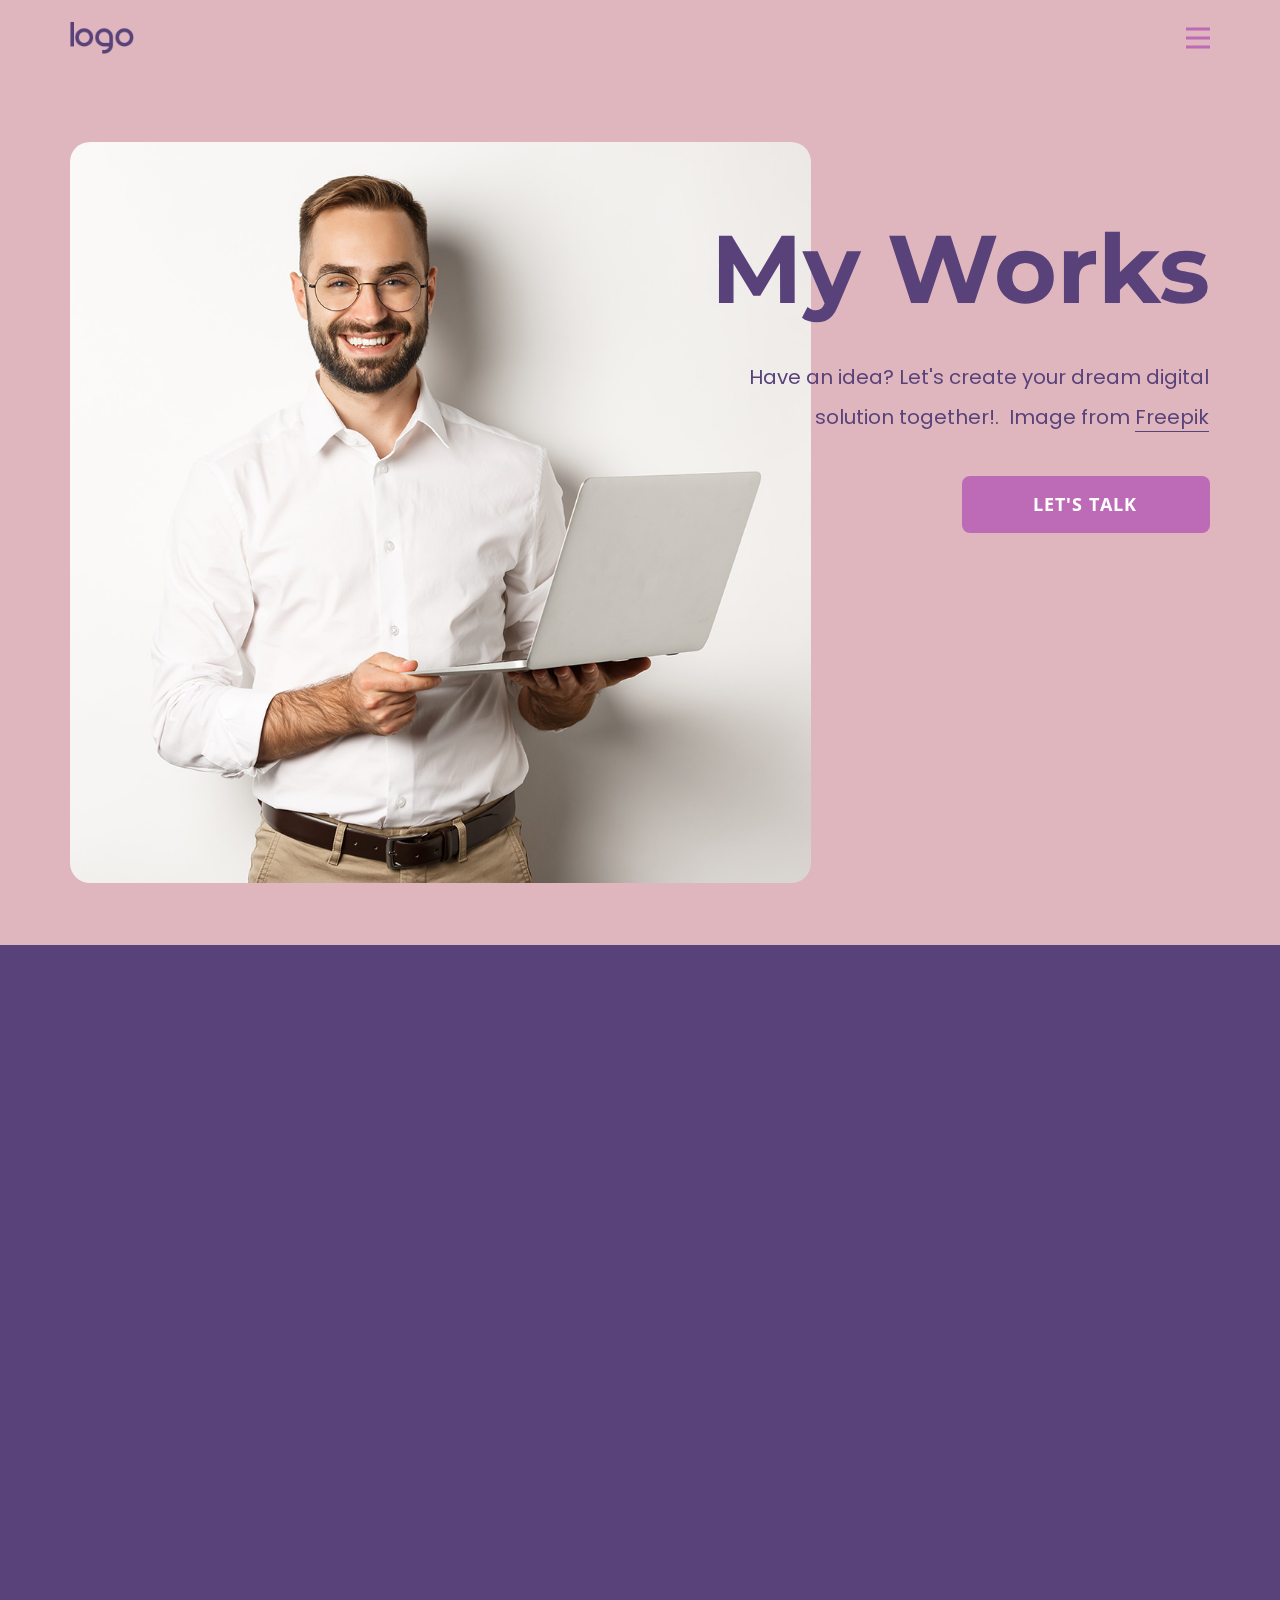
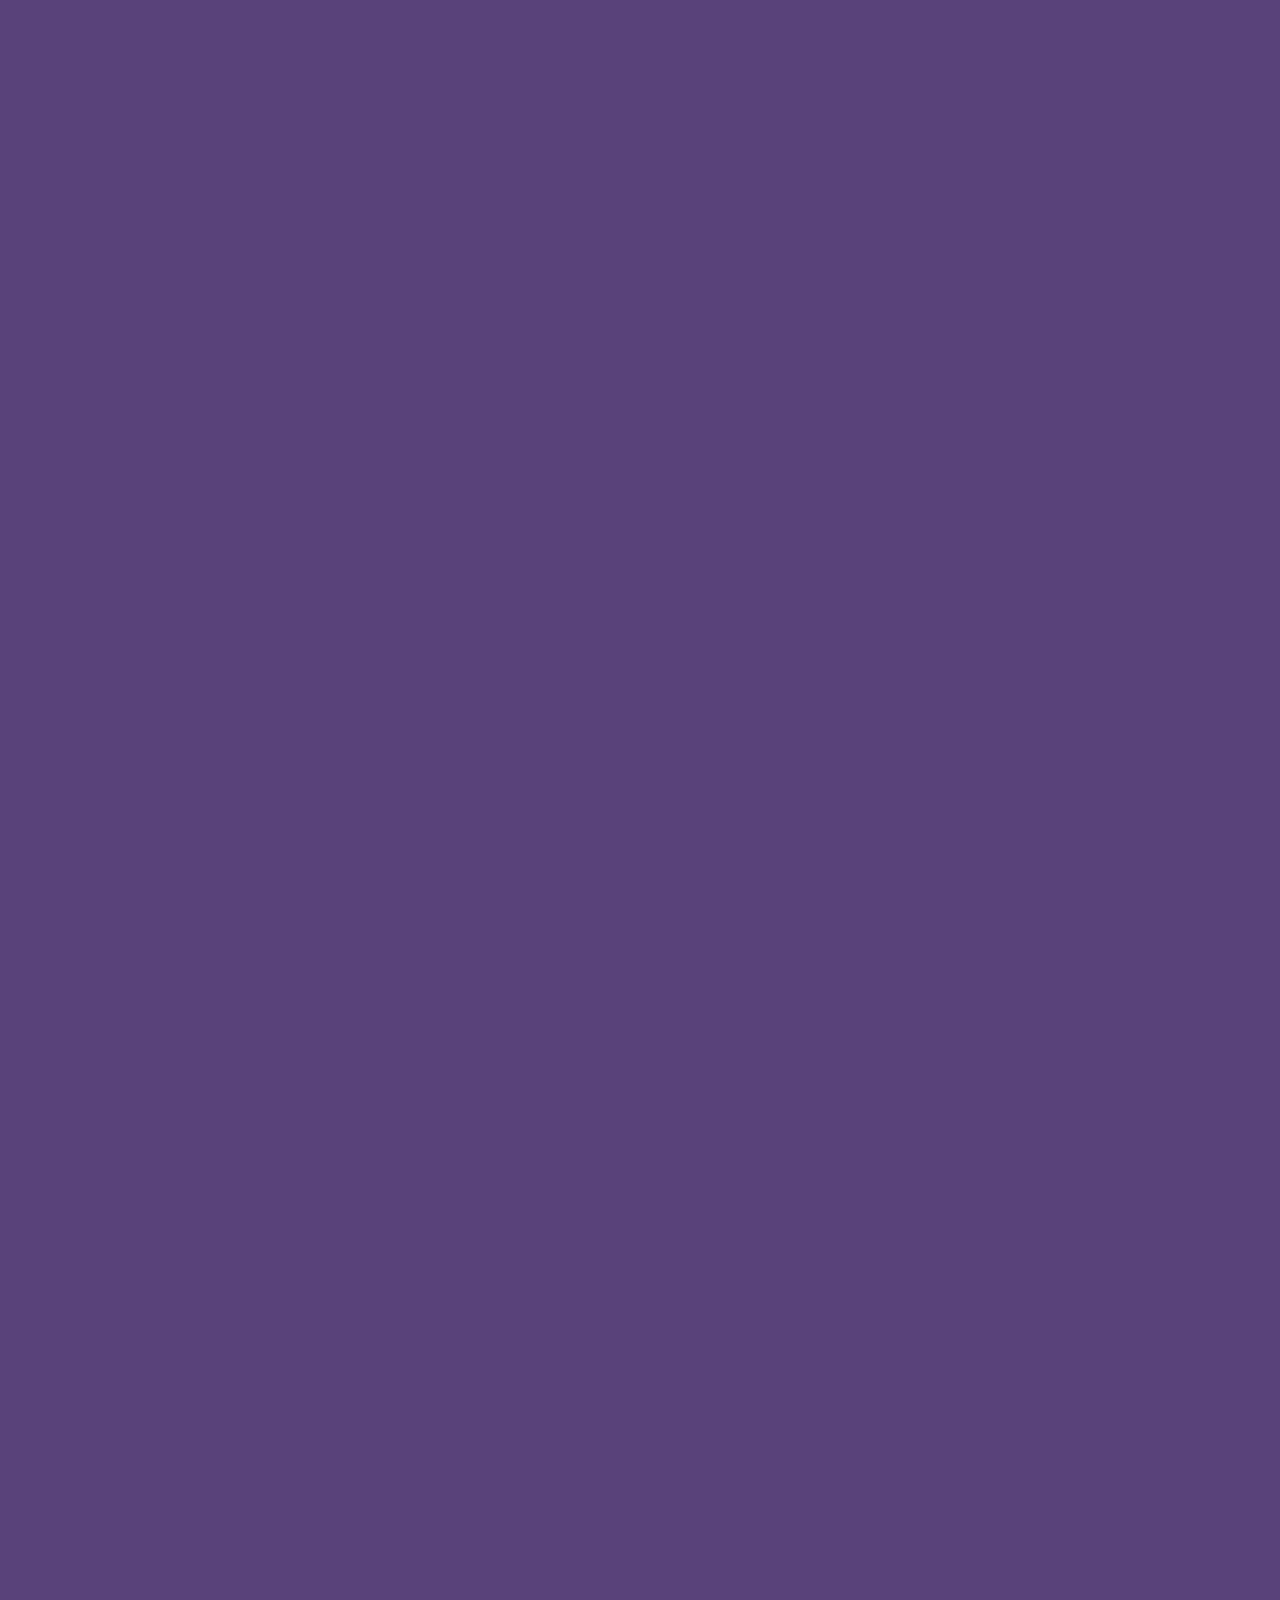
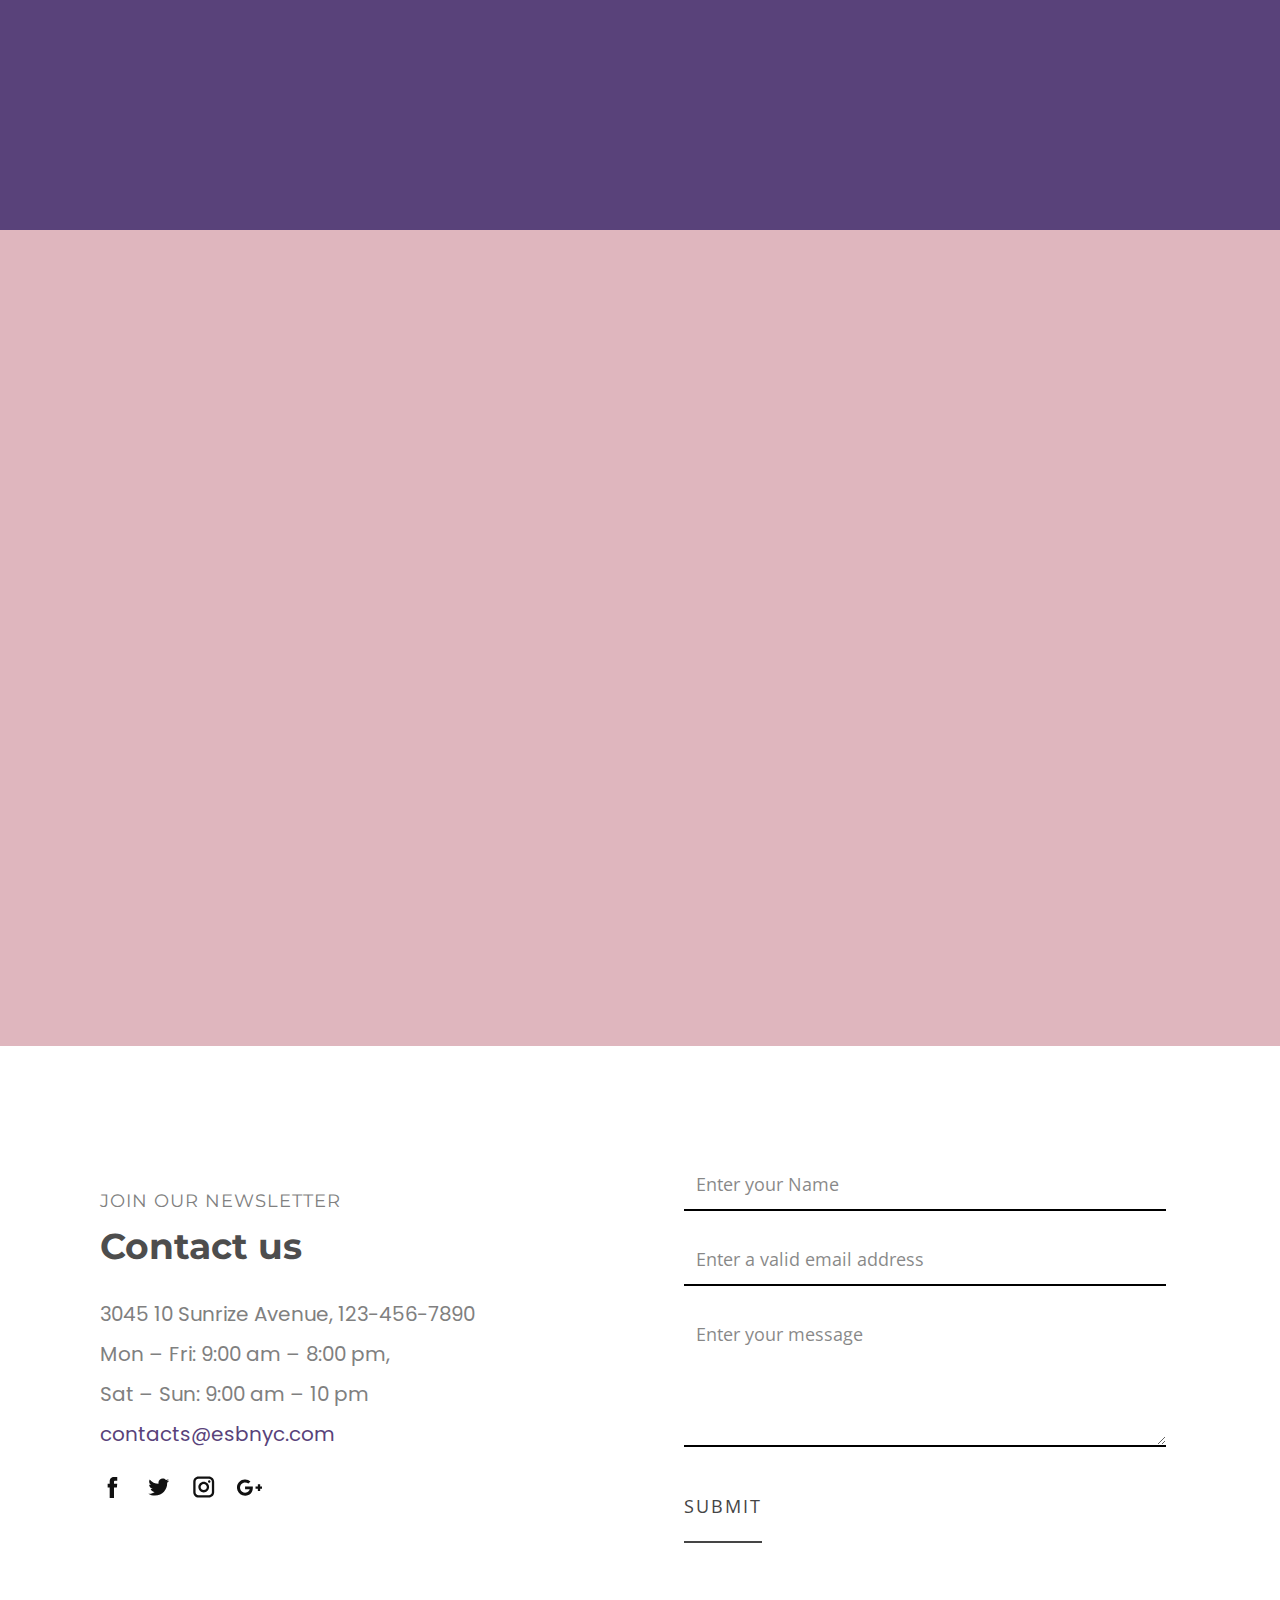
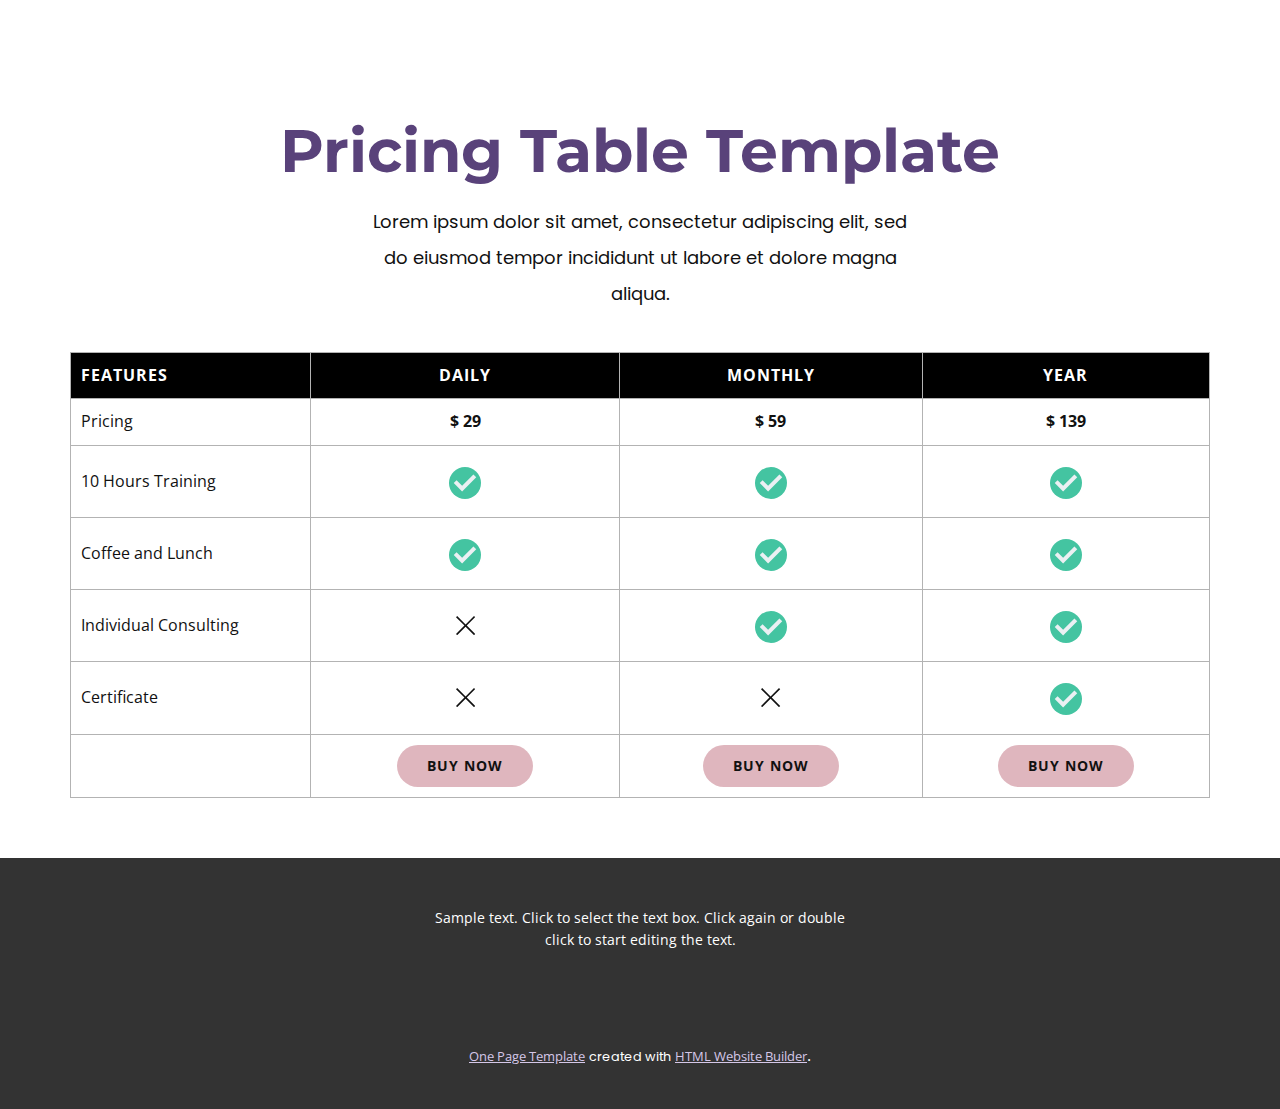
<file: index.html>
<!DOCTYPE html>
<html style="font-size: 16px;" lang="en"><head>
    <meta name="viewport" content="width=device-width, initial-scale=1.0">
    <meta charset="utf-8">
    <meta name="keywords" content="​My Works, My Portfolio, ​Meditation App, ​Let&amp;apos;s Discuss Your Project, ​​Have an idea?">
    <meta name="description" content="">
    <title>Home</title>
    <link rel="stylesheet" href="nicepage.css" media="screen">
<link rel="stylesheet" href="Home.css" media="screen">
    <script class="u-script" type="text/javascript" src="jquery.js" "="" defer=""></script>
    <script class="u-script" type="text/javascript" src="nicepage.js" "="" defer=""></script>
    <meta name="generator" content="Nicepage 4.16.0, nicepage.com">
    <link id="u-theme-google-font" rel="stylesheet" href="https://fonts.googleapis.com/css?family=Montserrat:100,100i,200,200i,300,300i,400,400i,500,500i,600,600i,700,700i,800,800i,900,900i|Open+Sans:300,300i,400,400i,500,500i,600,600i,700,700i,800,800i">
    <link id="u-page-google-font" rel="stylesheet" href="https://fonts.googleapis.com/css?family=PT+Sans:400,400i,700,700i|Poppins:100,100i,200,200i,300,300i,400,400i,500,500i,600,600i,700,700i,800,800i,900,900i">
    
    
    
    
    
    
    
    
    <script type="application/ld+json">{
		"@context": "http://schema.org",
		"@type": "Organization",
		"name": "",
		"logo": "images/ttt.png"
}</script>
    <meta name="theme-color" content="#59427a">
    <meta property="og:title" content="Home">
    <meta property="og:type" content="website">
  </head>
  <body data-home-page="Home.html" data-home-page-title="Home" class="u-body u-xl-mode" data-lang="en"><header class="u-clearfix u-header u-palette-2-base u-header" id="sec-9bd1"><div class="u-clearfix u-sheet u-sheet-1">
        <a href="https://nicepage.com" class="u-image u-logo u-image-1" data-image-width="80" data-image-height="40">
          <img src="images/ttt.png" class="u-logo-image u-logo-image-1" data-image-width="64">
        </a>
        <nav class="u-menu u-menu-hamburger u-offcanvas u-menu-1" data-responsive-from="XL">
          <div class="menu-collapse" style="font-size: 1rem; letter-spacing: 0px; font-weight: 700; text-transform: uppercase;" wfd-invisible="true">
            <a class="u-button-style u-custom-active-border-color u-custom-border u-custom-border-color u-custom-borders u-custom-hover-border-color u-custom-left-right-menu-spacing u-custom-padding-bottom u-custom-text-color u-custom-text-hover-color u-custom-top-bottom-menu-spacing u-nav-link u-text-active-palette-1-base u-text-hover-palette-2-base u-text-palette-3-base" href="#">
              <svg class="u-svg-link" viewBox="0 0 24 24"><use xmlns:xlink="http://www.w3.org/1999/xlink" xlink:href="#menu-hamburger"></use></svg>
              <svg class="u-svg-content" version="1.1" id="menu-hamburger" viewBox="0 0 16 16" x="0px" y="0px" xmlns:xlink="http://www.w3.org/1999/xlink" xmlns="http://www.w3.org/2000/svg"><g><rect y="1" width="16" height="2"></rect><rect y="7" width="16" height="2"></rect><rect y="13" width="16" height="2"></rect>
</g></svg>
            </a>
          </div>
          <div class="u-nav-container" wfd-invisible="true">
            <ul class="u-nav u-spacing-30 u-unstyled u-nav-1"><li class="u-nav-item"><a class="u-border-2 u-border-active-palette-1-base u-border-hover-palette-1-base u-border-no-left u-border-no-right u-border-no-top u-button-style u-nav-link u-text-active-palette-1-base u-text-grey-90 u-text-hover-grey-90" href="Home.html" style="padding: 10px 0px;">Home</a>
</li></ul>
          </div>
          <div class="u-nav-container-collapse" wfd-invisible="true">
            <div class="u-black u-container-style u-inner-container-layout u-opacity u-opacity-95 u-sidenav">
              <div class="u-inner-container-layout u-sidenav-overflow">
                <div class="u-menu-close"></div>
                <ul class="u-align-center u-nav u-popupmenu-items u-unstyled u-nav-2"><li class="u-nav-item"><a class="u-button-style u-nav-link" href="Home.html" style="padding: 10px 20px;">Home</a>
</li></ul>
              </div>
            </div>
            <div class="u-black u-menu-overlay u-opacity u-opacity-70" wfd-invisible="true"></div>
          </div>
        </nav>
      </div></header> 
    <section class="u-clearfix u-container-align-center-sm u-container-align-center-xs u-palette-2-base u-section-1" id="sec-5203">
      <div class="u-clearfix u-sheet u-valign-middle u-sheet-1">
        <img class="u-expanded-width-md u-expanded-width-sm u-expanded-width-xs u-image u-image-round u-radius-20 u-image-1" src="images/business-sucessful-businessman-working-with-laptop4.jpg" alt="" data-image-width="1000" data-image-height="1043" data-animation-name="customAnimationIn" data-animation-duration="1500" data-animation-delay="250">
        <div class="u-container-align-center-md u-container-align-center-sm u-container-align-center-xs u-container-style u-expanded-width-sm u-expanded-width-xs u-group u-group-1" data-animation-name="customAnimationIn" data-animation-duration="1500" data-animation-delay="500">
          <div class="u-container-layout u-valign-middle-md u-valign-middle-sm u-valign-middle-xs u-container-layout-1">
            <h1 class="u-align-center-md u-align-center-sm u-align-center-xs u-align-right-lg u-align-right-xl u-text u-text-1"> My Works</h1>
            <p class="u-align-center-md u-align-center-sm u-align-center-xs u-align-right-lg u-align-right-xl u-custom-font u-text u-text-palette-1-base u-text-2"> Have an idea? Let's create your dream digital solution together!.&nbsp; Image from <a href="https://www.freepik.com/photos/people" class="u-active-none u-border-1 u-border-no-left u-border-no-right u-border-no-top u-border-palette-1-base u-btn u-button-link u-button-style u-hover-none u-none u-text-palette-1-base u-btn-1" target="_blank">Freepik</a>
            </p>
            <a href="mailto:hi@freedesigner.com" class="u-active-palette-1-base u-align-center-md u-align-center-sm u-align-center-xs u-align-right-lg u-align-right-xl u-btn u-btn-round u-button-style u-hover-palette-1-base u-palette-3-base u-radius-8 u-text-active-white u-text-body-alt-color u-text-hover-white u-btn-2">Let's Talk</a>
          </div>
        </div>
      </div>
    </section>
    <section class="u-align-center u-clearfix u-container-align-center u-palette-1-base u-section-2" id="carousel_cec0">
      
      
      
      
      
      
      
      
      
      
      
      
      
      
      
      
      
      
      
      
      
      
      
      
      
      
      <div class="u-clearfix u-sheet u-valign-middle u-sheet-1">
        <h2 class="u-align-center u-text u-text-default u-text-1" data-animation-name="customAnimationIn" data-animation-duration="1500" data-animation-delay="0">My Portfolio</h2>
        <p class="u-align-center u-text u-text-2" data-animation-name="customAnimationIn" data-animation-duration="1500" data-animation-delay="250"> Lorem ipsum dolor sit amet, consectetur adipiscing elit, sed do eiusmod tempor incididunt ut labore et dolore magna aliqua.</p>
        <div class="u-expanded-width u-list u-list-1">
          <div class="u-repeater u-repeater-1">
            <div class="u-align-center u-container-align-center u-container-style u-list-item u-radius-20 u-repeater-item u-shape-round u-video-cover u-white u-list-item-1" data-animation-name="customAnimationIn" data-animation-duration="1500" data-animation-delay="500">
              <div class="u-container-layout u-similar-container u-valign-top u-container-layout-1">
                <img class="u-expanded-width u-image u-image-round u-radius-20 u-image-1" src="images/222.jpg" alt="" data-image-width="902" data-image-height="902">
                <h5 class="u-align-center u-hover-feature u-text u-text-3"> Workout App</h5>
                <p class="u-align-center u-hover-feature u-text u-text-4"> UI/UX Design</p>
              </div>
            </div>
            <div class="u-align-center u-container-align-center u-container-style u-list-item u-radius-20 u-repeater-item u-shape-round u-video-cover u-white u-list-item-2" data-animation-name="customAnimationIn" data-animation-duration="1500" data-animation-delay="500">
              <div class="u-container-layout u-similar-container u-valign-top u-container-layout-2">
                <img class="u-expanded-width u-image u-image-round u-radius-20 u-image-2" src="images/88789.jpg" alt="" data-image-width="763" data-image-height="847">
                <h5 class="u-align-center u-hover-feature u-text u-text-5">Music App</h5>
                <p class="u-align-center u-hover-feature u-text u-text-6"> UI/UX Design</p>
              </div>
            </div>
            <div class="u-align-center u-container-align-center u-container-style u-list-item u-radius-20 u-repeater-item u-shape-round u-video-cover u-white u-list-item-3" data-animation-name="customAnimationIn" data-animation-duration="1500" data-animation-delay="500">
              <div class="u-container-layout u-similar-container u-valign-top u-container-layout-3">
                <img class="u-expanded-width u-image u-image-round u-radius-20 u-image-3" src="images/878.jpg" alt="" data-image-width="900" data-image-height="900">
                <h5 class="u-align-center u-hover-feature u-text u-text-7">Meditation App</h5>
                <p class="u-align-center u-hover-feature u-text u-text-8"> UI/UX Design</p>
              </div>
            </div>
            <div class="u-align-center u-container-align-center u-container-style u-list-item u-radius-20 u-repeater-item u-shape-round u-video-cover u-white u-list-item-4" data-animation-name="customAnimationIn" data-animation-duration="1500" data-animation-delay="500">
              <div class="u-container-layout u-similar-container u-valign-top u-container-layout-4">
                <img class="u-expanded-width u-image u-image-round u-radius-20 u-image-4" src="images/6776.jpg" alt="" data-image-width="900" data-image-height="900">
                <h5 class="u-align-center u-hover-feature u-text u-text-9">Booking&nbsp; App</h5>
                <p class="u-align-center u-hover-feature u-text u-text-10"> UI/UX Design</p>
              </div>
            </div>
            <div class="u-align-center u-container-align-center u-container-style u-list-item u-radius-20 u-repeater-item u-shape-round u-video-cover u-white u-list-item-5" data-animation-name="customAnimationIn" data-animation-duration="1500" data-animation-delay="500">
              <div class="u-container-layout u-similar-container u-valign-top u-container-layout-5">
                <img class="u-expanded-width u-image u-image-round u-radius-20 u-image-5" src="images/Untitled4325.jpg" alt="" data-image-width="763" data-image-height="847">
                <h5 class="u-align-center u-hover-feature u-text u-text-11">Yoga Practice App</h5>
                <p class="u-align-center u-hover-feature u-text u-text-12"> UI/UX Design</p>
              </div>
            </div>
            <div class="u-align-center u-container-align-center u-container-style u-list-item u-radius-20 u-repeater-item u-shape-round u-video-cover u-white u-list-item-6" data-animation-name="customAnimationIn" data-animation-duration="1500" data-animation-delay="500">
              <div class="u-container-layout u-similar-container u-valign-top u-container-layout-6">
                <img class="u-expanded-width u-image u-image-round u-radius-20 u-image-6" src="images/346.jpg" alt="" data-image-width="902" data-image-height="902">
                <h5 class="u-align-center u-hover-feature u-text u-text-13">Music App</h5>
                <p class="u-align-center u-hover-feature u-text u-text-14"> UI/UX Design</p>
              </div>
            </div>
            <div class="u-align-center u-container-align-center u-container-style u-list-item u-radius-20 u-repeater-item u-shape-round u-video-cover u-white u-list-item-7" data-animation-name="customAnimationIn" data-animation-duration="1500" data-animation-delay="500">
              <div class="u-container-layout u-similar-container u-valign-top u-container-layout-7">
                <img class="u-expanded-width u-image u-image-round u-radius-20 u-image-7" src="images/Untitled-15.jpg" alt="" data-image-width="900" data-image-height="900">
                <h5 class="u-align-center u-hover-feature u-text u-text-15"> Crowdfunding App</h5>
                <p class="u-align-center u-hover-feature u-text u-text-16"> UI/UX Design</p>
              </div>
            </div>
            <div class="u-align-center u-container-align-center u-container-style u-list-item u-radius-20 u-repeater-item u-shape-round u-video-cover u-white u-list-item-8" data-animation-name="customAnimationIn" data-animation-duration="1500" data-animation-delay="500">
              <div class="u-container-layout u-similar-container u-valign-top u-container-layout-8">
                <img class="u-expanded-width u-image u-image-round u-radius-20 u-image-8" src="images/7868.jpg" alt="" data-image-width="763" data-image-height="847">
                <h5 class="u-align-center u-hover-feature u-text u-text-17"> Smart Watch app</h5>
                <p class="u-align-center u-hover-feature u-text u-text-18"> UI/UX Design</p>
              </div>
            </div>
          </div>
        </div>
        <p class="u-align-center u-text u-text-body-alt-color u-text-default u-text-19" data-animation-name="customAnimationIn" data-animation-duration="1500" data-animation-delay="1000">Images from <a href="https://www.freepik.com/" class="u-border-1 u-border-active-palette-2-base u-border-hover-palette-2-base u-border-no-left u-border-no-right u-border-no-top u-border-white u-bottom-left-radius-0 u-bottom-right-radius-0 u-btn u-button-link u-button-style u-none u-radius-0 u-text-body-alt-color u-top-left-radius-0 u-top-right-radius-0 u-btn-1" target="_blank">Freepik</a>
        </p>
      </div>
      
      
      
      
      
      
      
      
      
      
    </section>
    <section class="u-clearfix u-palette-1-base u-section-3" id="carousel_e86c">
      <div class="u-clearfix u-sheet u-valign-middle u-sheet-1">
        <div class="u-clearfix u-expanded-width u-layout-wrap u-layout-wrap-1">
          <div class="u-layout">
            <div class="u-layout-row">
              <div class="u-container-align-center-lg u-container-align-center-xl u-container-align-left-md u-container-align-left-sm u-container-align-left-xs u-container-style u-layout-cell u-size-21-lg u-size-30-xl u-size-60-md u-size-60-sm u-size-60-xs u-layout-cell-1">
                <div class="u-container-layout u-valign-middle u-container-layout-1">
                  <img class="u-image u-image-contain u-image-default u-preserve-proportions u-image-1" src="images/802a67dc-af5a-4768-b0d6-8e3b0d2cee19.png" alt="" data-image-width="637" data-image-height="1080" data-animation-name="customAnimationIn" data-animation-duration="1500">
                </div>
              </div>
              <div class="u-align-left-lg u-align-left-xl u-container-align-left u-container-style u-layout-cell u-size-30-xl u-size-39-lg u-size-60-md u-size-60-sm u-size-60-xs u-layout-cell-2" data-animation-name="customAnimationIn" data-animation-duration="1500" data-animation-delay="500">
                <div class="u-container-layout u-valign-middle u-container-layout-2">
                  <h2 class="u-align-left u-text u-text-1"> Meditation App</h2>
                  <p class="u-align-left u-text u-text-2">Image from <a href="https://www.freepik.com" class="u-border-1 u-border-active-palette-2-base u-border-hover-palette-2-base u-border-no-left u-border-no-right u-border-no-top u-border-white u-btn u-button-link u-button-style u-none u-text-body-alt-color u-btn-1">Freepik</a>, buttons from&nbsp; <a href="https://www.vecteezy.com/vector-art/3399776-get-it-on-play-store-button-and-apple-app-store-icon" class="u-active-none u-border-none u-btn u-button-link u-button-style u-hover-none u-none u-text-palette-1-base u-btn-2" target="_blank">Vecteezy</a>
                  </p>
                  <p class="u-align-left u-text u-text-3"> Nispand, created with knowledge of over 100 years, is the premium meditation and sleep app with the world’s largest collection of meditation clips, binaural beats, solfeggio frequencies, mantras, sleep music and the world’s first of its kind intelligent stress monitor. </p>
                  <h4 class="u-align-left u-text u-text-4">Get It Now</h4>
                  <div class="u-list u-list-1">
                    <div class="u-repeater u-repeater-1">
                      <div class="u-container-style u-list-item u-repeater-item">
                        <div class="u-container-layout u-similar-container u-valign-top u-container-layout-3">
                          <img class="u-image u-image-contain u-image-default u-preserve-proportions u-image-2" src="images/apple-store.png" alt="" data-image-width="707" data-image-height="215" data-animation-name="customAnimationIn" data-animation-duration="1500" data-animation-delay="750">
                        </div>
                      </div>
                      <div class="u-container-style u-list-item u-repeater-item">
                        <div class="u-container-layout u-similar-container u-valign-top u-container-layout-4">
                          <img class="u-image u-image-contain u-image-default u-preserve-proportions u-image-3" src="images/google-store.png" alt="" data-image-width="707" data-image-height="215" data-animation-direction="Up" data-animation-name="customAnimationIn" data-animation-duration="1500" data-animation-delay="750">
                        </div>
                      </div>
                    </div>
                  </div>
                </div>
              </div>
            </div>
          </div>
        </div>
      </div>
    </section>
    <section class="u-align-center u-clearfix u-container-align-center u-palette-1-base u-section-4" id="carousel_c648">
      <div class="u-clearfix u-sheet u-sheet-1">
        <h2 class="u-align-center u-text u-text-default u-text-1" data-animation-name="customAnimationIn" data-animation-duration="1500" data-animation-delay="250"> Let's Discuss Your Project</h2>
        <p class="u-align-center u-text u-text-palette-1-light-2 u-text-2" data-animation-name="customAnimationIn" data-animation-duration="1500" data-animation-delay="500"> Let us know your project idea and Get free consultation to turn it into an amazing digital product.</p>
        <a href="mailto:hi@freedesigner.com" class="u-active-palette-2-base u-align-center u-border-none u-btn u-btn-round u-button-style u-hover-palette-2-base u-palette-3-base u-radius-8 u-text-active-white u-text-body-alt-color u-text-hover-white u-btn-1" data-animation-name="customAnimationIn" data-animation-duration="1500" data-animation-delay="750">contact me </a>
      </div>
    </section>
    <section class="u-align-center u-clearfix u-palette-2-base u-valign-middle u-section-5" id="sec-0cc3">
      <div class="u-clearfix u-expanded-width u-gutter-0 u-layout-wrap u-layout-wrap-1">
        <div class="u-layout">
          <div class="u-layout-row">
            <div class="u-align-left u-container-align-left u-container-style u-layout-cell u-left-cell u-palette-2-base u-size-30 u-layout-cell-1" data-animation-name="customAnimationIn" data-animation-duration="1500">
              <div class="u-container-layout u-valign-middle u-container-layout-1">
                <h2 class="u-align-left u-custom-font u-font-pt-sans u-text u-text-palette-1-base u-text-1"> Have an idea?</h2>
                <p class="u-align-left u-large-text u-text u-text-palette-1-base u-text-variant u-text-2">Amet tellus cras adipiscing enim eu turpis egestas pretium. At quis risus sed vulputate odio ut. </p>
                <div class="u-expanded-width u-form u-form-1">
                  <form action="//publish.nicepage.com/Form/Process" class="u-clearfix u-form-spacing-21 u-form-vertical u-inner-form" style="padding: 0px;" source="email" name="form" data-services="838a6d4d618b5445875fede64ff8b9a2">
                    <div class="u-form-group u-form-name">
                      <label for="name-f0d0" class="u-form-control-hidden u-label" wfd-invisible="true">Name</label>
                      <input type="text" placeholder="Name" id="name-f0d0" name="name" class="u-border-2 u-border-white u-input u-input-rectangle u-radius-7 u-input-1" required="">
                    </div>
                    <div class="u-form-group u-form-name u-form-group-2">
                      <label for="name-3c4e" class="u-form-control-hidden u-label" wfd-invisible="true">Name</label>
                      <input type="text" placeholder="Company " id="name-3c4e" name="name-1" class="u-border-2 u-border-white u-input u-input-rectangle u-radius-7 u-input-2" required="">
                    </div>
                    <div class="u-form-email u-form-group">
                      <label for="email-f0d0" class="u-form-control-hidden u-label" wfd-invisible="true">Email</label>
                      <input type="email" placeholder="Email" id="email-f0d0" name="email" class="u-border-2 u-border-white u-input u-input-rectangle u-radius-7 u-input-3" required="">
                    </div>
                    <div class="u-form-group u-form-phone u-form-group-4">
                      <label for="phone-fbbe" class="u-form-control-hidden u-label" wfd-invisible="true">Phone</label>
                      <input type="tel" pattern="\+?\d{0,3}[\s\(\-]?([0-9]{2,3})[\s\)\-]?([\s\-]?)([0-9]{3})[\s\-]?([0-9]{2})[\s\-]?([0-9]{2})" placeholder="Phone" id="phone-fbbe" name="phone" class="u-border-2 u-border-white u-input u-input-rectangle u-radius-7 u-input-4" required="">
                    </div>
                    <div class="u-align-left u-form-group u-form-submit">
                      <a href="#" class="u-btn u-btn-round u-btn-submit u-button-style u-hover-palette-3-base u-palette-1-base u-radius-7 u-btn-1">Submit</a>
                      <input type="submit" value="submit" class="u-form-control-hidden" wfd-invisible="true">
                    </div>
                    <div class="u-form-send-message u-form-send-success" wfd-invisible="true"> Thank you! Your message has been sent. </div>
                    <div class="u-form-send-error u-form-send-message" wfd-invisible="true"> Unable to send your message. Please fix errors then try again. </div>
                    <input type="hidden" value="" name="recaptchaResponse" wfd-invisible="true">
                  </form>
                </div>
              </div>
            </div>
            <div class="u-align-left u-container-align-left u-container-style u-layout-cell u-palette-1-base u-right-cell u-size-30 u-layout-cell-2" data-animation-name="customAnimationIn" data-animation-duration="1500" data-animation-delay="250">
              <div class="u-container-layout u-valign-middle u-container-layout-2">
                <p class="u-align-left u-text u-text-palette-1-light-2 u-text-3">Lorem ipsum dolor sit amet, consectetur adipiscing elit, sed do eiusmod tempor incididunt ut labore et dolore magna aliqua. Egestas maecenas pharetra convallis posuere morbi.</p>
                <div class="u-image u-image-circle u-preserve-proportions u-image-1" alt="" data-image-width="328" data-image-height="328"></div>
                <h4 class="u-align-left u-text u-text-palette-2-base u-text-4"> James Oliver</h4>
                <h5 class="u-align-left u-text u-text-palette-2-base u-text-5">App Developer</h5>
                <p class="u-align-left u-text u-text-palette-1-light-2 u-text-6">Quis viverra nibh cras pulvinar mattis. Ornare arcu dui vivamus arcu felis bibendum ut tristique.<br>
                  <br>Image from <a href="https://freepik.com/photos/people" class="u-active-none u-border-1 u-border-no-left u-border-no-right u-border-no-top u-border-palette-1-light-2 u-btn u-button-link u-button-style u-hover-none u-none u-text-palette-1-light-2 u-btn-2">Freepik</a>
                </p>
              </div>
            </div>
          </div>
        </div>
      </div>
    </section>
    <section class="u-align-center u-clearfix u-section-6" id="sec-8398">
      <div class="u-clearfix u-sheet u-valign-middle u-sheet-1">
        <div class="u-clearfix u-expanded-width u-layout-wrap u-layout-wrap-1">
          <div class="u-gutter-0 u-layout">
            <div class="u-layout-row">
              <div class="u-align-left u-container-style u-layout-cell u-left-cell u-size-30 u-layout-cell-1">
                <div class="u-container-layout u-container-layout-1">
                  <h6 class="u-text u-text-grey-50 u-text-1">Join our newsletter</h6>
                  <h2 class="u-text u-text-grey-70 u-text-2">Contact us</h2>
                  <p class="u-text u-text-grey-50 u-text-3">3045 10 Sunrize Avenue, 123-456-7890<br>Mon – Fri: 9:00 am – 8:00 pm,<br>Sat – Sun: 9:00 am – 10 pm<br>
                    <a href="#" target="_blank">contacts@esbnyc.com</a>
                  </p>
                  <div class="u-social-icons u-spacing-20 u-social-icons-1">
                    <a class="u-social-url" target="_blank" href=""><span class="u-icon u-icon-circle u-social-facebook u-social-icon u-icon-1">
                    <svg class="u-svg-link" preserveAspectRatio="xMidYMin slice" viewBox="0 0 112 112" style=""><use xmlns:xlink="http://www.w3.org/1999/xlink" xlink:href="#svg-50ee"></use></svg>
                    <svg xmlns="http://www.w3.org/2000/svg" xmlns:xlink="http://www.w3.org/1999/xlink" version="1.1" xml:space="preserve" class="u-svg-content" viewBox="0 0 112 112" x="0px" y="0px" id="svg-50ee"><path d="M75.5,28.8H65.4c-1.5,0-4,0.9-4,4.3v9.4h13.9l-1.5,15.8H61.4v45.1H42.8V58.3h-8.8V42.4h8.8V32.2 c0-7.4,3.4-18.8,18.8-18.8h13.8v15.4H75.5z"></path></svg>
                  </span>
                    </a>
                    <a class="u-social-url" target="_blank" href=""><span class="u-icon u-icon-circle u-social-icon u-social-twitter u-icon-2">
                    <svg class="u-svg-link" preserveAspectRatio="xMidYMin slice" viewBox="0 0 112 112" style=""><use xmlns:xlink="http://www.w3.org/1999/xlink" xlink:href="#svg-d346"></use></svg>
                    <svg xmlns="http://www.w3.org/2000/svg" xmlns:xlink="http://www.w3.org/1999/xlink" version="1.1" xml:space="preserve" class="u-svg-content" viewBox="0 0 112 112" x="0px" y="0px" id="svg-d346"><path d="M92.2,38.2c0,0.8,0,1.6,0,2.3c0,24.3-18.6,52.4-52.6,52.4c-10.6,0.1-20.2-2.9-28.5-8.2 c1.4,0.2,2.9,0.2,4.4,0.2c8.7,0,16.7-2.9,23-7.9c-8.1-0.2-14.9-5.5-17.3-12.8c1.1,0.2,2.4,0.2,3.4,0.2c1.6,0,3.3-0.2,4.8-0.7 c-8.4-1.6-14.9-9.2-14.9-18c0-0.2,0-0.2,0-0.2c2.5,1.4,5.4,2.2,8.4,2.3c-5-3.3-8.3-8.9-8.3-15.4c0-3.4,1-6.5,2.5-9.2 c9.1,11.1,22.7,18.5,38,19.2c-0.2-1.4-0.4-2.8-0.4-4.3c0.1-10,8.3-18.2,18.5-18.2c5.4,0,10.1,2.2,13.5,5.7c4.3-0.8,8.1-2.3,11.7-4.5 c-1.4,4.3-4.3,7.9-8.1,10.1c3.7-0.4,7.3-1.4,10.6-2.9C98.9,32.3,95.7,35.5,92.2,38.2z"></path></svg>
                  </span>
                    </a>
                    <a class="u-social-url" target="_blank" href=""><span class="u-icon u-icon-circle u-social-icon u-social-instagram u-icon-3">
                    <svg class="u-svg-link" preserveAspectRatio="xMidYMin slice" viewBox="0 0 112 112" style=""><use xmlns:xlink="http://www.w3.org/1999/xlink" xlink:href="#svg-dd2a"></use></svg>
                    <svg xmlns="http://www.w3.org/2000/svg" xmlns:xlink="http://www.w3.org/1999/xlink" version="1.1" xml:space="preserve" class="u-svg-content" viewBox="0 0 112 112" x="0px" y="0px" id="svg-dd2a"><path d="M55.9,32.9c-12.8,0-23.2,10.4-23.2,23.2s10.4,23.2,23.2,23.2s23.2-10.4,23.2-23.2S68.7,32.9,55.9,32.9z M55.9,69.4c-7.4,0-13.3-6-13.3-13.3c-0.1-7.4,6-13.3,13.3-13.3s13.3,6,13.3,13.3C69.3,63.5,63.3,69.4,55.9,69.4z"></path><path d="M79.7,26.8c-3,0-5.4,2.5-5.4,5.4s2.5,5.4,5.4,5.4c3,0,5.4-2.5,5.4-5.4S82.7,26.8,79.7,26.8z"></path><path d="M78.2,11H33.5C21,11,10.8,21.3,10.8,33.7v44.7c0,12.6,10.2,22.8,22.7,22.8h44.7c12.6,0,22.7-10.2,22.7-22.7 V33.7C100.8,21.1,90.6,11,78.2,11z M91,78.4c0,7.1-5.8,12.8-12.8,12.8H33.5c-7.1,0-12.8-5.8-12.8-12.8V33.7 c0-7.1,5.8-12.8,12.8-12.8h44.7c7.1,0,12.8,5.8,12.8,12.8V78.4z"></path></svg>
                  </span>
                    </a>
                    <a class="u-social-url" target="_blank" href=""><span class="u-icon u-icon-circle u-social-google u-social-icon u-icon-4">
                    <svg class="u-svg-link" preserveAspectRatio="xMidYMin slice" viewBox="0 0 112 112" style=""><use xmlns:xlink="http://www.w3.org/1999/xlink" xlink:href="#svg-102d"></use></svg>
                    <svg xmlns="http://www.w3.org/2000/svg" xmlns:xlink="http://www.w3.org/1999/xlink" version="1.1" xml:space="preserve" class="u-svg-content" viewBox="0 0 112 112" x="0px" y="0px" id="svg-102d"><path d="M62.2,81.6c-8.6,11.2-24.6,14.4-37.6,10C10.9,87,0.8,73.2,1,58.5c-0.8-18,15.2-34.6,33.1-34.9 c9.2-0.8,18.2,2.7,25,8.6c-2.9,3.1-5.7,6.2-8.9,9.2c-6.2-3.8-13.5-6.5-20.6-4C18.1,40.7,11,54.2,15.4,65.6 c3.5,11.8,17.8,18.3,29.2,13.2c5.8-2.1,9.7-7.4,11.3-13.2c-6.6-0.1-13.2,0-20.1-0.3c0-3.9,0-7.9,0-11.9c11.2,0,22.2,0,33.3,0 C69.9,63.4,68.3,73.9,62.2,81.6z M110.9,63.7c-3.4,0-6.6,0-10,0c0,3.4,0,6.6,0,10c-3.4,0-6.6,0-10,0c0-3.4,0-6.6,0-10 c-3.4,0-6.6,0-10,0c0-3.4,0-6.6,0-10c3.4,0,6.6,0,10,0c0-3.4,0-6.6,0.1-10c3.4,0,6.6,0,10,0c0,3.4,0,6.6,0,10c3.4,0,6.6,0,10,0 C110.9,56.9,110.9,60.3,110.9,63.7z"></path></svg>
                  </span>
                    </a>
                  </div>
                </div>
              </div>
              <div class="u-align-left u-container-style u-layout-cell u-right-cell u-size-30 u-layout-cell-2">
                <div class="u-container-layout u-valign-middle u-container-layout-2">
                  <div class="u-expanded-width u-form u-form-1">
                    <form action="//publish.nicepage.com/Form/Process" method="POST" class="u-clearfix u-form-spacing-24 u-form-vertical u-inner-form" style="padding: 24px;" source="email" name="form">
                      <div class="u-form-group u-form-name u-label-none">
                        <label for="name-3b9a" class="u-label">Name</label>
                        <input type="text" placeholder="Enter your Name" id="name-3b9a" name="name" class="u-border-2 u-border-black u-border-no-left u-border-no-right u-border-no-top u-input u-input-rectangle u-input-1" required="">
                      </div>
                      <div class="u-form-email u-form-group u-label-none">
                        <label for="email-3b9a" class="u-label">Email</label>
                        <input type="email" placeholder="Enter a valid email address" id="email-3b9a" name="email" class="u-border-2 u-border-black u-border-no-left u-border-no-right u-border-no-top u-input u-input-rectangle u-input-2" required="">
                      </div>
                      <div class="u-form-group u-form-message u-label-none">
                        <label for="message-3b9a" class="u-label">Message</label>
                        <textarea placeholder="Enter your message" rows="4" cols="50" id="message-3b9a" name="message" class="u-border-2 u-border-black u-border-no-left u-border-no-right u-border-no-top u-input u-input-rectangle u-input-3" required=""></textarea>
                      </div>
                      <div class="u-align-left u-form-group u-form-submit">
                        <a href="#" class="u-border-2 u-border-grey-dark-1 u-btn u-btn-rectangle u-btn-submit u-button-style u-none u-btn-1">Submit</a>
                        <input type="submit" value="submit" class="u-form-control-hidden">
                      </div>
                      <div class="u-form-send-message u-form-send-success"> Thank you! Your message has been sent. </div>
                      <div class="u-form-send-error u-form-send-message"> Unable to send your message. Please fix errors then try again. </div>
                      <input type="hidden" value="" name="recaptchaResponse">
                    </form>
                  </div>
                </div>
              </div>
            </div>
          </div>
        </div>
      </div>
    </section>
    <section class="u-align-center u-clearfix u-section-7" id="sec-564b">
      <div class="u-clearfix u-sheet u-valign-middle u-sheet-1">
        <h2 class="u-text u-text-default u-text-1">Pricing Table Template</h2>
        <p class="u-text u-text-2">Lorem ipsum dolor sit amet, consectetur adipiscing elit, sed do eiusmod tempor incididunt ut labore et dolore magna aliqua.</p>
        <div class="u-expanded-width u-table u-table-responsive u-table-1">
          <table class="u-table-entity u-table-entity-1">
            <colgroup>
              <col width="21.1%">
              <col width="27.1%">
              <col width="26.6%">
              <col width="25.2%">
            </colgroup>
            <thead class="u-align-center u-black u-table-header u-table-header-1">
              <tr style="height: 21px;">
                <th class="u-align-left u-border-1 u-border-grey-30 u-table-cell">Features</th>
                <th class="u-border-1 u-border-grey-30 u-table-cell u-table-cell-2">Daily</th>
                <th class="u-border-1 u-border-grey-30 u-table-cell u-table-cell-3">Monthly</th>
                <th class="u-border-1 u-border-grey-30 u-table-cell u-table-cell-4">Year</th>
              </tr>
            </thead>
            <tbody class="u-align-center u-table-body">
              <tr style="height: 30px;">
                <td class="u-align-left u-border-1 u-border-grey-30 u-first-column u-table-cell">Pricing</td>
                <td class="u-border-1 u-border-grey-30 u-table-cell u-table-cell-6">$ 29</td>
                <td class="u-border-1 u-border-grey-30 u-table-cell u-table-cell-7">$ 59</td>
                <td class="u-border-1 u-border-grey-30 u-table-cell u-table-cell-8">$ 139</td>
              </tr>
              <tr style="height: 30px;">
                <td class="u-align-left u-border-1 u-border-grey-30 u-first-column u-table-cell">10 Hours Training</td>
                <td class="u-border-1 u-border-grey-30 u-table-cell">&nbsp;<span class="u-icon u-icon-1"><svg xmlns="http://www.w3.org/2000/svg" xmlns:xlink="http://www.w3.org/1999/xlink" version="1.1" xml:space="preserve" class="u-svg-content" viewBox="0 0 468.293 468.293" x="0px" y="0px" id="svg-39ba" style="width: 1em; height: 1em;"><circle style="fill:#44C4A1;" cx="234.146" cy="234.146" r="234.146"></circle><polygon style="fill:#EBF0F3;" points="357.52,110.145 191.995,275.67 110.773,194.451 69.534,235.684 191.995,358.148   398.759,151.378 "></polygon></svg><img></span>&nbsp; 
                </td>
                <td class="u-border-1 u-border-grey-30 u-table-cell">&nbsp;<span class="u-icon u-icon-2"><svg xmlns="http://www.w3.org/2000/svg" xmlns:xlink="http://www.w3.org/1999/xlink" version="1.1" xml:space="preserve" class="u-svg-content" viewBox="0 0 468.293 468.293" x="0px" y="0px" id="svg-dd5b" style="width: 1em; height: 1em;"><circle style="fill:#44C4A1;" cx="234.146" cy="234.146" r="234.146"></circle><polygon style="fill:#EBF0F3;" points="357.52,110.145 191.995,275.67 110.773,194.451 69.534,235.684 191.995,358.148   398.759,151.378 "></polygon></svg><img></span>&nbsp; 
                </td>
                <td class="u-border-1 u-border-grey-30 u-table-cell">&nbsp;<span class="u-icon u-icon-3"><svg xmlns="http://www.w3.org/2000/svg" xmlns:xlink="http://www.w3.org/1999/xlink" version="1.1" xml:space="preserve" class="u-svg-content" viewBox="0 0 468.293 468.293" x="0px" y="0px" id="svg-577b" style="width: 1em; height: 1em;"><circle style="fill:#44C4A1;" cx="234.146" cy="234.146" r="234.146"></circle><polygon style="fill:#EBF0F3;" points="357.52,110.145 191.995,275.67 110.773,194.451 69.534,235.684 191.995,358.148   398.759,151.378 "></polygon></svg><img></span>&nbsp; 
                </td>
              </tr>
              <tr style="height: 30px;">
                <td class="u-align-left u-border-1 u-border-grey-30 u-first-column u-table-cell">Coffee and Lunch</td>
                <td class="u-border-1 u-border-grey-30 u-table-cell">&nbsp;<span class="u-icon u-icon-4"><svg xmlns="http://www.w3.org/2000/svg" xmlns:xlink="http://www.w3.org/1999/xlink" version="1.1" xml:space="preserve" class="u-svg-content" viewBox="0 0 468.293 468.293" x="0px" y="0px" id="svg-5b50" style="width: 1em; height: 1em;"><circle style="fill:#44C4A1;" cx="234.146" cy="234.146" r="234.146"></circle><polygon style="fill:#EBF0F3;" points="357.52,110.145 191.995,275.67 110.773,194.451 69.534,235.684 191.995,358.148   398.759,151.378 "></polygon></svg><img></span>&nbsp; 
                </td>
                <td class="u-border-1 u-border-grey-30 u-table-cell">&nbsp;<span class="u-icon u-icon-5"><svg xmlns="http://www.w3.org/2000/svg" xmlns:xlink="http://www.w3.org/1999/xlink" version="1.1" xml:space="preserve" class="u-svg-content" viewBox="0 0 468.293 468.293" x="0px" y="0px" id="svg-6877" style="width: 1em; height: 1em;"><circle style="fill:#44C4A1;" cx="234.146" cy="234.146" r="234.146"></circle><polygon style="fill:#EBF0F3;" points="357.52,110.145 191.995,275.67 110.773,194.451 69.534,235.684 191.995,358.148   398.759,151.378 "></polygon></svg><img></span>&nbsp; 
                </td>
                <td class="u-border-1 u-border-grey-30 u-table-cell">&nbsp;<span class="u-icon u-icon-6"><svg xmlns="http://www.w3.org/2000/svg" xmlns:xlink="http://www.w3.org/1999/xlink" version="1.1" xml:space="preserve" class="u-svg-content" viewBox="0 0 468.293 468.293" x="0px" y="0px" id="svg-be96" style="width: 1em; height: 1em;"><circle style="fill:#44C4A1;" cx="234.146" cy="234.146" r="234.146"></circle><polygon style="fill:#EBF0F3;" points="357.52,110.145 191.995,275.67 110.773,194.451 69.534,235.684 191.995,358.148   398.759,151.378 "></polygon></svg><img></span>&nbsp; 
                </td>
              </tr>
              <tr style="height: 30px;">
                <td class="u-align-left u-border-1 u-border-grey-30 u-table-cell">Individual Consulting</td>
                <td class="u-border-1 u-border-grey-30 u-table-cell">&nbsp;<span class="u-icon u-icon-7"><svg class="u-svg-content" viewBox="0 0 342.947 342.947" x="0px" y="0px" id="svg-7276" style="width: 1em; height: 1em;"><polygon points="342.947,21.213 321.734,0 171.473,150.26 21.213,0 0,21.213 150.26,171.473 0,321.734 21.213,342.947   171.473,192.686 321.734,342.947 342.947,321.734 192.686,171.473 "></polygon></svg><img></span>&nbsp; 
                </td>
                <td class="u-border-1 u-border-grey-30 u-table-cell">&nbsp;<span class="u-icon u-icon-8"><svg xmlns="http://www.w3.org/2000/svg" xmlns:xlink="http://www.w3.org/1999/xlink" version="1.1" xml:space="preserve" class="u-svg-content" viewBox="0 0 468.293 468.293" x="0px" y="0px" id="svg-31ca" style="width: 1em; height: 1em;"><circle style="fill:#44C4A1;" cx="234.146" cy="234.146" r="234.146"></circle><polygon style="fill:#EBF0F3;" points="357.52,110.145 191.995,275.67 110.773,194.451 69.534,235.684 191.995,358.148   398.759,151.378 "></polygon></svg><img></span>&nbsp; 
                </td>
                <td class="u-border-1 u-border-grey-30 u-table-cell">&nbsp;<span class="u-icon u-icon-9"><svg xmlns="http://www.w3.org/2000/svg" xmlns:xlink="http://www.w3.org/1999/xlink" version="1.1" xml:space="preserve" class="u-svg-content" viewBox="0 0 468.293 468.293" x="0px" y="0px" id="svg-4552" style="width: 1em; height: 1em;"><circle style="fill:#44C4A1;" cx="234.146" cy="234.146" r="234.146"></circle><polygon style="fill:#EBF0F3;" points="357.52,110.145 191.995,275.67 110.773,194.451 69.534,235.684 191.995,358.148   398.759,151.378 "></polygon></svg><img></span>&nbsp; 
                </td>
              </tr>
              <tr style="height: 30px;">
                <td class="u-align-left u-border-1 u-border-grey-30 u-table-cell">Certificate</td>
                <td class="u-border-1 u-border-grey-30 u-table-cell">&nbsp;<span class="u-icon u-icon-10"><svg class="u-svg-content" viewBox="0 0 342.947 342.947" x="0px" y="0px" id="svg-9e00" style="width: 1em; height: 1em;"><polygon points="342.947,21.213 321.734,0 171.473,150.26 21.213,0 0,21.213 150.26,171.473 0,321.734 21.213,342.947   171.473,192.686 321.734,342.947 342.947,321.734 192.686,171.473 "></polygon></svg><img></span>&nbsp; 
                </td>
                <td class="u-border-1 u-border-grey-30 u-table-cell">&nbsp;<span class="u-icon u-icon-11"><svg class="u-svg-content" viewBox="0 0 342.947 342.947" x="0px" y="0px" id="svg-3fe6" style="width: 1em; height: 1em;"><polygon points="342.947,21.213 321.734,0 171.473,150.26 21.213,0 0,21.213 150.26,171.473 0,321.734 21.213,342.947   171.473,192.686 321.734,342.947 342.947,321.734 192.686,171.473 "></polygon></svg><img></span>&nbsp; 
                </td>
                <td class="u-border-1 u-border-grey-30 u-table-cell">&nbsp;<span class="u-icon u-icon-12"><svg xmlns="http://www.w3.org/2000/svg" xmlns:xlink="http://www.w3.org/1999/xlink" version="1.1" xml:space="preserve" class="u-svg-content" viewBox="0 0 468.293 468.293" x="0px" y="0px" id="svg-5dbd" style="width: 1em; height: 1em;"><circle style="fill:#44C4A1;" cx="234.146" cy="234.146" r="234.146"></circle><polygon style="fill:#EBF0F3;" points="357.52,110.145 191.995,275.67 110.773,194.451 69.534,235.684 191.995,358.148   398.759,151.378 "></polygon></svg><img></span>&nbsp; 
                </td>
              </tr>
              <tr style="height: 50px;">
                <td class="u-align-left u-border-1 u-border-grey-30 u-table-cell"></td>
                <td class="u-border-1 u-border-grey-30 u-table-cell u-table-cell-26">
                  <a href="" class="u-btn u-btn-round u-button-style u-palette-2-base u-radius-50 u-btn-1" target="_blank">buy now</a>
                </td>
                <td class="u-border-1 u-border-grey-30 u-table-cell u-table-cell-27">
                  <a href="" class="u-btn u-btn-round u-button-style u-palette-2-base u-radius-50 u-btn-2" target="_blank">buy now</a>
                </td>
                <td class="u-border-1 u-border-grey-30 u-table-cell u-table-cell-28">
                  <a href="" class="u-btn u-btn-round u-button-style u-palette-2-base u-radius-50 u-btn-3" target="_blank">buy now</a>
                </td>
              </tr>
            </tbody>
          </table>
        </div>
      </div>
    </section>
    
    
    <footer class="u-align-center u-clearfix u-footer u-grey-80 u-footer" id="sec-a3c3"><div class="u-clearfix u-sheet u-sheet-1">
        <p class="u-small-text u-text u-text-variant u-text-1">Sample text. Click to select the text box. Click again or double click to start editing the text.</p>
      </div></footer>
    <section class="u-backlink u-clearfix u-grey-80">
      <a class="u-link" href="https://nicepage.com/one-page-template" target="_blank">
        <span>One Page Template</span>
      </a>
      <p class="u-text">
        <span>created with</span>
      </p>
      <a class="u-link" href="https://nicepage.com/html-website-builder" target="_blank">
        <span>HTML Website Builder</span>
      </a>. 
    </section>
  
</body></html>
</file>
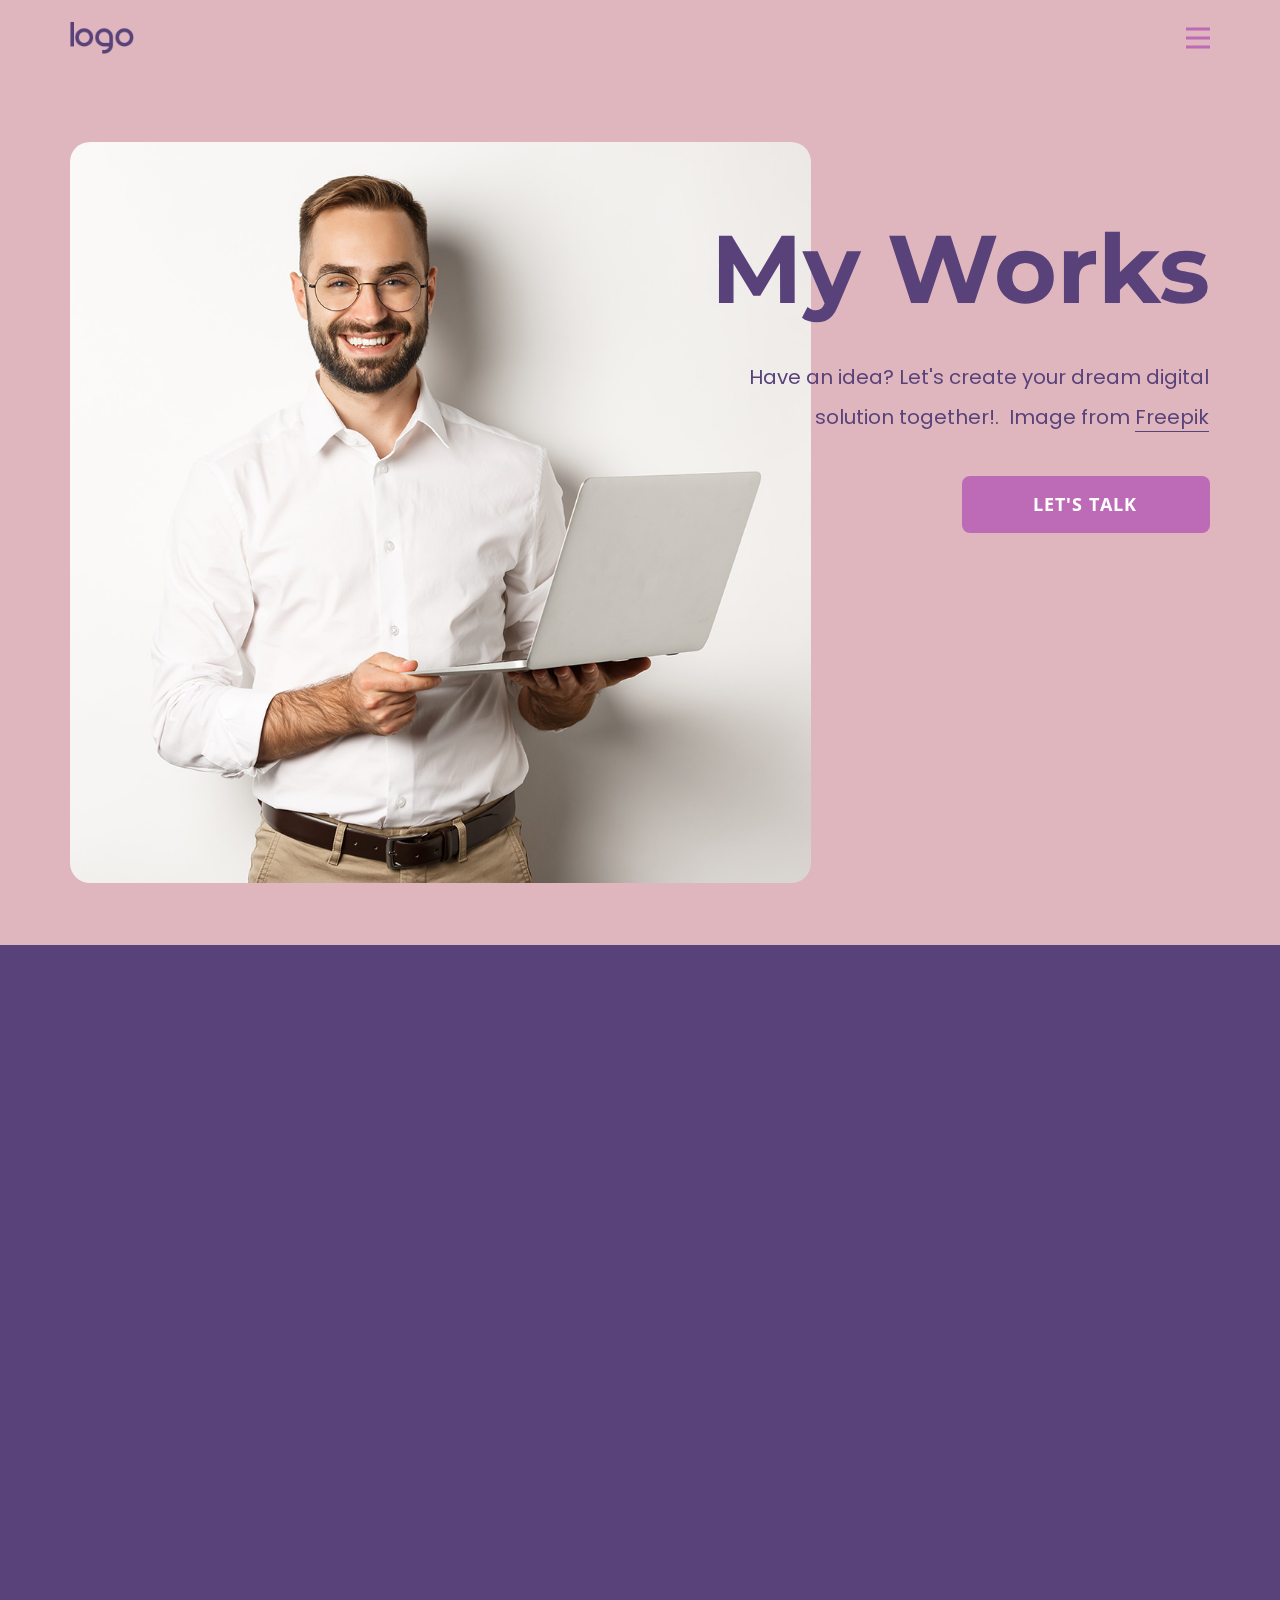
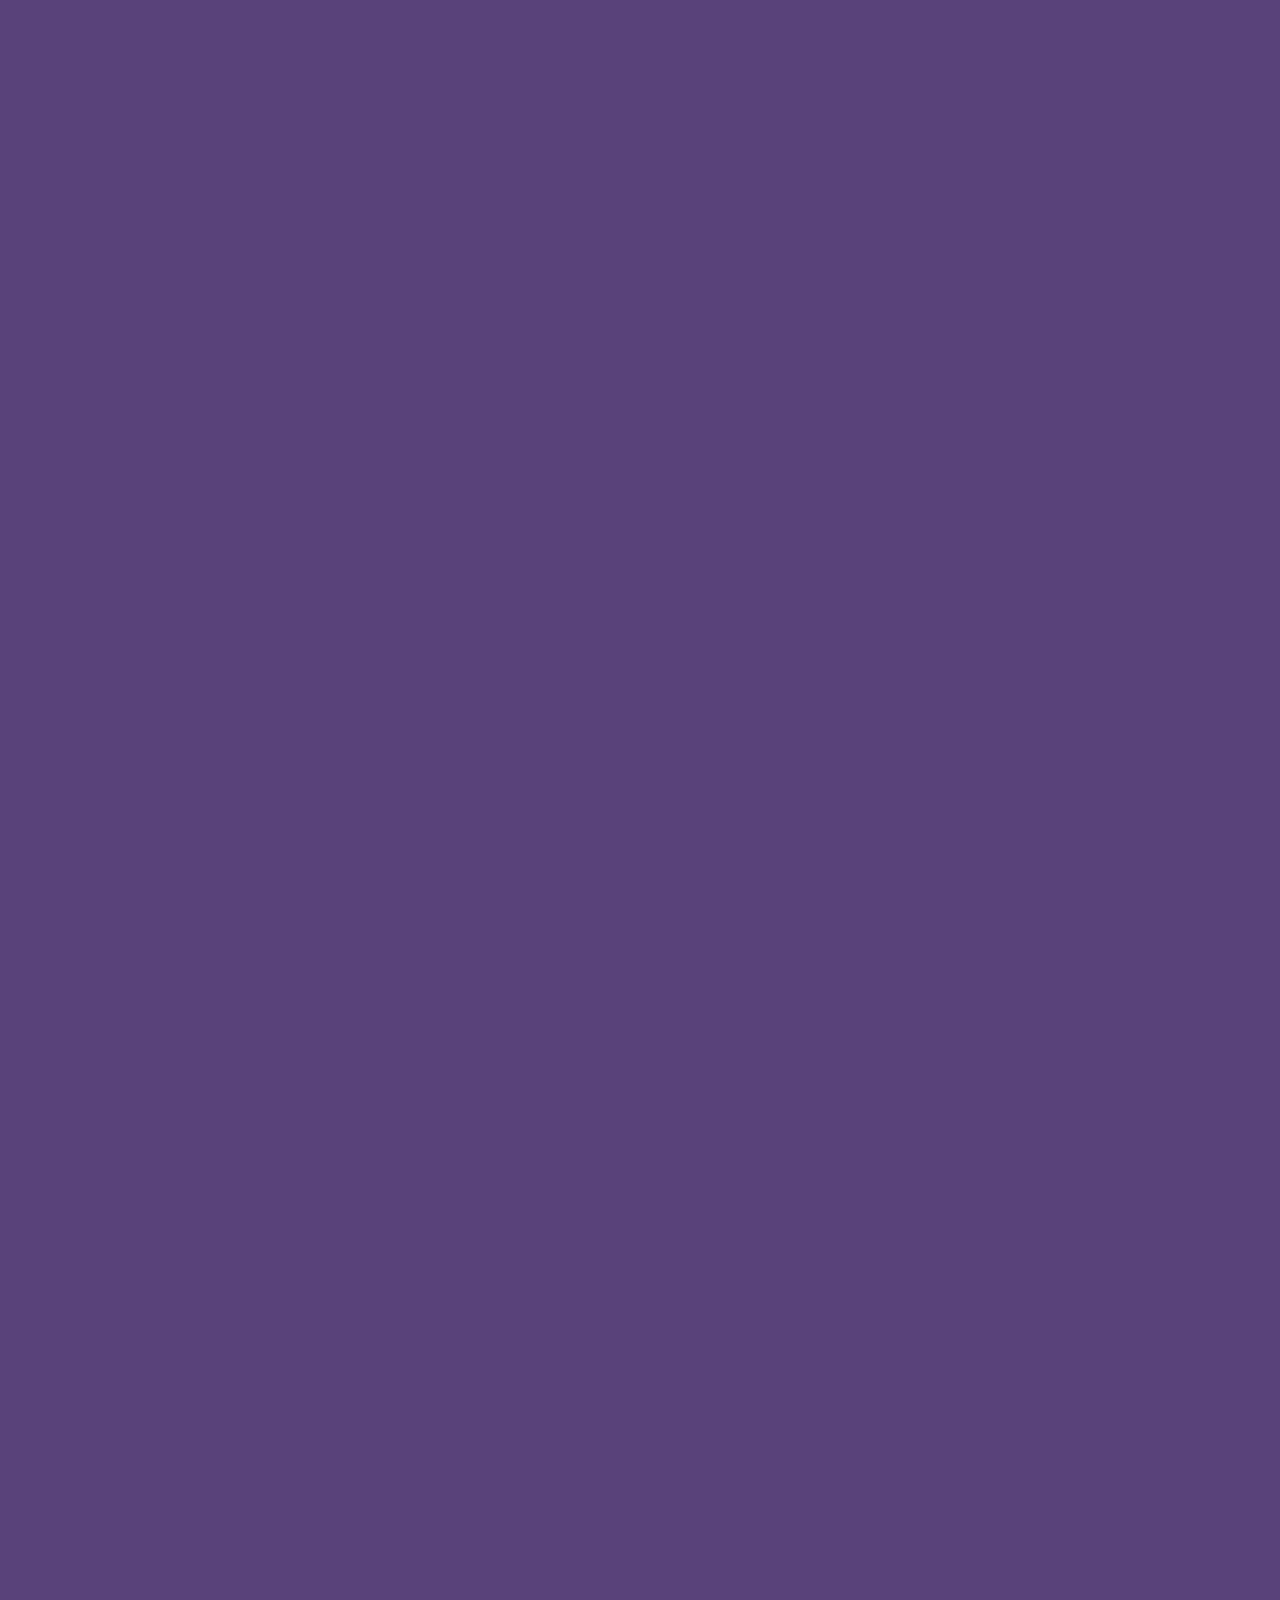
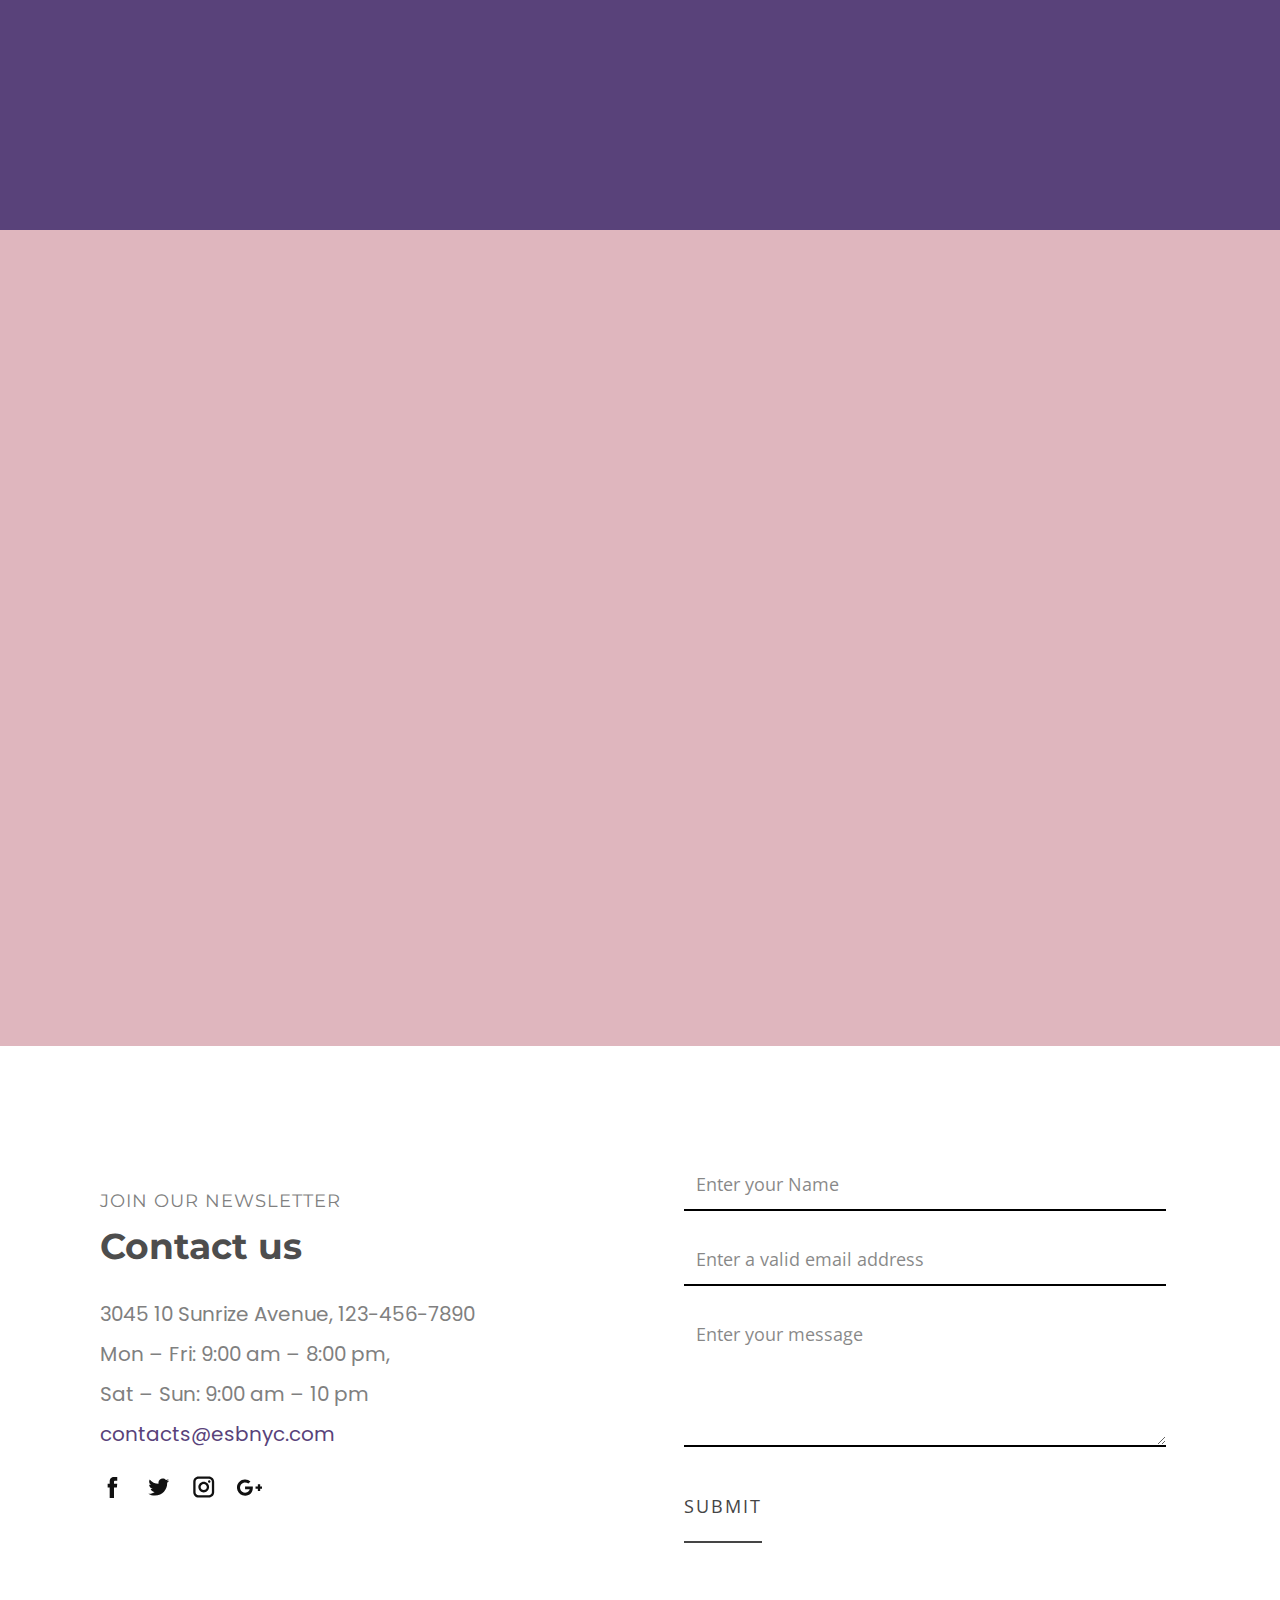
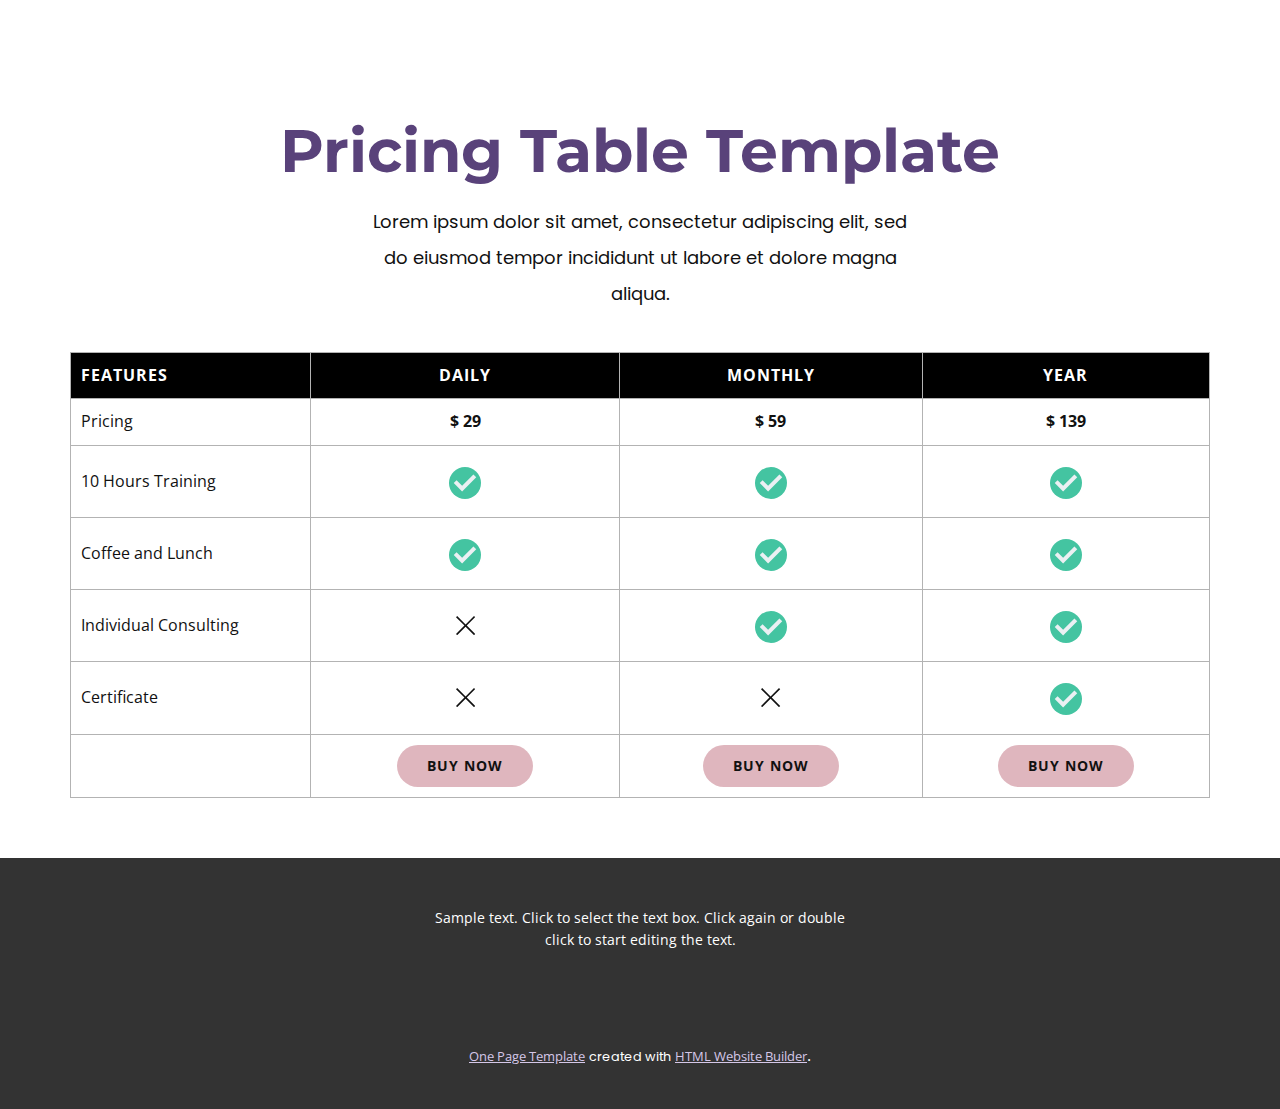
<file: Home.html>
<!DOCTYPE html>
<html style="font-size: 16px;" lang="en"><head>
    <meta name="viewport" content="width=device-width, initial-scale=1.0">
    <meta charset="utf-8">
    <meta name="keywords" content="​My Works, My Portfolio, ​Meditation App, ​Let&amp;apos;s Discuss Your Project, ​​Have an idea?">
    <meta name="description" content="">
    <title>Home</title>
    <link rel="stylesheet" href="nicepage.css" media="screen">
<link rel="stylesheet" href="Home.css" media="screen">
    <script class="u-script" type="text/javascript" src="jquery.js" "="" defer=""></script>
    <script class="u-script" type="text/javascript" src="nicepage.js" "="" defer=""></script>
    <meta name="generator" content="Nicepage 4.16.0, nicepage.com">
    <link id="u-theme-google-font" rel="stylesheet" href="https://fonts.googleapis.com/css?family=Montserrat:100,100i,200,200i,300,300i,400,400i,500,500i,600,600i,700,700i,800,800i,900,900i|Open+Sans:300,300i,400,400i,500,500i,600,600i,700,700i,800,800i">
    <link id="u-page-google-font" rel="stylesheet" href="https://fonts.googleapis.com/css?family=PT+Sans:400,400i,700,700i|Poppins:100,100i,200,200i,300,300i,400,400i,500,500i,600,600i,700,700i,800,800i,900,900i">
    
    
    
    
    
    
    
    
    <script type="application/ld+json">{
		"@context": "http://schema.org",
		"@type": "Organization",
		"name": "",
		"logo": "images/ttt.png"
}</script>
    <meta name="theme-color" content="#59427a">
    <meta property="og:title" content="Home">
    <meta property="og:type" content="website">
  </head>
  <body class="u-body u-xl-mode" data-lang="en"><header class="u-clearfix u-header u-palette-2-base u-header" id="sec-9bd1"><div class="u-clearfix u-sheet u-sheet-1">
        <a href="https://nicepage.com" class="u-image u-logo u-image-1" data-image-width="80" data-image-height="40">
          <img src="images/ttt.png" class="u-logo-image u-logo-image-1" data-image-width="64">
        </a>
        <nav class="u-menu u-menu-hamburger u-offcanvas u-menu-1" data-responsive-from="XL">
          <div class="menu-collapse" style="font-size: 1rem; letter-spacing: 0px; font-weight: 700; text-transform: uppercase;" wfd-invisible="true">
            <a class="u-button-style u-custom-active-border-color u-custom-border u-custom-border-color u-custom-borders u-custom-hover-border-color u-custom-left-right-menu-spacing u-custom-padding-bottom u-custom-text-color u-custom-text-hover-color u-custom-top-bottom-menu-spacing u-nav-link u-text-active-palette-1-base u-text-hover-palette-2-base u-text-palette-3-base" href="#">
              <svg class="u-svg-link" viewBox="0 0 24 24"><use xmlns:xlink="http://www.w3.org/1999/xlink" xlink:href="#menu-hamburger"></use></svg>
              <svg class="u-svg-content" version="1.1" id="menu-hamburger" viewBox="0 0 16 16" x="0px" y="0px" xmlns:xlink="http://www.w3.org/1999/xlink" xmlns="http://www.w3.org/2000/svg"><g><rect y="1" width="16" height="2"></rect><rect y="7" width="16" height="2"></rect><rect y="13" width="16" height="2"></rect>
</g></svg>
            </a>
          </div>
          <div class="u-nav-container" wfd-invisible="true">
            <ul class="u-nav u-spacing-30 u-unstyled u-nav-1"><li class="u-nav-item"><a class="u-border-2 u-border-active-palette-1-base u-border-hover-palette-1-base u-border-no-left u-border-no-right u-border-no-top u-button-style u-nav-link u-text-active-palette-1-base u-text-grey-90 u-text-hover-grey-90" href="Home.html" style="padding: 10px 0px;">Home</a>
</li></ul>
          </div>
          <div class="u-nav-container-collapse" wfd-invisible="true">
            <div class="u-black u-container-style u-inner-container-layout u-opacity u-opacity-95 u-sidenav">
              <div class="u-inner-container-layout u-sidenav-overflow">
                <div class="u-menu-close"></div>
                <ul class="u-align-center u-nav u-popupmenu-items u-unstyled u-nav-2"><li class="u-nav-item"><a class="u-button-style u-nav-link" href="Home.html" style="padding: 10px 20px;">Home</a>
</li></ul>
              </div>
            </div>
            <div class="u-black u-menu-overlay u-opacity u-opacity-70" wfd-invisible="true"></div>
          </div>
        </nav>
      </div></header> 
    <section class="u-clearfix u-container-align-center-sm u-container-align-center-xs u-palette-2-base u-section-1" id="sec-5203">
      <div class="u-clearfix u-sheet u-valign-middle u-sheet-1">
        <img class="u-expanded-width-md u-expanded-width-sm u-expanded-width-xs u-image u-image-round u-radius-20 u-image-1" src="images/business-sucessful-businessman-working-with-laptop4.jpg" alt="" data-image-width="1000" data-image-height="1043" data-animation-name="customAnimationIn" data-animation-duration="1500" data-animation-delay="250">
        <div class="u-container-align-center-md u-container-align-center-sm u-container-align-center-xs u-container-style u-expanded-width-sm u-expanded-width-xs u-group u-group-1" data-animation-name="customAnimationIn" data-animation-duration="1500" data-animation-delay="500">
          <div class="u-container-layout u-valign-middle-md u-valign-middle-sm u-valign-middle-xs u-container-layout-1">
            <h1 class="u-align-center-md u-align-center-sm u-align-center-xs u-align-right-lg u-align-right-xl u-text u-text-1"> My Works</h1>
            <p class="u-align-center-md u-align-center-sm u-align-center-xs u-align-right-lg u-align-right-xl u-custom-font u-text u-text-palette-1-base u-text-2"> Have an idea? Let's create your dream digital solution together!.&nbsp; Image from <a href="https://www.freepik.com/photos/people" class="u-active-none u-border-1 u-border-no-left u-border-no-right u-border-no-top u-border-palette-1-base u-btn u-button-link u-button-style u-hover-none u-none u-text-palette-1-base u-btn-1" target="_blank">Freepik</a>
            </p>
            <a href="mailto:hi@freedesigner.com" class="u-active-palette-1-base u-align-center-md u-align-center-sm u-align-center-xs u-align-right-lg u-align-right-xl u-btn u-btn-round u-button-style u-hover-palette-1-base u-palette-3-base u-radius-8 u-text-active-white u-text-body-alt-color u-text-hover-white u-btn-2">Let's Talk</a>
          </div>
        </div>
      </div>
    </section>
    <section class="u-align-center u-clearfix u-container-align-center u-palette-1-base u-section-2" id="carousel_cec0">
      
      
      
      
      
      
      
      
      
      
      
      
      
      
      
      
      
      
      
      
      
      
      
      
      
      
      <div class="u-clearfix u-sheet u-valign-middle u-sheet-1">
        <h2 class="u-align-center u-text u-text-default u-text-1" data-animation-name="customAnimationIn" data-animation-duration="1500" data-animation-delay="0">My Portfolio</h2>
        <p class="u-align-center u-text u-text-2" data-animation-name="customAnimationIn" data-animation-duration="1500" data-animation-delay="250"> Lorem ipsum dolor sit amet, consectetur adipiscing elit, sed do eiusmod tempor incididunt ut labore et dolore magna aliqua.</p>
        <div class="u-expanded-width u-list u-list-1">
          <div class="u-repeater u-repeater-1">
            <div class="u-align-center u-container-align-center u-container-style u-list-item u-radius-20 u-repeater-item u-shape-round u-video-cover u-white u-list-item-1" data-animation-name="customAnimationIn" data-animation-duration="1500" data-animation-delay="500">
              <div class="u-container-layout u-similar-container u-valign-top u-container-layout-1">
                <img class="u-expanded-width u-image u-image-round u-radius-20 u-image-1" src="images/222.jpg" alt="" data-image-width="902" data-image-height="902">
                <h5 class="u-align-center u-hover-feature u-text u-text-3"> Workout App</h5>
                <p class="u-align-center u-hover-feature u-text u-text-4"> UI/UX Design</p>
              </div>
            </div>
            <div class="u-align-center u-container-align-center u-container-style u-list-item u-radius-20 u-repeater-item u-shape-round u-video-cover u-white u-list-item-2" data-animation-name="customAnimationIn" data-animation-duration="1500" data-animation-delay="500">
              <div class="u-container-layout u-similar-container u-valign-top u-container-layout-2">
                <img class="u-expanded-width u-image u-image-round u-radius-20 u-image-2" src="images/88789.jpg" alt="" data-image-width="763" data-image-height="847">
                <h5 class="u-align-center u-hover-feature u-text u-text-5">Music App</h5>
                <p class="u-align-center u-hover-feature u-text u-text-6"> UI/UX Design</p>
              </div>
            </div>
            <div class="u-align-center u-container-align-center u-container-style u-list-item u-radius-20 u-repeater-item u-shape-round u-video-cover u-white u-list-item-3" data-animation-name="customAnimationIn" data-animation-duration="1500" data-animation-delay="500">
              <div class="u-container-layout u-similar-container u-valign-top u-container-layout-3">
                <img class="u-expanded-width u-image u-image-round u-radius-20 u-image-3" src="images/878.jpg" alt="" data-image-width="900" data-image-height="900">
                <h5 class="u-align-center u-hover-feature u-text u-text-7">Meditation App</h5>
                <p class="u-align-center u-hover-feature u-text u-text-8"> UI/UX Design</p>
              </div>
            </div>
            <div class="u-align-center u-container-align-center u-container-style u-list-item u-radius-20 u-repeater-item u-shape-round u-video-cover u-white u-list-item-4" data-animation-name="customAnimationIn" data-animation-duration="1500" data-animation-delay="500">
              <div class="u-container-layout u-similar-container u-valign-top u-container-layout-4">
                <img class="u-expanded-width u-image u-image-round u-radius-20 u-image-4" src="images/6776.jpg" alt="" data-image-width="900" data-image-height="900">
                <h5 class="u-align-center u-hover-feature u-text u-text-9">Booking&nbsp; App</h5>
                <p class="u-align-center u-hover-feature u-text u-text-10"> UI/UX Design</p>
              </div>
            </div>
            <div class="u-align-center u-container-align-center u-container-style u-list-item u-radius-20 u-repeater-item u-shape-round u-video-cover u-white u-list-item-5" data-animation-name="customAnimationIn" data-animation-duration="1500" data-animation-delay="500">
              <div class="u-container-layout u-similar-container u-valign-top u-container-layout-5">
                <img class="u-expanded-width u-image u-image-round u-radius-20 u-image-5" src="images/Untitled4325.jpg" alt="" data-image-width="763" data-image-height="847">
                <h5 class="u-align-center u-hover-feature u-text u-text-11">Yoga Practice App</h5>
                <p class="u-align-center u-hover-feature u-text u-text-12"> UI/UX Design</p>
              </div>
            </div>
            <div class="u-align-center u-container-align-center u-container-style u-list-item u-radius-20 u-repeater-item u-shape-round u-video-cover u-white u-list-item-6" data-animation-name="customAnimationIn" data-animation-duration="1500" data-animation-delay="500">
              <div class="u-container-layout u-similar-container u-valign-top u-container-layout-6">
                <img class="u-expanded-width u-image u-image-round u-radius-20 u-image-6" src="images/346.jpg" alt="" data-image-width="902" data-image-height="902">
                <h5 class="u-align-center u-hover-feature u-text u-text-13">Music App</h5>
                <p class="u-align-center u-hover-feature u-text u-text-14"> UI/UX Design</p>
              </div>
            </div>
            <div class="u-align-center u-container-align-center u-container-style u-list-item u-radius-20 u-repeater-item u-shape-round u-video-cover u-white u-list-item-7" data-animation-name="customAnimationIn" data-animation-duration="1500" data-animation-delay="500">
              <div class="u-container-layout u-similar-container u-valign-top u-container-layout-7">
                <img class="u-expanded-width u-image u-image-round u-radius-20 u-image-7" src="images/Untitled-15.jpg" alt="" data-image-width="900" data-image-height="900">
                <h5 class="u-align-center u-hover-feature u-text u-text-15"> Crowdfunding App</h5>
                <p class="u-align-center u-hover-feature u-text u-text-16"> UI/UX Design</p>
              </div>
            </div>
            <div class="u-align-center u-container-align-center u-container-style u-list-item u-radius-20 u-repeater-item u-shape-round u-video-cover u-white u-list-item-8" data-animation-name="customAnimationIn" data-animation-duration="1500" data-animation-delay="500">
              <div class="u-container-layout u-similar-container u-valign-top u-container-layout-8">
                <img class="u-expanded-width u-image u-image-round u-radius-20 u-image-8" src="images/7868.jpg" alt="" data-image-width="763" data-image-height="847">
                <h5 class="u-align-center u-hover-feature u-text u-text-17"> Smart Watch app</h5>
                <p class="u-align-center u-hover-feature u-text u-text-18"> UI/UX Design</p>
              </div>
            </div>
          </div>
        </div>
        <p class="u-align-center u-text u-text-body-alt-color u-text-default u-text-19" data-animation-name="customAnimationIn" data-animation-duration="1500" data-animation-delay="1000">Images from <a href="https://www.freepik.com/" class="u-border-1 u-border-active-palette-2-base u-border-hover-palette-2-base u-border-no-left u-border-no-right u-border-no-top u-border-white u-bottom-left-radius-0 u-bottom-right-radius-0 u-btn u-button-link u-button-style u-none u-radius-0 u-text-body-alt-color u-top-left-radius-0 u-top-right-radius-0 u-btn-1" target="_blank">Freepik</a>
        </p>
      </div>
      
      
      
      
      
      
      
      
      
      
    </section>
    <section class="u-clearfix u-palette-1-base u-section-3" id="carousel_e86c">
      <div class="u-clearfix u-sheet u-valign-middle u-sheet-1">
        <div class="u-clearfix u-expanded-width u-layout-wrap u-layout-wrap-1">
          <div class="u-layout">
            <div class="u-layout-row">
              <div class="u-container-align-center-lg u-container-align-center-xl u-container-align-left-md u-container-align-left-sm u-container-align-left-xs u-container-style u-layout-cell u-size-21-lg u-size-30-xl u-size-60-md u-size-60-sm u-size-60-xs u-layout-cell-1">
                <div class="u-container-layout u-valign-middle u-container-layout-1">
                  <img class="u-image u-image-contain u-image-default u-preserve-proportions u-image-1" src="images/802a67dc-af5a-4768-b0d6-8e3b0d2cee19.png" alt="" data-image-width="637" data-image-height="1080" data-animation-name="customAnimationIn" data-animation-duration="1500">
                </div>
              </div>
              <div class="u-align-left-lg u-align-left-xl u-container-align-left u-container-style u-layout-cell u-size-30-xl u-size-39-lg u-size-60-md u-size-60-sm u-size-60-xs u-layout-cell-2" data-animation-name="customAnimationIn" data-animation-duration="1500" data-animation-delay="500">
                <div class="u-container-layout u-valign-middle u-container-layout-2">
                  <h2 class="u-align-left u-text u-text-1"> Meditation App</h2>
                  <p class="u-align-left u-text u-text-2">Image from <a href="https://www.freepik.com" class="u-border-1 u-border-active-palette-2-base u-border-hover-palette-2-base u-border-no-left u-border-no-right u-border-no-top u-border-white u-btn u-button-link u-button-style u-none u-text-body-alt-color u-btn-1">Freepik</a>, buttons from&nbsp; <a href="https://www.vecteezy.com/vector-art/3399776-get-it-on-play-store-button-and-apple-app-store-icon" class="u-active-none u-border-none u-btn u-button-link u-button-style u-hover-none u-none u-text-palette-1-base u-btn-2" target="_blank">Vecteezy</a>
                  </p>
                  <p class="u-align-left u-text u-text-3"> Nispand, created with knowledge of over 100 years, is the premium meditation and sleep app with the world’s largest collection of meditation clips, binaural beats, solfeggio frequencies, mantras, sleep music and the world’s first of its kind intelligent stress monitor. </p>
                  <h4 class="u-align-left u-text u-text-4">Get It Now</h4>
                  <div class="u-list u-list-1">
                    <div class="u-repeater u-repeater-1">
                      <div class="u-container-style u-list-item u-repeater-item">
                        <div class="u-container-layout u-similar-container u-valign-top u-container-layout-3">
                          <img class="u-image u-image-contain u-image-default u-preserve-proportions u-image-2" src="images/apple-store.png" alt="" data-image-width="707" data-image-height="215" data-animation-name="customAnimationIn" data-animation-duration="1500" data-animation-delay="750">
                        </div>
                      </div>
                      <div class="u-container-style u-list-item u-repeater-item">
                        <div class="u-container-layout u-similar-container u-valign-top u-container-layout-4">
                          <img class="u-image u-image-contain u-image-default u-preserve-proportions u-image-3" src="images/google-store.png" alt="" data-image-width="707" data-image-height="215" data-animation-direction="Up" data-animation-name="customAnimationIn" data-animation-duration="1500" data-animation-delay="750">
                        </div>
                      </div>
                    </div>
                  </div>
                </div>
              </div>
            </div>
          </div>
        </div>
      </div>
    </section>
    <section class="u-align-center u-clearfix u-container-align-center u-palette-1-base u-section-4" id="carousel_c648">
      <div class="u-clearfix u-sheet u-sheet-1">
        <h2 class="u-align-center u-text u-text-default u-text-1" data-animation-name="customAnimationIn" data-animation-duration="1500" data-animation-delay="250"> Let's Discuss Your Project</h2>
        <p class="u-align-center u-text u-text-palette-1-light-2 u-text-2" data-animation-name="customAnimationIn" data-animation-duration="1500" data-animation-delay="500"> Let us know your project idea and Get free consultation to turn it into an amazing digital product.</p>
        <a href="mailto:hi@freedesigner.com" class="u-active-palette-2-base u-align-center u-border-none u-btn u-btn-round u-button-style u-hover-palette-2-base u-palette-3-base u-radius-8 u-text-active-white u-text-body-alt-color u-text-hover-white u-btn-1" data-animation-name="customAnimationIn" data-animation-duration="1500" data-animation-delay="750">contact me </a>
      </div>
    </section>
    <section class="u-align-center u-clearfix u-palette-2-base u-valign-middle u-section-5" id="sec-0cc3">
      <div class="u-clearfix u-expanded-width u-gutter-0 u-layout-wrap u-layout-wrap-1">
        <div class="u-layout">
          <div class="u-layout-row">
            <div class="u-align-left u-container-align-left u-container-style u-layout-cell u-left-cell u-palette-2-base u-size-30 u-layout-cell-1" data-animation-name="customAnimationIn" data-animation-duration="1500">
              <div class="u-container-layout u-valign-middle u-container-layout-1">
                <h2 class="u-align-left u-custom-font u-font-pt-sans u-text u-text-palette-1-base u-text-1"> Have an idea?</h2>
                <p class="u-align-left u-large-text u-text u-text-palette-1-base u-text-variant u-text-2">Amet tellus cras adipiscing enim eu turpis egestas pretium. At quis risus sed vulputate odio ut. </p>
                <div class="u-expanded-width u-form u-form-1">
                  <form action="//publish.nicepage.com/Form/Process" class="u-clearfix u-form-spacing-21 u-form-vertical u-inner-form" style="padding: 0px;" source="email" name="form" data-services="838a6d4d618b5445875fede64ff8b9a2">
                    <div class="u-form-group u-form-name">
                      <label for="name-f0d0" class="u-form-control-hidden u-label" wfd-invisible="true">Name</label>
                      <input type="text" placeholder="Name" id="name-f0d0" name="name" class="u-border-2 u-border-white u-input u-input-rectangle u-radius-7 u-input-1" required="">
                    </div>
                    <div class="u-form-group u-form-name u-form-group-2">
                      <label for="name-3c4e" class="u-form-control-hidden u-label" wfd-invisible="true">Name</label>
                      <input type="text" placeholder="Company " id="name-3c4e" name="name-1" class="u-border-2 u-border-white u-input u-input-rectangle u-radius-7 u-input-2" required="">
                    </div>
                    <div class="u-form-email u-form-group">
                      <label for="email-f0d0" class="u-form-control-hidden u-label" wfd-invisible="true">Email</label>
                      <input type="email" placeholder="Email" id="email-f0d0" name="email" class="u-border-2 u-border-white u-input u-input-rectangle u-radius-7 u-input-3" required="">
                    </div>
                    <div class="u-form-group u-form-phone u-form-group-4">
                      <label for="phone-fbbe" class="u-form-control-hidden u-label" wfd-invisible="true">Phone</label>
                      <input type="tel" pattern="\+?\d{0,3}[\s\(\-]?([0-9]{2,3})[\s\)\-]?([\s\-]?)([0-9]{3})[\s\-]?([0-9]{2})[\s\-]?([0-9]{2})" placeholder="Phone" id="phone-fbbe" name="phone" class="u-border-2 u-border-white u-input u-input-rectangle u-radius-7 u-input-4" required="">
                    </div>
                    <div class="u-align-left u-form-group u-form-submit">
                      <a href="#" class="u-btn u-btn-round u-btn-submit u-button-style u-hover-palette-3-base u-palette-1-base u-radius-7 u-btn-1">Submit</a>
                      <input type="submit" value="submit" class="u-form-control-hidden" wfd-invisible="true">
                    </div>
                    <div class="u-form-send-message u-form-send-success" wfd-invisible="true"> Thank you! Your message has been sent. </div>
                    <div class="u-form-send-error u-form-send-message" wfd-invisible="true"> Unable to send your message. Please fix errors then try again. </div>
                    <input type="hidden" value="" name="recaptchaResponse" wfd-invisible="true">
                  </form>
                </div>
              </div>
            </div>
            <div class="u-align-left u-container-align-left u-container-style u-layout-cell u-palette-1-base u-right-cell u-size-30 u-layout-cell-2" data-animation-name="customAnimationIn" data-animation-duration="1500" data-animation-delay="250">
              <div class="u-container-layout u-valign-middle u-container-layout-2">
                <p class="u-align-left u-text u-text-palette-1-light-2 u-text-3">Lorem ipsum dolor sit amet, consectetur adipiscing elit, sed do eiusmod tempor incididunt ut labore et dolore magna aliqua. Egestas maecenas pharetra convallis posuere morbi.</p>
                <div class="u-image u-image-circle u-preserve-proportions u-image-1" alt="" data-image-width="328" data-image-height="328"></div>
                <h4 class="u-align-left u-text u-text-palette-2-base u-text-4"> James Oliver</h4>
                <h5 class="u-align-left u-text u-text-palette-2-base u-text-5">App Developer</h5>
                <p class="u-align-left u-text u-text-palette-1-light-2 u-text-6">Quis viverra nibh cras pulvinar mattis. Ornare arcu dui vivamus arcu felis bibendum ut tristique.<br>
                  <br>Image from <a href="https://freepik.com/photos/people" class="u-active-none u-border-1 u-border-no-left u-border-no-right u-border-no-top u-border-palette-1-light-2 u-btn u-button-link u-button-style u-hover-none u-none u-text-palette-1-light-2 u-btn-2">Freepik</a>
                </p>
              </div>
            </div>
          </div>
        </div>
      </div>
    </section>
    <section class="u-align-center u-clearfix u-section-6" id="sec-8398">
      <div class="u-clearfix u-sheet u-valign-middle u-sheet-1">
        <div class="u-clearfix u-expanded-width u-layout-wrap u-layout-wrap-1">
          <div class="u-gutter-0 u-layout">
            <div class="u-layout-row">
              <div class="u-align-left u-container-style u-layout-cell u-left-cell u-size-30 u-layout-cell-1">
                <div class="u-container-layout u-container-layout-1">
                  <h6 class="u-text u-text-grey-50 u-text-1">Join our newsletter</h6>
                  <h2 class="u-text u-text-grey-70 u-text-2">Contact us</h2>
                  <p class="u-text u-text-grey-50 u-text-3">3045 10 Sunrize Avenue, 123-456-7890<br>Mon – Fri: 9:00 am – 8:00 pm,<br>Sat – Sun: 9:00 am – 10 pm<br>
                    <a href="#" target="_blank">contacts@esbnyc.com</a>
                  </p>
                  <div class="u-social-icons u-spacing-20 u-social-icons-1">
                    <a class="u-social-url" target="_blank" href=""><span class="u-icon u-icon-circle u-social-facebook u-social-icon u-icon-1">
                    <svg class="u-svg-link" preserveAspectRatio="xMidYMin slice" viewBox="0 0 112 112" style=""><use xmlns:xlink="http://www.w3.org/1999/xlink" xlink:href="#svg-50ee"></use></svg>
                    <svg xmlns="http://www.w3.org/2000/svg" xmlns:xlink="http://www.w3.org/1999/xlink" version="1.1" xml:space="preserve" class="u-svg-content" viewBox="0 0 112 112" x="0px" y="0px" id="svg-50ee"><path d="M75.5,28.8H65.4c-1.5,0-4,0.9-4,4.3v9.4h13.9l-1.5,15.8H61.4v45.1H42.8V58.3h-8.8V42.4h8.8V32.2 c0-7.4,3.4-18.8,18.8-18.8h13.8v15.4H75.5z"></path></svg>
                  </span>
                    </a>
                    <a class="u-social-url" target="_blank" href=""><span class="u-icon u-icon-circle u-social-icon u-social-twitter u-icon-2">
                    <svg class="u-svg-link" preserveAspectRatio="xMidYMin slice" viewBox="0 0 112 112" style=""><use xmlns:xlink="http://www.w3.org/1999/xlink" xlink:href="#svg-d346"></use></svg>
                    <svg xmlns="http://www.w3.org/2000/svg" xmlns:xlink="http://www.w3.org/1999/xlink" version="1.1" xml:space="preserve" class="u-svg-content" viewBox="0 0 112 112" x="0px" y="0px" id="svg-d346"><path d="M92.2,38.2c0,0.8,0,1.6,0,2.3c0,24.3-18.6,52.4-52.6,52.4c-10.6,0.1-20.2-2.9-28.5-8.2 c1.4,0.2,2.9,0.2,4.4,0.2c8.7,0,16.7-2.9,23-7.9c-8.1-0.2-14.9-5.5-17.3-12.8c1.1,0.2,2.4,0.2,3.4,0.2c1.6,0,3.3-0.2,4.8-0.7 c-8.4-1.6-14.9-9.2-14.9-18c0-0.2,0-0.2,0-0.2c2.5,1.4,5.4,2.2,8.4,2.3c-5-3.3-8.3-8.9-8.3-15.4c0-3.4,1-6.5,2.5-9.2 c9.1,11.1,22.7,18.5,38,19.2c-0.2-1.4-0.4-2.8-0.4-4.3c0.1-10,8.3-18.2,18.5-18.2c5.4,0,10.1,2.2,13.5,5.7c4.3-0.8,8.1-2.3,11.7-4.5 c-1.4,4.3-4.3,7.9-8.1,10.1c3.7-0.4,7.3-1.4,10.6-2.9C98.9,32.3,95.7,35.5,92.2,38.2z"></path></svg>
                  </span>
                    </a>
                    <a class="u-social-url" target="_blank" href=""><span class="u-icon u-icon-circle u-social-icon u-social-instagram u-icon-3">
                    <svg class="u-svg-link" preserveAspectRatio="xMidYMin slice" viewBox="0 0 112 112" style=""><use xmlns:xlink="http://www.w3.org/1999/xlink" xlink:href="#svg-dd2a"></use></svg>
                    <svg xmlns="http://www.w3.org/2000/svg" xmlns:xlink="http://www.w3.org/1999/xlink" version="1.1" xml:space="preserve" class="u-svg-content" viewBox="0 0 112 112" x="0px" y="0px" id="svg-dd2a"><path d="M55.9,32.9c-12.8,0-23.2,10.4-23.2,23.2s10.4,23.2,23.2,23.2s23.2-10.4,23.2-23.2S68.7,32.9,55.9,32.9z M55.9,69.4c-7.4,0-13.3-6-13.3-13.3c-0.1-7.4,6-13.3,13.3-13.3s13.3,6,13.3,13.3C69.3,63.5,63.3,69.4,55.9,69.4z"></path><path d="M79.7,26.8c-3,0-5.4,2.5-5.4,5.4s2.5,5.4,5.4,5.4c3,0,5.4-2.5,5.4-5.4S82.7,26.8,79.7,26.8z"></path><path d="M78.2,11H33.5C21,11,10.8,21.3,10.8,33.7v44.7c0,12.6,10.2,22.8,22.7,22.8h44.7c12.6,0,22.7-10.2,22.7-22.7 V33.7C100.8,21.1,90.6,11,78.2,11z M91,78.4c0,7.1-5.8,12.8-12.8,12.8H33.5c-7.1,0-12.8-5.8-12.8-12.8V33.7 c0-7.1,5.8-12.8,12.8-12.8h44.7c7.1,0,12.8,5.8,12.8,12.8V78.4z"></path></svg>
                  </span>
                    </a>
                    <a class="u-social-url" target="_blank" href=""><span class="u-icon u-icon-circle u-social-google u-social-icon u-icon-4">
                    <svg class="u-svg-link" preserveAspectRatio="xMidYMin slice" viewBox="0 0 112 112" style=""><use xmlns:xlink="http://www.w3.org/1999/xlink" xlink:href="#svg-102d"></use></svg>
                    <svg xmlns="http://www.w3.org/2000/svg" xmlns:xlink="http://www.w3.org/1999/xlink" version="1.1" xml:space="preserve" class="u-svg-content" viewBox="0 0 112 112" x="0px" y="0px" id="svg-102d"><path d="M62.2,81.6c-8.6,11.2-24.6,14.4-37.6,10C10.9,87,0.8,73.2,1,58.5c-0.8-18,15.2-34.6,33.1-34.9 c9.2-0.8,18.2,2.7,25,8.6c-2.9,3.1-5.7,6.2-8.9,9.2c-6.2-3.8-13.5-6.5-20.6-4C18.1,40.7,11,54.2,15.4,65.6 c3.5,11.8,17.8,18.3,29.2,13.2c5.8-2.1,9.7-7.4,11.3-13.2c-6.6-0.1-13.2,0-20.1-0.3c0-3.9,0-7.9,0-11.9c11.2,0,22.2,0,33.3,0 C69.9,63.4,68.3,73.9,62.2,81.6z M110.9,63.7c-3.4,0-6.6,0-10,0c0,3.4,0,6.6,0,10c-3.4,0-6.6,0-10,0c0-3.4,0-6.6,0-10 c-3.4,0-6.6,0-10,0c0-3.4,0-6.6,0-10c3.4,0,6.6,0,10,0c0-3.4,0-6.6,0.1-10c3.4,0,6.6,0,10,0c0,3.4,0,6.6,0,10c3.4,0,6.6,0,10,0 C110.9,56.9,110.9,60.3,110.9,63.7z"></path></svg>
                  </span>
                    </a>
                  </div>
                </div>
              </div>
              <div class="u-align-left u-container-style u-layout-cell u-right-cell u-size-30 u-layout-cell-2">
                <div class="u-container-layout u-valign-middle u-container-layout-2">
                  <div class="u-expanded-width u-form u-form-1">
                    <form action="//publish.nicepage.com/Form/Process" method="POST" class="u-clearfix u-form-spacing-24 u-form-vertical u-inner-form" style="padding: 24px;" source="email" name="form">
                      <div class="u-form-group u-form-name u-label-none">
                        <label for="name-3b9a" class="u-label">Name</label>
                        <input type="text" placeholder="Enter your Name" id="name-3b9a" name="name" class="u-border-2 u-border-black u-border-no-left u-border-no-right u-border-no-top u-input u-input-rectangle u-input-1" required="">
                      </div>
                      <div class="u-form-email u-form-group u-label-none">
                        <label for="email-3b9a" class="u-label">Email</label>
                        <input type="email" placeholder="Enter a valid email address" id="email-3b9a" name="email" class="u-border-2 u-border-black u-border-no-left u-border-no-right u-border-no-top u-input u-input-rectangle u-input-2" required="">
                      </div>
                      <div class="u-form-group u-form-message u-label-none">
                        <label for="message-3b9a" class="u-label">Message</label>
                        <textarea placeholder="Enter your message" rows="4" cols="50" id="message-3b9a" name="message" class="u-border-2 u-border-black u-border-no-left u-border-no-right u-border-no-top u-input u-input-rectangle u-input-3" required=""></textarea>
                      </div>
                      <div class="u-align-left u-form-group u-form-submit">
                        <a href="#" class="u-border-2 u-border-grey-dark-1 u-btn u-btn-rectangle u-btn-submit u-button-style u-none u-btn-1">Submit</a>
                        <input type="submit" value="submit" class="u-form-control-hidden">
                      </div>
                      <div class="u-form-send-message u-form-send-success"> Thank you! Your message has been sent. </div>
                      <div class="u-form-send-error u-form-send-message"> Unable to send your message. Please fix errors then try again. </div>
                      <input type="hidden" value="" name="recaptchaResponse">
                    </form>
                  </div>
                </div>
              </div>
            </div>
          </div>
        </div>
      </div>
    </section>
    <section class="u-align-center u-clearfix u-section-7" id="sec-564b">
      <div class="u-clearfix u-sheet u-valign-middle u-sheet-1">
        <h2 class="u-text u-text-default u-text-1">Pricing Table Template</h2>
        <p class="u-text u-text-2">Lorem ipsum dolor sit amet, consectetur adipiscing elit, sed do eiusmod tempor incididunt ut labore et dolore magna aliqua.</p>
        <div class="u-expanded-width u-table u-table-responsive u-table-1">
          <table class="u-table-entity u-table-entity-1">
            <colgroup>
              <col width="21.1%">
              <col width="27.1%">
              <col width="26.6%">
              <col width="25.2%">
            </colgroup>
            <thead class="u-align-center u-black u-table-header u-table-header-1">
              <tr style="height: 21px;">
                <th class="u-align-left u-border-1 u-border-grey-30 u-table-cell">Features</th>
                <th class="u-border-1 u-border-grey-30 u-table-cell u-table-cell-2">Daily</th>
                <th class="u-border-1 u-border-grey-30 u-table-cell u-table-cell-3">Monthly</th>
                <th class="u-border-1 u-border-grey-30 u-table-cell u-table-cell-4">Year</th>
              </tr>
            </thead>
            <tbody class="u-align-center u-table-body">
              <tr style="height: 30px;">
                <td class="u-align-left u-border-1 u-border-grey-30 u-first-column u-table-cell">Pricing</td>
                <td class="u-border-1 u-border-grey-30 u-table-cell u-table-cell-6">$ 29</td>
                <td class="u-border-1 u-border-grey-30 u-table-cell u-table-cell-7">$ 59</td>
                <td class="u-border-1 u-border-grey-30 u-table-cell u-table-cell-8">$ 139</td>
              </tr>
              <tr style="height: 30px;">
                <td class="u-align-left u-border-1 u-border-grey-30 u-first-column u-table-cell">10 Hours Training</td>
                <td class="u-border-1 u-border-grey-30 u-table-cell">&nbsp;<span class="u-icon u-icon-1"><svg xmlns="http://www.w3.org/2000/svg" xmlns:xlink="http://www.w3.org/1999/xlink" version="1.1" xml:space="preserve" class="u-svg-content" viewBox="0 0 468.293 468.293" x="0px" y="0px" id="svg-39ba" style="width: 1em; height: 1em;"><circle style="fill:#44C4A1;" cx="234.146" cy="234.146" r="234.146"></circle><polygon style="fill:#EBF0F3;" points="357.52,110.145 191.995,275.67 110.773,194.451 69.534,235.684 191.995,358.148   398.759,151.378 "></polygon></svg><img></span>&nbsp; 
                </td>
                <td class="u-border-1 u-border-grey-30 u-table-cell">&nbsp;<span class="u-icon u-icon-2"><svg xmlns="http://www.w3.org/2000/svg" xmlns:xlink="http://www.w3.org/1999/xlink" version="1.1" xml:space="preserve" class="u-svg-content" viewBox="0 0 468.293 468.293" x="0px" y="0px" id="svg-dd5b" style="width: 1em; height: 1em;"><circle style="fill:#44C4A1;" cx="234.146" cy="234.146" r="234.146"></circle><polygon style="fill:#EBF0F3;" points="357.52,110.145 191.995,275.67 110.773,194.451 69.534,235.684 191.995,358.148   398.759,151.378 "></polygon></svg><img></span>&nbsp; 
                </td>
                <td class="u-border-1 u-border-grey-30 u-table-cell">&nbsp;<span class="u-icon u-icon-3"><svg xmlns="http://www.w3.org/2000/svg" xmlns:xlink="http://www.w3.org/1999/xlink" version="1.1" xml:space="preserve" class="u-svg-content" viewBox="0 0 468.293 468.293" x="0px" y="0px" id="svg-577b" style="width: 1em; height: 1em;"><circle style="fill:#44C4A1;" cx="234.146" cy="234.146" r="234.146"></circle><polygon style="fill:#EBF0F3;" points="357.52,110.145 191.995,275.67 110.773,194.451 69.534,235.684 191.995,358.148   398.759,151.378 "></polygon></svg><img></span>&nbsp; 
                </td>
              </tr>
              <tr style="height: 30px;">
                <td class="u-align-left u-border-1 u-border-grey-30 u-first-column u-table-cell">Coffee and Lunch</td>
                <td class="u-border-1 u-border-grey-30 u-table-cell">&nbsp;<span class="u-icon u-icon-4"><svg xmlns="http://www.w3.org/2000/svg" xmlns:xlink="http://www.w3.org/1999/xlink" version="1.1" xml:space="preserve" class="u-svg-content" viewBox="0 0 468.293 468.293" x="0px" y="0px" id="svg-5b50" style="width: 1em; height: 1em;"><circle style="fill:#44C4A1;" cx="234.146" cy="234.146" r="234.146"></circle><polygon style="fill:#EBF0F3;" points="357.52,110.145 191.995,275.67 110.773,194.451 69.534,235.684 191.995,358.148   398.759,151.378 "></polygon></svg><img></span>&nbsp; 
                </td>
                <td class="u-border-1 u-border-grey-30 u-table-cell">&nbsp;<span class="u-icon u-icon-5"><svg xmlns="http://www.w3.org/2000/svg" xmlns:xlink="http://www.w3.org/1999/xlink" version="1.1" xml:space="preserve" class="u-svg-content" viewBox="0 0 468.293 468.293" x="0px" y="0px" id="svg-6877" style="width: 1em; height: 1em;"><circle style="fill:#44C4A1;" cx="234.146" cy="234.146" r="234.146"></circle><polygon style="fill:#EBF0F3;" points="357.52,110.145 191.995,275.67 110.773,194.451 69.534,235.684 191.995,358.148   398.759,151.378 "></polygon></svg><img></span>&nbsp; 
                </td>
                <td class="u-border-1 u-border-grey-30 u-table-cell">&nbsp;<span class="u-icon u-icon-6"><svg xmlns="http://www.w3.org/2000/svg" xmlns:xlink="http://www.w3.org/1999/xlink" version="1.1" xml:space="preserve" class="u-svg-content" viewBox="0 0 468.293 468.293" x="0px" y="0px" id="svg-be96" style="width: 1em; height: 1em;"><circle style="fill:#44C4A1;" cx="234.146" cy="234.146" r="234.146"></circle><polygon style="fill:#EBF0F3;" points="357.52,110.145 191.995,275.67 110.773,194.451 69.534,235.684 191.995,358.148   398.759,151.378 "></polygon></svg><img></span>&nbsp; 
                </td>
              </tr>
              <tr style="height: 30px;">
                <td class="u-align-left u-border-1 u-border-grey-30 u-table-cell">Individual Consulting</td>
                <td class="u-border-1 u-border-grey-30 u-table-cell">&nbsp;<span class="u-icon u-icon-7"><svg class="u-svg-content" viewBox="0 0 342.947 342.947" x="0px" y="0px" id="svg-7276" style="width: 1em; height: 1em;"><polygon points="342.947,21.213 321.734,0 171.473,150.26 21.213,0 0,21.213 150.26,171.473 0,321.734 21.213,342.947   171.473,192.686 321.734,342.947 342.947,321.734 192.686,171.473 "></polygon></svg><img></span>&nbsp; 
                </td>
                <td class="u-border-1 u-border-grey-30 u-table-cell">&nbsp;<span class="u-icon u-icon-8"><svg xmlns="http://www.w3.org/2000/svg" xmlns:xlink="http://www.w3.org/1999/xlink" version="1.1" xml:space="preserve" class="u-svg-content" viewBox="0 0 468.293 468.293" x="0px" y="0px" id="svg-31ca" style="width: 1em; height: 1em;"><circle style="fill:#44C4A1;" cx="234.146" cy="234.146" r="234.146"></circle><polygon style="fill:#EBF0F3;" points="357.52,110.145 191.995,275.67 110.773,194.451 69.534,235.684 191.995,358.148   398.759,151.378 "></polygon></svg><img></span>&nbsp; 
                </td>
                <td class="u-border-1 u-border-grey-30 u-table-cell">&nbsp;<span class="u-icon u-icon-9"><svg xmlns="http://www.w3.org/2000/svg" xmlns:xlink="http://www.w3.org/1999/xlink" version="1.1" xml:space="preserve" class="u-svg-content" viewBox="0 0 468.293 468.293" x="0px" y="0px" id="svg-4552" style="width: 1em; height: 1em;"><circle style="fill:#44C4A1;" cx="234.146" cy="234.146" r="234.146"></circle><polygon style="fill:#EBF0F3;" points="357.52,110.145 191.995,275.67 110.773,194.451 69.534,235.684 191.995,358.148   398.759,151.378 "></polygon></svg><img></span>&nbsp; 
                </td>
              </tr>
              <tr style="height: 30px;">
                <td class="u-align-left u-border-1 u-border-grey-30 u-table-cell">Certificate</td>
                <td class="u-border-1 u-border-grey-30 u-table-cell">&nbsp;<span class="u-icon u-icon-10"><svg class="u-svg-content" viewBox="0 0 342.947 342.947" x="0px" y="0px" id="svg-9e00" style="width: 1em; height: 1em;"><polygon points="342.947,21.213 321.734,0 171.473,150.26 21.213,0 0,21.213 150.26,171.473 0,321.734 21.213,342.947   171.473,192.686 321.734,342.947 342.947,321.734 192.686,171.473 "></polygon></svg><img></span>&nbsp; 
                </td>
                <td class="u-border-1 u-border-grey-30 u-table-cell">&nbsp;<span class="u-icon u-icon-11"><svg class="u-svg-content" viewBox="0 0 342.947 342.947" x="0px" y="0px" id="svg-3fe6" style="width: 1em; height: 1em;"><polygon points="342.947,21.213 321.734,0 171.473,150.26 21.213,0 0,21.213 150.26,171.473 0,321.734 21.213,342.947   171.473,192.686 321.734,342.947 342.947,321.734 192.686,171.473 "></polygon></svg><img></span>&nbsp; 
                </td>
                <td class="u-border-1 u-border-grey-30 u-table-cell">&nbsp;<span class="u-icon u-icon-12"><svg xmlns="http://www.w3.org/2000/svg" xmlns:xlink="http://www.w3.org/1999/xlink" version="1.1" xml:space="preserve" class="u-svg-content" viewBox="0 0 468.293 468.293" x="0px" y="0px" id="svg-5dbd" style="width: 1em; height: 1em;"><circle style="fill:#44C4A1;" cx="234.146" cy="234.146" r="234.146"></circle><polygon style="fill:#EBF0F3;" points="357.52,110.145 191.995,275.67 110.773,194.451 69.534,235.684 191.995,358.148   398.759,151.378 "></polygon></svg><img></span>&nbsp; 
                </td>
              </tr>
              <tr style="height: 50px;">
                <td class="u-align-left u-border-1 u-border-grey-30 u-table-cell"></td>
                <td class="u-border-1 u-border-grey-30 u-table-cell u-table-cell-26">
                  <a href="" class="u-btn u-btn-round u-button-style u-palette-2-base u-radius-50 u-btn-1" target="_blank">buy now</a>
                </td>
                <td class="u-border-1 u-border-grey-30 u-table-cell u-table-cell-27">
                  <a href="" class="u-btn u-btn-round u-button-style u-palette-2-base u-radius-50 u-btn-2" target="_blank">buy now</a>
                </td>
                <td class="u-border-1 u-border-grey-30 u-table-cell u-table-cell-28">
                  <a href="" class="u-btn u-btn-round u-button-style u-palette-2-base u-radius-50 u-btn-3" target="_blank">buy now</a>
                </td>
              </tr>
            </tbody>
          </table>
        </div>
      </div>
    </section>
    
    
    <footer class="u-align-center u-clearfix u-footer u-grey-80 u-footer" id="sec-a3c3"><div class="u-clearfix u-sheet u-sheet-1">
        <p class="u-small-text u-text u-text-variant u-text-1">Sample text. Click to select the text box. Click again or double click to start editing the text.</p>
      </div></footer>
    <section class="u-backlink u-clearfix u-grey-80">
      <a class="u-link" href="https://nicepage.com/one-page-template" target="_blank">
        <span>One Page Template</span>
      </a>
      <p class="u-text">
        <span>created with</span>
      </p>
      <a class="u-link" href="https://nicepage.com/html-website-builder" target="_blank">
        <span>HTML Website Builder</span>
      </a>. 
    </section>
  
</body></html>
</file>
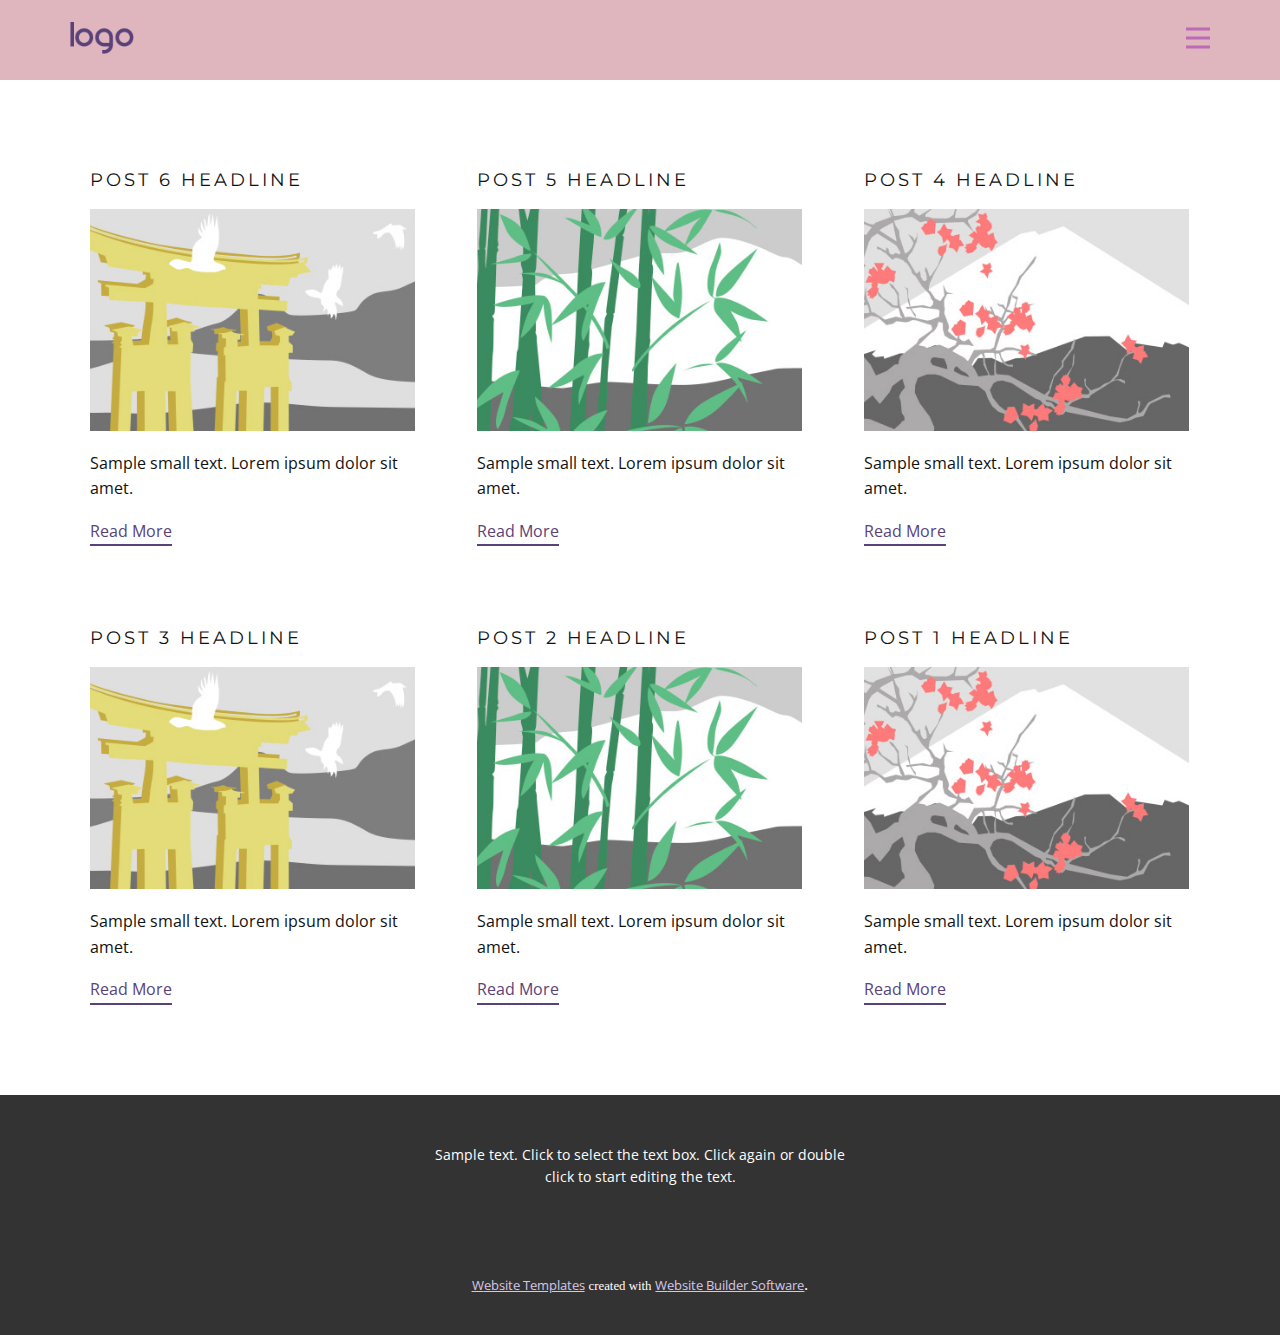
<file: blog/blog.html>
<html style="font-size: 16px;" lang="en"><head>
    <meta name="viewport" content="width=device-width, initial-scale=1.0">
    <meta charset="utf-8">
    <meta name="keywords" content="">
    <meta name="description" content="">
    <title>Blog Template</title>
    <link rel="stylesheet" href="../nicepage.css" media="screen">
<link rel="stylesheet" href="../Blog-Template.css" media="screen">
    <script class="u-script" type="text/javascript" src="../jquery.js" "="" defer=""></script>
    <script class="u-script" type="text/javascript" src="../nicepage.js" "="" defer=""></script>
    <meta name="generator" content="Nicepage 4.16.0, nicepage.com">
    <link id="u-theme-google-font" rel="stylesheet" href="https://fonts.googleapis.com/css?family=Montserrat:100,100i,200,200i,300,300i,400,400i,500,500i,600,600i,700,700i,800,800i,900,900i|Open+Sans:300,300i,400,400i,500,500i,600,600i,700,700i,800,800i">
    
    
    <script type="application/ld+json">{
		"@context": "http://schema.org",
		"@type": "Organization",
		"name": "",
		"logo": "images/ttt.png"
}</script>
    <meta name="theme-color" content="#59427a">
  </head>
  <body class="u-body u-xl-mode" data-lang="en"><header class="u-clearfix u-header u-palette-2-base u-header" id="sec-9bd1"><div class="u-clearfix u-sheet u-sheet-1">
        <a href="https://nicepage.com" class="u-image u-logo u-image-1" data-image-width="80" data-image-height="40">
          <img src="../images/ttt.png" class="u-logo-image u-logo-image-1" data-image-width="64">
        </a>
        <nav class="u-menu u-menu-hamburger u-offcanvas u-menu-1" data-responsive-from="XL">
          <div class="menu-collapse" style="font-size: 1rem; letter-spacing: 0px; font-weight: 700; text-transform: uppercase;" wfd-invisible="true">
            <a class="u-button-style u-custom-active-border-color u-custom-border u-custom-border-color u-custom-borders u-custom-hover-border-color u-custom-left-right-menu-spacing u-custom-padding-bottom u-custom-text-color u-custom-text-hover-color u-custom-top-bottom-menu-spacing u-nav-link u-text-active-palette-1-base u-text-hover-palette-2-base u-text-palette-3-base" href="#">
              <svg class="u-svg-link" viewBox="0 0 24 24"><use xmlns:xlink="http://www.w3.org/1999/xlink" xlink:href="#menu-hamburger"></use></svg>
              <svg class="u-svg-content" version="1.1" id="menu-hamburger" viewBox="0 0 16 16" x="0px" y="0px" xmlns:xlink="http://www.w3.org/1999/xlink" xmlns="http://www.w3.org/2000/svg"><g><rect y="1" width="16" height="2"></rect><rect y="7" width="16" height="2"></rect><rect y="13" width="16" height="2"></rect>
</g></svg>
            </a>
          </div>
          <div class="u-nav-container" wfd-invisible="true">
            <ul class="u-nav u-spacing-30 u-unstyled u-nav-1"><li class="u-nav-item"><a class="u-border-2 u-border-active-palette-1-base u-border-hover-palette-1-base u-border-no-left u-border-no-right u-border-no-top u-button-style u-nav-link u-text-active-palette-1-base u-text-grey-90 u-text-hover-grey-90" href="../Home.html" style="padding: 10px 0px;">Home</a>
</li></ul>
          </div>
          <div class="u-nav-container-collapse" wfd-invisible="true">
            <div class="u-black u-container-style u-inner-container-layout u-opacity u-opacity-95 u-sidenav">
              <div class="u-inner-container-layout u-sidenav-overflow">
                <div class="u-menu-close"></div>
                <ul class="u-align-center u-nav u-popupmenu-items u-unstyled u-nav-2"><li class="u-nav-item"><a class="u-button-style u-nav-link" href="../Home.html" style="padding: 10px 20px;">Home</a>
</li></ul>
              </div>
            </div>
            <div class="u-black u-menu-overlay u-opacity u-opacity-70" wfd-invisible="true"></div>
          </div>
        </nav>
      </div></header>
    <section class="u-clearfix u-section-1" id="sec-7dfa">
      <div class="u-clearfix u-sheet u-valign-middle u-sheet-1"><!--blog--><!--blog_options_json--><!--{"type":"Recent","source":"","tags":"","count":""}--><!--/blog_options_json-->
        <div class="u-blog u-expanded-width u-repeater u-repeater-1"><!--blog_post-->
          <div class="u-blog-post u-container-style u-repeater-item u-white u-repeater-item-1">
            <div class="u-container-layout u-similar-container u-valign-top u-container-layout-1"><!--blog_post_header-->
              <h4 class="u-blog-control u-text u-text-1">
                <a class="u-post-header-link" href="../blog/post-5.html">Post 6 Headline</a>
              </h4><!--/blog_post_header--><!--blog_post_image-->
              <a class="u-post-header-link" href="../blog/post-5.html"><img alt="" class="u-blog-control u-expanded-width u-image u-image-default u-image-1" src="../images/8ad73f3c.jpeg"></a><!--/blog_post_image--><!--blog_post_content-->
              <div class="u-blog-control u-post-content u-text u-text-2 fr-view">Sample small text. Lorem ipsum dolor sit amet.</div><!--/blog_post_content--><!--blog_post_readmore-->
              <a href="../blog/post-5.html" class="u-blog-control u-border-2 u-border-palette-1-base u-btn u-btn-rectangle u-button-style u-none u-btn-1"><!--blog_post_readmore_content--><!--options_json--><!--{"content":"","defaultValue":"Read More"}--><!--/options_json-->Read More<!--/blog_post_readmore_content--></a><!--/blog_post_readmore-->
            </div>
          </div><div class="u-blog-post u-container-style u-repeater-item u-video-cover u-white">
            <div class="u-container-layout u-similar-container u-valign-top u-container-layout-2"><!--blog_post_header-->
              <h4 class="u-blog-control u-text u-text-3">
                <a class="u-post-header-link" href="../blog/post-4.html">Post 5 Headline</a>
              </h4><!--/blog_post_header--><!--blog_post_image-->
              <a class="u-post-header-link" href="../blog/post-4.html"><img alt="" class="u-blog-control u-expanded-width u-image u-image-default u-image-2" src="../images/68f64b9d.jpeg"></a><!--/blog_post_image--><!--blog_post_content-->
              <div class="u-blog-control u-post-content u-text u-text-4 fr-view">Sample small text. Lorem ipsum dolor sit amet.</div><!--/blog_post_content--><!--blog_post_readmore-->
              <a href="../blog/post-4.html" class="u-blog-control u-border-2 u-border-palette-1-base u-btn u-btn-rectangle u-button-style u-none u-btn-2"><!--blog_post_readmore_content--><!--options_json--><!--{"content":"","defaultValue":"Read More"}--><!--/options_json-->Read More<!--/blog_post_readmore_content--></a><!--/blog_post_readmore-->
            </div>
          </div><div class="u-blog-post u-container-style u-repeater-item u-video-cover u-white">
            <div class="u-container-layout u-similar-container u-valign-top u-container-layout-3"><!--blog_post_header-->
              <h4 class="u-blog-control u-text u-text-5">
                <a class="u-post-header-link" href="../blog/post-3.html">Post 4 Headline</a>
              </h4><!--/blog_post_header--><!--blog_post_image-->
              <a class="u-post-header-link" href="../blog/post-3.html"><img alt="" class="u-blog-control u-expanded-width u-image u-image-default u-image-3" src="../images/0fd3416c.jpeg"></a><!--/blog_post_image--><!--blog_post_content-->
              <div class="u-blog-control u-post-content u-text u-text-6 fr-view">Sample small text. Lorem ipsum dolor sit amet.</div><!--/blog_post_content--><!--blog_post_readmore-->
              <a href="../blog/post-3.html" class="u-blog-control u-border-2 u-border-palette-1-base u-btn u-btn-rectangle u-button-style u-none u-btn-3"><!--blog_post_readmore_content--><!--options_json--><!--{"content":"","defaultValue":"Read More"}--><!--/options_json-->Read More<!--/blog_post_readmore_content--></a><!--/blog_post_readmore-->
            </div>
          </div><div class="u-blog-post u-container-style u-repeater-item u-white u-repeater-item-1">
            <div class="u-container-layout u-similar-container u-valign-top u-container-layout-1"><!--blog_post_header-->
              <h4 class="u-blog-control u-text u-text-1">
                <a class="u-post-header-link" href="../blog/post-2.html">Post 3 Headline</a>
              </h4><!--/blog_post_header--><!--blog_post_image-->
              <a class="u-post-header-link" href="../blog/post-2.html"><img alt="" class="u-blog-control u-expanded-width u-image u-image-default u-image-1" src="../images/8ad73f3c.jpeg"></a><!--/blog_post_image--><!--blog_post_content-->
              <div class="u-blog-control u-post-content u-text u-text-2 fr-view">Sample small text. Lorem ipsum dolor sit amet.</div><!--/blog_post_content--><!--blog_post_readmore-->
              <a href="../blog/post-2.html" class="u-blog-control u-border-2 u-border-palette-1-base u-btn u-btn-rectangle u-button-style u-none u-btn-1"><!--blog_post_readmore_content--><!--options_json--><!--{"content":"","defaultValue":"Read More"}--><!--/options_json-->Read More<!--/blog_post_readmore_content--></a><!--/blog_post_readmore-->
            </div>
          </div><div class="u-blog-post u-container-style u-repeater-item u-video-cover u-white">
            <div class="u-container-layout u-similar-container u-valign-top u-container-layout-2"><!--blog_post_header-->
              <h4 class="u-blog-control u-text u-text-3">
                <a class="u-post-header-link" href="../blog/post-1.html">Post 2 Headline</a>
              </h4><!--/blog_post_header--><!--blog_post_image-->
              <a class="u-post-header-link" href="../blog/post-1.html"><img alt="" class="u-blog-control u-expanded-width u-image u-image-default u-image-2" src="../images/68f64b9d.jpeg"></a><!--/blog_post_image--><!--blog_post_content-->
              <div class="u-blog-control u-post-content u-text u-text-4 fr-view">Sample small text. Lorem ipsum dolor sit amet.</div><!--/blog_post_content--><!--blog_post_readmore-->
              <a href="../blog/post-1.html" class="u-blog-control u-border-2 u-border-palette-1-base u-btn u-btn-rectangle u-button-style u-none u-btn-2"><!--blog_post_readmore_content--><!--options_json--><!--{"content":"","defaultValue":"Read More"}--><!--/options_json-->Read More<!--/blog_post_readmore_content--></a><!--/blog_post_readmore-->
            </div>
          </div><div class="u-blog-post u-container-style u-repeater-item u-video-cover u-white">
            <div class="u-container-layout u-similar-container u-valign-top u-container-layout-3"><!--blog_post_header-->
              <h4 class="u-blog-control u-text u-text-5">
                <a class="u-post-header-link" href="../blog/post.html">Post 1 Headline</a>
              </h4><!--/blog_post_header--><!--blog_post_image-->
              <a class="u-post-header-link" href="../blog/post.html"><img alt="" class="u-blog-control u-expanded-width u-image u-image-default u-image-3" src="../images/0fd3416c.jpeg"></a><!--/blog_post_image--><!--blog_post_content-->
              <div class="u-blog-control u-post-content u-text u-text-6 fr-view">Sample small text. Lorem ipsum dolor sit amet.</div><!--/blog_post_content--><!--blog_post_readmore-->
              <a href="../blog/post.html" class="u-blog-control u-border-2 u-border-palette-1-base u-btn u-btn-rectangle u-button-style u-none u-btn-3"><!--blog_post_readmore_content--><!--options_json--><!--{"content":"","defaultValue":"Read More"}--><!--/options_json-->Read More<!--/blog_post_readmore_content--></a><!--/blog_post_readmore-->
            </div>
          </div><!--/blog_post--><!--blog_post-->
          <!--/blog_post--><!--blog_post-->
          <!--/blog_post-->
        </div><!--/blog-->
      </div>
    </section>
    
    
    <footer class="u-align-center u-clearfix u-footer u-grey-80 u-footer" id="sec-a3c3"><div class="u-clearfix u-sheet u-sheet-1">
        <p class="u-small-text u-text u-text-variant u-text-1">Sample text. Click to select the text box. Click again or double click to start editing the text.</p>
      </div></footer>
    <section class="u-backlink u-clearfix u-grey-80">
      <a class="u-link" href="https://nicepage.com/website-templates" target="_blank">
        <span>Website Templates</span>
      </a>
      <p class="u-text">
        <span>created with</span>
      </p>
      <a class="u-link" href="" target="_blank">
        <span>Website Builder Software</span>
      </a>. 
    </section>
  
</body></html>
</file>
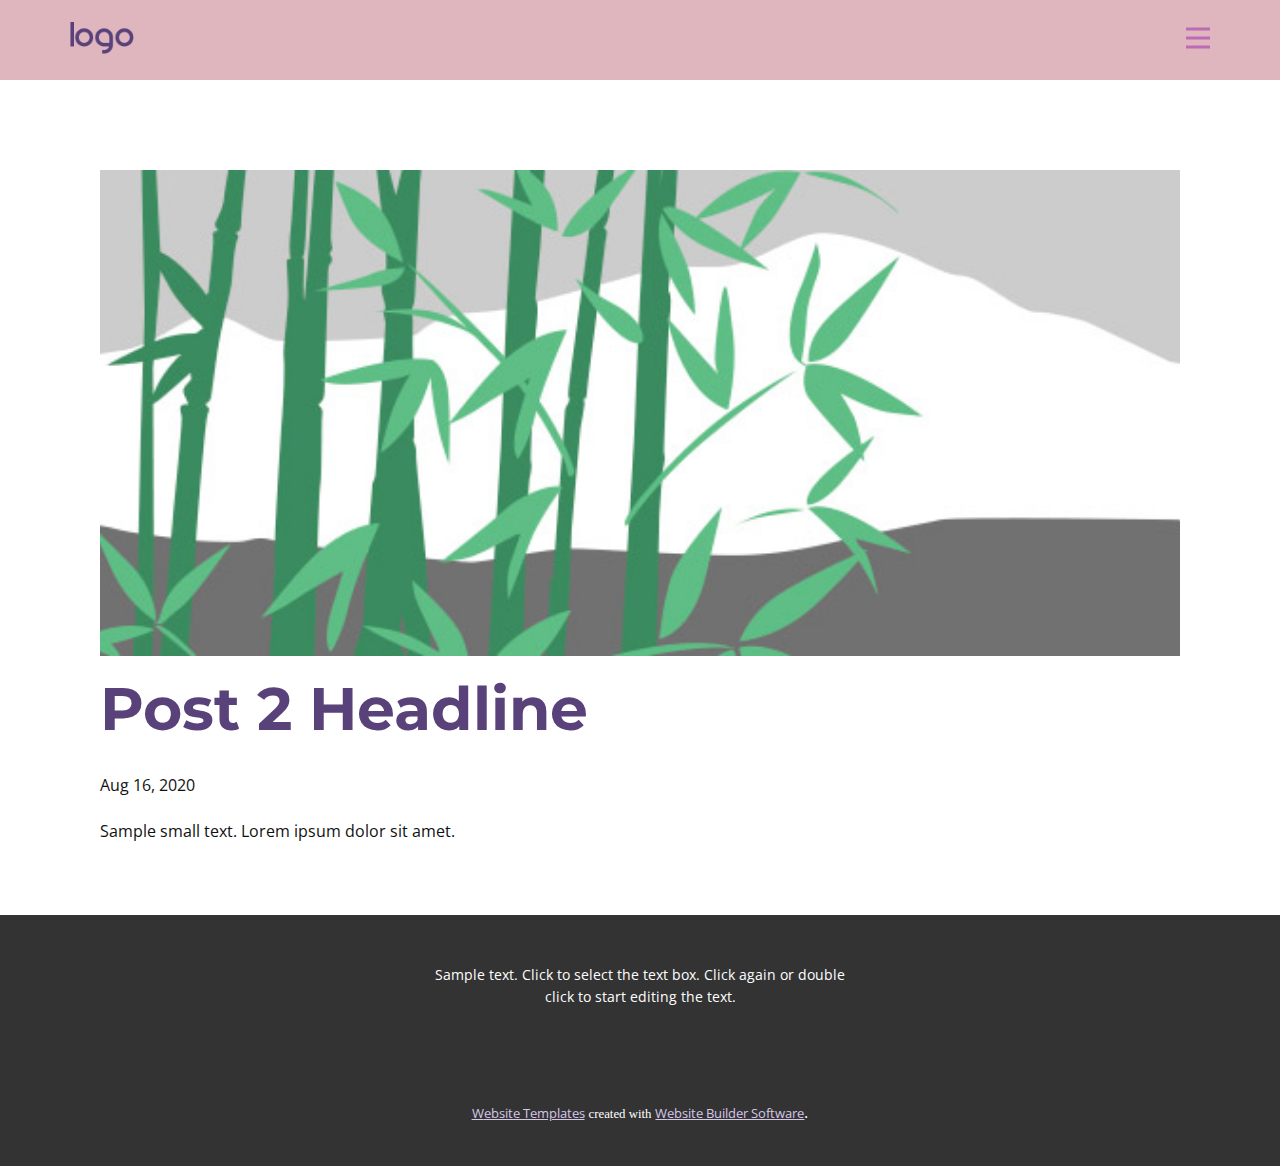
<file: blog/post-1.html>
<!doctype html>
<html style="font-size: 16px;" lang="en"><head>
    <meta name="viewport" content="width=device-width, initial-scale=1.0">
    <meta charset="utf-8">
    <meta name="keywords" content="Post 1 Headline">
    <meta name="description" content="">
    <title>Post 2 Headline</title>
    <link rel="stylesheet" href="../nicepage.css" media="screen">
<link rel="stylesheet" href="../Post-Template.css" media="screen">
    <script class="u-script" type="text/javascript" src="../jquery.js" "="" defer=""></script>
    <script class="u-script" type="text/javascript" src="../nicepage.js" "="" defer=""></script>
    <meta name="generator" content="Nicepage 4.16.0, nicepage.com">
    <link id="u-theme-google-font" rel="stylesheet" href="https://fonts.googleapis.com/css?family=Montserrat:100,100i,200,200i,300,300i,400,400i,500,500i,600,600i,700,700i,800,800i,900,900i|Open+Sans:300,300i,400,400i,500,500i,600,600i,700,700i,800,800i">
    
    
    <script type="application/ld+json">{
		"@context": "http://schema.org",
		"@type": "Organization",
		"name": "",
		"logo": "images/ttt.png"
}</script>
    <meta name="theme-color" content="#59427a">
  </head>
  <body class="u-body u-xl-mode" data-lang="en"><header class="u-clearfix u-header u-palette-2-base u-header" id="sec-9bd1"><div class="u-clearfix u-sheet u-sheet-1">
        <a href="https://nicepage.com" class="u-image u-logo u-image-1" data-image-width="80" data-image-height="40">
          <img src="../images/ttt.png" class="u-logo-image u-logo-image-1" data-image-width="64">
        </a>
        <nav class="u-menu u-menu-hamburger u-offcanvas u-menu-1" data-responsive-from="XL">
          <div class="menu-collapse" style="font-size: 1rem; letter-spacing: 0px; font-weight: 700; text-transform: uppercase;" wfd-invisible="true">
            <a class="u-button-style u-custom-active-border-color u-custom-border u-custom-border-color u-custom-borders u-custom-hover-border-color u-custom-left-right-menu-spacing u-custom-padding-bottom u-custom-text-color u-custom-text-hover-color u-custom-top-bottom-menu-spacing u-nav-link u-text-active-palette-1-base u-text-hover-palette-2-base u-text-palette-3-base" href="#">
              <svg class="u-svg-link" viewBox="0 0 24 24"><use xmlns:xlink="http://www.w3.org/1999/xlink" xlink:href="#menu-hamburger"></use></svg>
              <svg class="u-svg-content" version="1.1" id="menu-hamburger" viewBox="0 0 16 16" x="0px" y="0px" xmlns:xlink="http://www.w3.org/1999/xlink" xmlns="http://www.w3.org/2000/svg"><g><rect y="1" width="16" height="2"></rect><rect y="7" width="16" height="2"></rect><rect y="13" width="16" height="2"></rect>
</g></svg>
            </a>
          </div>
          <div class="u-nav-container" wfd-invisible="true">
            <ul class="u-nav u-spacing-30 u-unstyled u-nav-1"><li class="u-nav-item"><a class="u-border-2 u-border-active-palette-1-base u-border-hover-palette-1-base u-border-no-left u-border-no-right u-border-no-top u-button-style u-nav-link u-text-active-palette-1-base u-text-grey-90 u-text-hover-grey-90" href="../Home.html" style="padding: 10px 0px;">Home</a>
</li></ul>
          </div>
          <div class="u-nav-container-collapse" wfd-invisible="true">
            <div class="u-black u-container-style u-inner-container-layout u-opacity u-opacity-95 u-sidenav">
              <div class="u-inner-container-layout u-sidenav-overflow">
                <div class="u-menu-close"></div>
                <ul class="u-align-center u-nav u-popupmenu-items u-unstyled u-nav-2"><li class="u-nav-item"><a class="u-button-style u-nav-link" href="../Home.html" style="padding: 10px 20px;">Home</a>
</li></ul>
              </div>
            </div>
            <div class="u-black u-menu-overlay u-opacity u-opacity-70" wfd-invisible="true"></div>
          </div>
        </nav>
      </div></header>
    <section class="u-align-center u-clearfix u-section-1" id="sec-6542">
      <div class="u-clearfix u-sheet u-valign-middle-md u-valign-middle-sm u-valign-middle-xs u-sheet-1"><!--post_details--><!--post_details_options_json--><!--{"source":""}--><!--/post_details_options_json--><!--blog_post-->
        <div class="u-container-style u-expanded-width u-post-details u-post-details-1">
          <div class="u-container-layout u-valign-middle u-container-layout-1"><!--blog_post_image-->
            <img alt="" class="u-blog-control u-expanded-width u-image u-image-default u-image-1" src="../images/68f64b9d.jpeg"><!--/blog_post_image--><!--blog_post_header-->
            <h2 class="u-blog-control u-text u-text-1">Post 2 Headline</h2><!--/blog_post_header--><!--blog_post_metadata-->
            <div class="u-blog-control u-metadata u-metadata-1"><!--blog_post_metadata_date-->
              <span class="u-meta-date u-meta-icon">Aug 16, 2020</span><!--/blog_post_metadata_date--><!--blog_post_metadata_category-->
              <!--/blog_post_metadata_category--><!--blog_post_metadata_comments-->
              <!--/blog_post_metadata_comments-->
            </div><!--/blog_post_metadata--><!--blog_post_content-->
            <div class="u-align-justify u-blog-control u-post-content u-text u-text-2 fr-view">
  Sample small text. Lorem ipsum dolor sit amet.
  </div><!--/blog_post_content-->
          </div>
        </div><!--/blog_post--><!--/post_details-->
      </div>
    </section>
    
    
    <footer class="u-align-center u-clearfix u-footer u-grey-80 u-footer" id="sec-a3c3"><div class="u-clearfix u-sheet u-sheet-1">
        <p class="u-small-text u-text u-text-variant u-text-1">Sample text. Click to select the text box. Click again or double click to start editing the text.</p>
      </div></footer>
    <section class="u-backlink u-clearfix u-grey-80">
      <a class="u-link" href="https://nicepage.com/website-templates" target="_blank">
        <span>Website Templates</span>
      </a>
      <p class="u-text">
        <span>created with</span>
      </p>
      <a class="u-link" href="" target="_blank">
        <span>Website Builder Software</span>
      </a>. 
    </section>
  
</body></html>
</file>
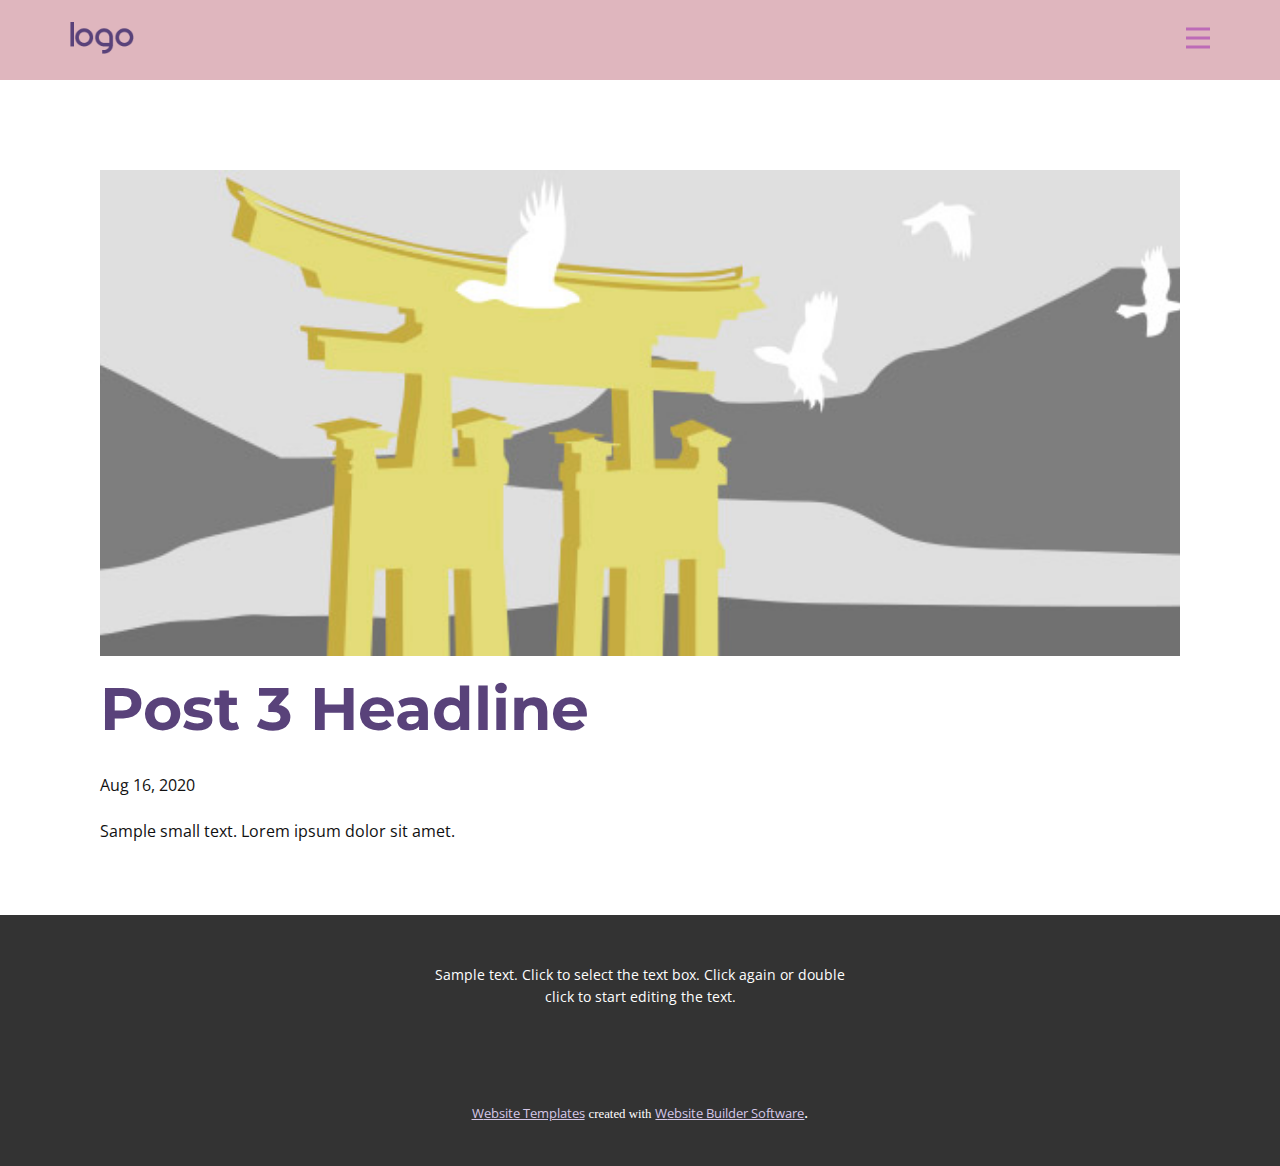
<file: blog/post-2.html>
<!doctype html>
<html style="font-size: 16px;" lang="en"><head>
    <meta name="viewport" content="width=device-width, initial-scale=1.0">
    <meta charset="utf-8">
    <meta name="keywords" content="Post 1 Headline">
    <meta name="description" content="">
    <title>Post 3 Headline</title>
    <link rel="stylesheet" href="../nicepage.css" media="screen">
<link rel="stylesheet" href="../Post-Template.css" media="screen">
    <script class="u-script" type="text/javascript" src="../jquery.js" "="" defer=""></script>
    <script class="u-script" type="text/javascript" src="../nicepage.js" "="" defer=""></script>
    <meta name="generator" content="Nicepage 4.16.0, nicepage.com">
    <link id="u-theme-google-font" rel="stylesheet" href="https://fonts.googleapis.com/css?family=Montserrat:100,100i,200,200i,300,300i,400,400i,500,500i,600,600i,700,700i,800,800i,900,900i|Open+Sans:300,300i,400,400i,500,500i,600,600i,700,700i,800,800i">
    
    
    <script type="application/ld+json">{
		"@context": "http://schema.org",
		"@type": "Organization",
		"name": "",
		"logo": "images/ttt.png"
}</script>
    <meta name="theme-color" content="#59427a">
  </head>
  <body class="u-body u-xl-mode" data-lang="en"><header class="u-clearfix u-header u-palette-2-base u-header" id="sec-9bd1"><div class="u-clearfix u-sheet u-sheet-1">
        <a href="https://nicepage.com" class="u-image u-logo u-image-1" data-image-width="80" data-image-height="40">
          <img src="../images/ttt.png" class="u-logo-image u-logo-image-1" data-image-width="64">
        </a>
        <nav class="u-menu u-menu-hamburger u-offcanvas u-menu-1" data-responsive-from="XL">
          <div class="menu-collapse" style="font-size: 1rem; letter-spacing: 0px; font-weight: 700; text-transform: uppercase;" wfd-invisible="true">
            <a class="u-button-style u-custom-active-border-color u-custom-border u-custom-border-color u-custom-borders u-custom-hover-border-color u-custom-left-right-menu-spacing u-custom-padding-bottom u-custom-text-color u-custom-text-hover-color u-custom-top-bottom-menu-spacing u-nav-link u-text-active-palette-1-base u-text-hover-palette-2-base u-text-palette-3-base" href="#">
              <svg class="u-svg-link" viewBox="0 0 24 24"><use xmlns:xlink="http://www.w3.org/1999/xlink" xlink:href="#menu-hamburger"></use></svg>
              <svg class="u-svg-content" version="1.1" id="menu-hamburger" viewBox="0 0 16 16" x="0px" y="0px" xmlns:xlink="http://www.w3.org/1999/xlink" xmlns="http://www.w3.org/2000/svg"><g><rect y="1" width="16" height="2"></rect><rect y="7" width="16" height="2"></rect><rect y="13" width="16" height="2"></rect>
</g></svg>
            </a>
          </div>
          <div class="u-nav-container" wfd-invisible="true">
            <ul class="u-nav u-spacing-30 u-unstyled u-nav-1"><li class="u-nav-item"><a class="u-border-2 u-border-active-palette-1-base u-border-hover-palette-1-base u-border-no-left u-border-no-right u-border-no-top u-button-style u-nav-link u-text-active-palette-1-base u-text-grey-90 u-text-hover-grey-90" href="../Home.html" style="padding: 10px 0px;">Home</a>
</li></ul>
          </div>
          <div class="u-nav-container-collapse" wfd-invisible="true">
            <div class="u-black u-container-style u-inner-container-layout u-opacity u-opacity-95 u-sidenav">
              <div class="u-inner-container-layout u-sidenav-overflow">
                <div class="u-menu-close"></div>
                <ul class="u-align-center u-nav u-popupmenu-items u-unstyled u-nav-2"><li class="u-nav-item"><a class="u-button-style u-nav-link" href="../Home.html" style="padding: 10px 20px;">Home</a>
</li></ul>
              </div>
            </div>
            <div class="u-black u-menu-overlay u-opacity u-opacity-70" wfd-invisible="true"></div>
          </div>
        </nav>
      </div></header>
    <section class="u-align-center u-clearfix u-section-1" id="sec-6542">
      <div class="u-clearfix u-sheet u-valign-middle-md u-valign-middle-sm u-valign-middle-xs u-sheet-1"><!--post_details--><!--post_details_options_json--><!--{"source":""}--><!--/post_details_options_json--><!--blog_post-->
        <div class="u-container-style u-expanded-width u-post-details u-post-details-1">
          <div class="u-container-layout u-valign-middle u-container-layout-1"><!--blog_post_image-->
            <img alt="" class="u-blog-control u-expanded-width u-image u-image-default u-image-1" src="../images/8ad73f3c.jpeg"><!--/blog_post_image--><!--blog_post_header-->
            <h2 class="u-blog-control u-text u-text-1">Post 3 Headline</h2><!--/blog_post_header--><!--blog_post_metadata-->
            <div class="u-blog-control u-metadata u-metadata-1"><!--blog_post_metadata_date-->
              <span class="u-meta-date u-meta-icon">Aug 16, 2020</span><!--/blog_post_metadata_date--><!--blog_post_metadata_category-->
              <!--/blog_post_metadata_category--><!--blog_post_metadata_comments-->
              <!--/blog_post_metadata_comments-->
            </div><!--/blog_post_metadata--><!--blog_post_content-->
            <div class="u-align-justify u-blog-control u-post-content u-text u-text-2 fr-view">
  Sample small text. Lorem ipsum dolor sit amet.
  </div><!--/blog_post_content-->
          </div>
        </div><!--/blog_post--><!--/post_details-->
      </div>
    </section>
    
    
    <footer class="u-align-center u-clearfix u-footer u-grey-80 u-footer" id="sec-a3c3"><div class="u-clearfix u-sheet u-sheet-1">
        <p class="u-small-text u-text u-text-variant u-text-1">Sample text. Click to select the text box. Click again or double click to start editing the text.</p>
      </div></footer>
    <section class="u-backlink u-clearfix u-grey-80">
      <a class="u-link" href="https://nicepage.com/website-templates" target="_blank">
        <span>Website Templates</span>
      </a>
      <p class="u-text">
        <span>created with</span>
      </p>
      <a class="u-link" href="" target="_blank">
        <span>Website Builder Software</span>
      </a>. 
    </section>
  
</body></html>
</file>
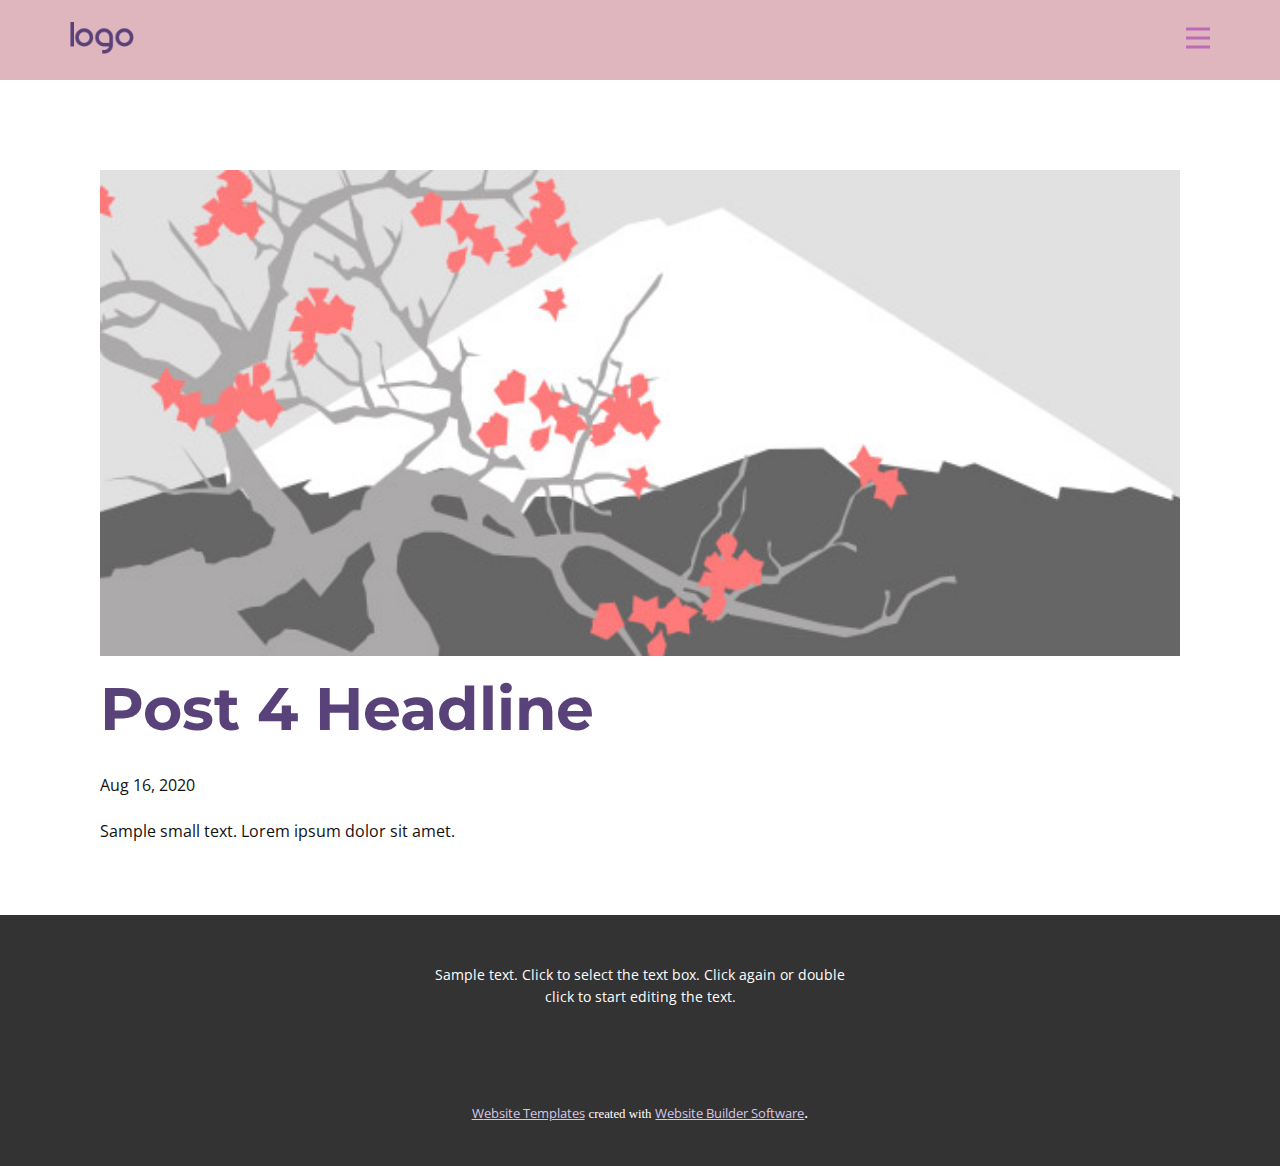
<file: blog/post-3.html>
<!doctype html>
<html style="font-size: 16px;" lang="en"><head>
    <meta name="viewport" content="width=device-width, initial-scale=1.0">
    <meta charset="utf-8">
    <meta name="keywords" content="Post 1 Headline">
    <meta name="description" content="">
    <title>Post 4 Headline</title>
    <link rel="stylesheet" href="../nicepage.css" media="screen">
<link rel="stylesheet" href="../Post-Template.css" media="screen">
    <script class="u-script" type="text/javascript" src="../jquery.js" "="" defer=""></script>
    <script class="u-script" type="text/javascript" src="../nicepage.js" "="" defer=""></script>
    <meta name="generator" content="Nicepage 4.16.0, nicepage.com">
    <link id="u-theme-google-font" rel="stylesheet" href="https://fonts.googleapis.com/css?family=Montserrat:100,100i,200,200i,300,300i,400,400i,500,500i,600,600i,700,700i,800,800i,900,900i|Open+Sans:300,300i,400,400i,500,500i,600,600i,700,700i,800,800i">
    
    
    <script type="application/ld+json">{
		"@context": "http://schema.org",
		"@type": "Organization",
		"name": "",
		"logo": "images/ttt.png"
}</script>
    <meta name="theme-color" content="#59427a">
  </head>
  <body class="u-body u-xl-mode" data-lang="en"><header class="u-clearfix u-header u-palette-2-base u-header" id="sec-9bd1"><div class="u-clearfix u-sheet u-sheet-1">
        <a href="https://nicepage.com" class="u-image u-logo u-image-1" data-image-width="80" data-image-height="40">
          <img src="../images/ttt.png" class="u-logo-image u-logo-image-1" data-image-width="64">
        </a>
        <nav class="u-menu u-menu-hamburger u-offcanvas u-menu-1" data-responsive-from="XL">
          <div class="menu-collapse" style="font-size: 1rem; letter-spacing: 0px; font-weight: 700; text-transform: uppercase;" wfd-invisible="true">
            <a class="u-button-style u-custom-active-border-color u-custom-border u-custom-border-color u-custom-borders u-custom-hover-border-color u-custom-left-right-menu-spacing u-custom-padding-bottom u-custom-text-color u-custom-text-hover-color u-custom-top-bottom-menu-spacing u-nav-link u-text-active-palette-1-base u-text-hover-palette-2-base u-text-palette-3-base" href="#">
              <svg class="u-svg-link" viewBox="0 0 24 24"><use xmlns:xlink="http://www.w3.org/1999/xlink" xlink:href="#menu-hamburger"></use></svg>
              <svg class="u-svg-content" version="1.1" id="menu-hamburger" viewBox="0 0 16 16" x="0px" y="0px" xmlns:xlink="http://www.w3.org/1999/xlink" xmlns="http://www.w3.org/2000/svg"><g><rect y="1" width="16" height="2"></rect><rect y="7" width="16" height="2"></rect><rect y="13" width="16" height="2"></rect>
</g></svg>
            </a>
          </div>
          <div class="u-nav-container" wfd-invisible="true">
            <ul class="u-nav u-spacing-30 u-unstyled u-nav-1"><li class="u-nav-item"><a class="u-border-2 u-border-active-palette-1-base u-border-hover-palette-1-base u-border-no-left u-border-no-right u-border-no-top u-button-style u-nav-link u-text-active-palette-1-base u-text-grey-90 u-text-hover-grey-90" href="../Home.html" style="padding: 10px 0px;">Home</a>
</li></ul>
          </div>
          <div class="u-nav-container-collapse" wfd-invisible="true">
            <div class="u-black u-container-style u-inner-container-layout u-opacity u-opacity-95 u-sidenav">
              <div class="u-inner-container-layout u-sidenav-overflow">
                <div class="u-menu-close"></div>
                <ul class="u-align-center u-nav u-popupmenu-items u-unstyled u-nav-2"><li class="u-nav-item"><a class="u-button-style u-nav-link" href="../Home.html" style="padding: 10px 20px;">Home</a>
</li></ul>
              </div>
            </div>
            <div class="u-black u-menu-overlay u-opacity u-opacity-70" wfd-invisible="true"></div>
          </div>
        </nav>
      </div></header>
    <section class="u-align-center u-clearfix u-section-1" id="sec-6542">
      <div class="u-clearfix u-sheet u-valign-middle-md u-valign-middle-sm u-valign-middle-xs u-sheet-1"><!--post_details--><!--post_details_options_json--><!--{"source":""}--><!--/post_details_options_json--><!--blog_post-->
        <div class="u-container-style u-expanded-width u-post-details u-post-details-1">
          <div class="u-container-layout u-valign-middle u-container-layout-1"><!--blog_post_image-->
            <img alt="" class="u-blog-control u-expanded-width u-image u-image-default u-image-1" src="../images/0fd3416c.jpeg"><!--/blog_post_image--><!--blog_post_header-->
            <h2 class="u-blog-control u-text u-text-1">Post 4 Headline</h2><!--/blog_post_header--><!--blog_post_metadata-->
            <div class="u-blog-control u-metadata u-metadata-1"><!--blog_post_metadata_date-->
              <span class="u-meta-date u-meta-icon">Aug 16, 2020</span><!--/blog_post_metadata_date--><!--blog_post_metadata_category-->
              <!--/blog_post_metadata_category--><!--blog_post_metadata_comments-->
              <!--/blog_post_metadata_comments-->
            </div><!--/blog_post_metadata--><!--blog_post_content-->
            <div class="u-align-justify u-blog-control u-post-content u-text u-text-2 fr-view">
  Sample small text. Lorem ipsum dolor sit amet.
  </div><!--/blog_post_content-->
          </div>
        </div><!--/blog_post--><!--/post_details-->
      </div>
    </section>
    
    
    <footer class="u-align-center u-clearfix u-footer u-grey-80 u-footer" id="sec-a3c3"><div class="u-clearfix u-sheet u-sheet-1">
        <p class="u-small-text u-text u-text-variant u-text-1">Sample text. Click to select the text box. Click again or double click to start editing the text.</p>
      </div></footer>
    <section class="u-backlink u-clearfix u-grey-80">
      <a class="u-link" href="https://nicepage.com/website-templates" target="_blank">
        <span>Website Templates</span>
      </a>
      <p class="u-text">
        <span>created with</span>
      </p>
      <a class="u-link" href="" target="_blank">
        <span>Website Builder Software</span>
      </a>. 
    </section>
  
</body></html>
</file>
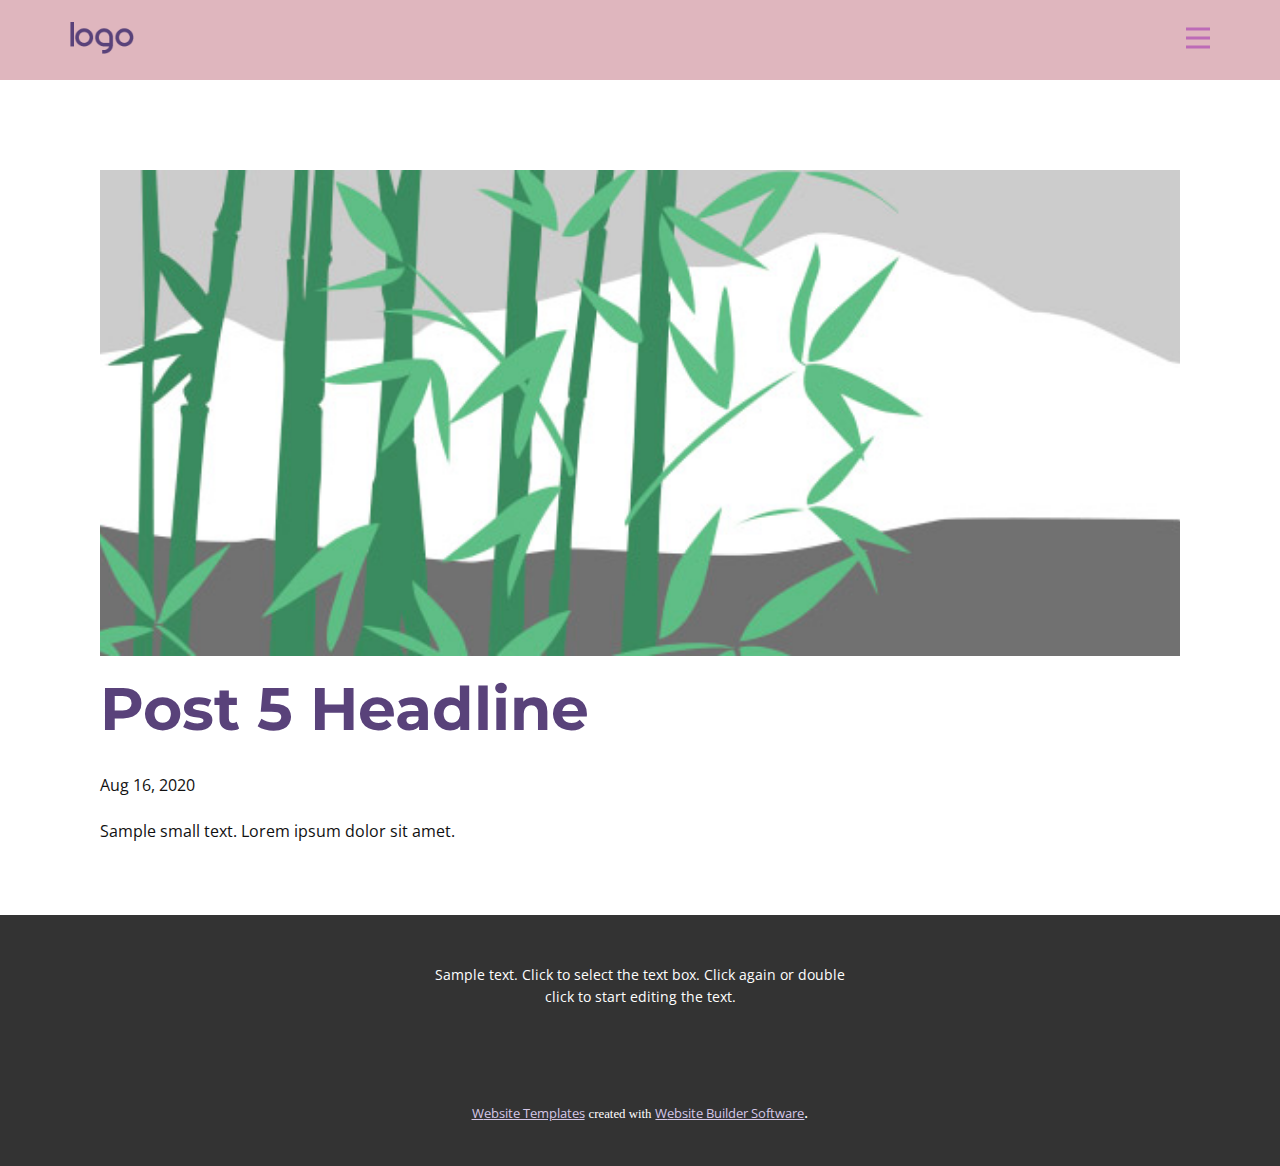
<file: blog/post-4.html>
<!doctype html>
<html style="font-size: 16px;" lang="en"><head>
    <meta name="viewport" content="width=device-width, initial-scale=1.0">
    <meta charset="utf-8">
    <meta name="keywords" content="Post 1 Headline">
    <meta name="description" content="">
    <title>Post 5 Headline</title>
    <link rel="stylesheet" href="../nicepage.css" media="screen">
<link rel="stylesheet" href="../Post-Template.css" media="screen">
    <script class="u-script" type="text/javascript" src="../jquery.js" "="" defer=""></script>
    <script class="u-script" type="text/javascript" src="../nicepage.js" "="" defer=""></script>
    <meta name="generator" content="Nicepage 4.16.0, nicepage.com">
    <link id="u-theme-google-font" rel="stylesheet" href="https://fonts.googleapis.com/css?family=Montserrat:100,100i,200,200i,300,300i,400,400i,500,500i,600,600i,700,700i,800,800i,900,900i|Open+Sans:300,300i,400,400i,500,500i,600,600i,700,700i,800,800i">
    
    
    <script type="application/ld+json">{
		"@context": "http://schema.org",
		"@type": "Organization",
		"name": "",
		"logo": "images/ttt.png"
}</script>
    <meta name="theme-color" content="#59427a">
  </head>
  <body class="u-body u-xl-mode" data-lang="en"><header class="u-clearfix u-header u-palette-2-base u-header" id="sec-9bd1"><div class="u-clearfix u-sheet u-sheet-1">
        <a href="https://nicepage.com" class="u-image u-logo u-image-1" data-image-width="80" data-image-height="40">
          <img src="../images/ttt.png" class="u-logo-image u-logo-image-1" data-image-width="64">
        </a>
        <nav class="u-menu u-menu-hamburger u-offcanvas u-menu-1" data-responsive-from="XL">
          <div class="menu-collapse" style="font-size: 1rem; letter-spacing: 0px; font-weight: 700; text-transform: uppercase;" wfd-invisible="true">
            <a class="u-button-style u-custom-active-border-color u-custom-border u-custom-border-color u-custom-borders u-custom-hover-border-color u-custom-left-right-menu-spacing u-custom-padding-bottom u-custom-text-color u-custom-text-hover-color u-custom-top-bottom-menu-spacing u-nav-link u-text-active-palette-1-base u-text-hover-palette-2-base u-text-palette-3-base" href="#">
              <svg class="u-svg-link" viewBox="0 0 24 24"><use xmlns:xlink="http://www.w3.org/1999/xlink" xlink:href="#menu-hamburger"></use></svg>
              <svg class="u-svg-content" version="1.1" id="menu-hamburger" viewBox="0 0 16 16" x="0px" y="0px" xmlns:xlink="http://www.w3.org/1999/xlink" xmlns="http://www.w3.org/2000/svg"><g><rect y="1" width="16" height="2"></rect><rect y="7" width="16" height="2"></rect><rect y="13" width="16" height="2"></rect>
</g></svg>
            </a>
          </div>
          <div class="u-nav-container" wfd-invisible="true">
            <ul class="u-nav u-spacing-30 u-unstyled u-nav-1"><li class="u-nav-item"><a class="u-border-2 u-border-active-palette-1-base u-border-hover-palette-1-base u-border-no-left u-border-no-right u-border-no-top u-button-style u-nav-link u-text-active-palette-1-base u-text-grey-90 u-text-hover-grey-90" href="../Home.html" style="padding: 10px 0px;">Home</a>
</li></ul>
          </div>
          <div class="u-nav-container-collapse" wfd-invisible="true">
            <div class="u-black u-container-style u-inner-container-layout u-opacity u-opacity-95 u-sidenav">
              <div class="u-inner-container-layout u-sidenav-overflow">
                <div class="u-menu-close"></div>
                <ul class="u-align-center u-nav u-popupmenu-items u-unstyled u-nav-2"><li class="u-nav-item"><a class="u-button-style u-nav-link" href="../Home.html" style="padding: 10px 20px;">Home</a>
</li></ul>
              </div>
            </div>
            <div class="u-black u-menu-overlay u-opacity u-opacity-70" wfd-invisible="true"></div>
          </div>
        </nav>
      </div></header>
    <section class="u-align-center u-clearfix u-section-1" id="sec-6542">
      <div class="u-clearfix u-sheet u-valign-middle-md u-valign-middle-sm u-valign-middle-xs u-sheet-1"><!--post_details--><!--post_details_options_json--><!--{"source":""}--><!--/post_details_options_json--><!--blog_post-->
        <div class="u-container-style u-expanded-width u-post-details u-post-details-1">
          <div class="u-container-layout u-valign-middle u-container-layout-1"><!--blog_post_image-->
            <img alt="" class="u-blog-control u-expanded-width u-image u-image-default u-image-1" src="../images/68f64b9d.jpeg"><!--/blog_post_image--><!--blog_post_header-->
            <h2 class="u-blog-control u-text u-text-1">Post 5 Headline</h2><!--/blog_post_header--><!--blog_post_metadata-->
            <div class="u-blog-control u-metadata u-metadata-1"><!--blog_post_metadata_date-->
              <span class="u-meta-date u-meta-icon">Aug 16, 2020</span><!--/blog_post_metadata_date--><!--blog_post_metadata_category-->
              <!--/blog_post_metadata_category--><!--blog_post_metadata_comments-->
              <!--/blog_post_metadata_comments-->
            </div><!--/blog_post_metadata--><!--blog_post_content-->
            <div class="u-align-justify u-blog-control u-post-content u-text u-text-2 fr-view">
  Sample small text. Lorem ipsum dolor sit amet.
  </div><!--/blog_post_content-->
          </div>
        </div><!--/blog_post--><!--/post_details-->
      </div>
    </section>
    
    
    <footer class="u-align-center u-clearfix u-footer u-grey-80 u-footer" id="sec-a3c3"><div class="u-clearfix u-sheet u-sheet-1">
        <p class="u-small-text u-text u-text-variant u-text-1">Sample text. Click to select the text box. Click again or double click to start editing the text.</p>
      </div></footer>
    <section class="u-backlink u-clearfix u-grey-80">
      <a class="u-link" href="https://nicepage.com/website-templates" target="_blank">
        <span>Website Templates</span>
      </a>
      <p class="u-text">
        <span>created with</span>
      </p>
      <a class="u-link" href="" target="_blank">
        <span>Website Builder Software</span>
      </a>. 
    </section>
  
</body></html>
</file>
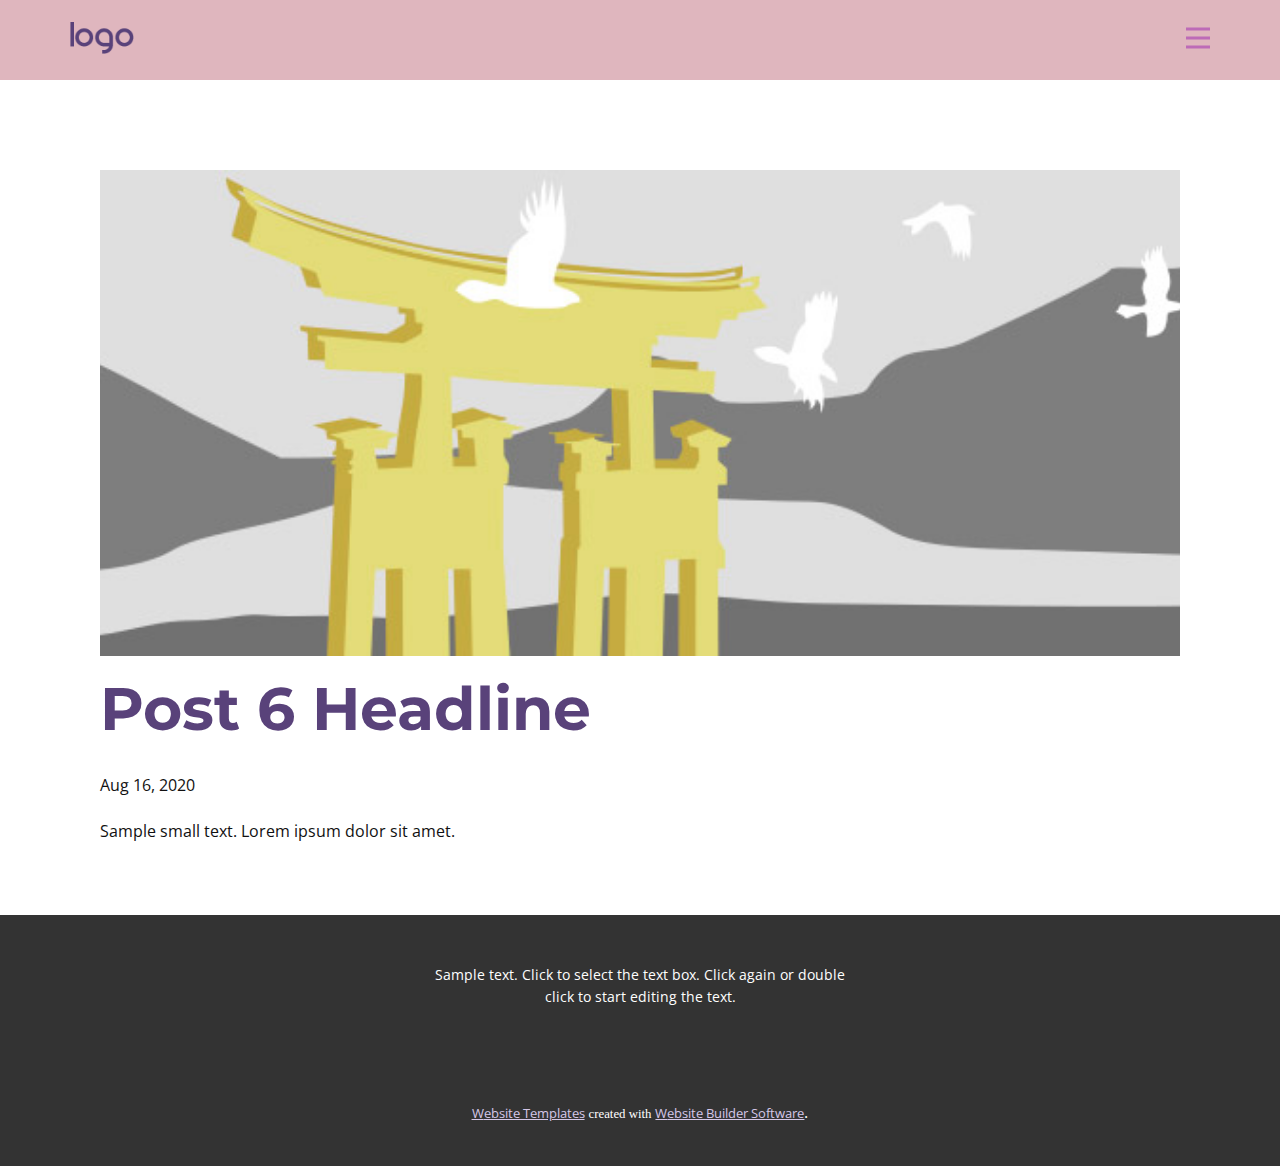
<file: blog/post-5.html>
<!doctype html>
<html style="font-size: 16px;" lang="en"><head>
    <meta name="viewport" content="width=device-width, initial-scale=1.0">
    <meta charset="utf-8">
    <meta name="keywords" content="Post 1 Headline">
    <meta name="description" content="">
    <title>Post 6 Headline</title>
    <link rel="stylesheet" href="../nicepage.css" media="screen">
<link rel="stylesheet" href="../Post-Template.css" media="screen">
    <script class="u-script" type="text/javascript" src="../jquery.js" "="" defer=""></script>
    <script class="u-script" type="text/javascript" src="../nicepage.js" "="" defer=""></script>
    <meta name="generator" content="Nicepage 4.16.0, nicepage.com">
    <link id="u-theme-google-font" rel="stylesheet" href="https://fonts.googleapis.com/css?family=Montserrat:100,100i,200,200i,300,300i,400,400i,500,500i,600,600i,700,700i,800,800i,900,900i|Open+Sans:300,300i,400,400i,500,500i,600,600i,700,700i,800,800i">
    
    
    <script type="application/ld+json">{
		"@context": "http://schema.org",
		"@type": "Organization",
		"name": "",
		"logo": "images/ttt.png"
}</script>
    <meta name="theme-color" content="#59427a">
  </head>
  <body class="u-body u-xl-mode" data-lang="en"><header class="u-clearfix u-header u-palette-2-base u-header" id="sec-9bd1"><div class="u-clearfix u-sheet u-sheet-1">
        <a href="https://nicepage.com" class="u-image u-logo u-image-1" data-image-width="80" data-image-height="40">
          <img src="../images/ttt.png" class="u-logo-image u-logo-image-1" data-image-width="64">
        </a>
        <nav class="u-menu u-menu-hamburger u-offcanvas u-menu-1" data-responsive-from="XL">
          <div class="menu-collapse" style="font-size: 1rem; letter-spacing: 0px; font-weight: 700; text-transform: uppercase;" wfd-invisible="true">
            <a class="u-button-style u-custom-active-border-color u-custom-border u-custom-border-color u-custom-borders u-custom-hover-border-color u-custom-left-right-menu-spacing u-custom-padding-bottom u-custom-text-color u-custom-text-hover-color u-custom-top-bottom-menu-spacing u-nav-link u-text-active-palette-1-base u-text-hover-palette-2-base u-text-palette-3-base" href="#">
              <svg class="u-svg-link" viewBox="0 0 24 24"><use xmlns:xlink="http://www.w3.org/1999/xlink" xlink:href="#menu-hamburger"></use></svg>
              <svg class="u-svg-content" version="1.1" id="menu-hamburger" viewBox="0 0 16 16" x="0px" y="0px" xmlns:xlink="http://www.w3.org/1999/xlink" xmlns="http://www.w3.org/2000/svg"><g><rect y="1" width="16" height="2"></rect><rect y="7" width="16" height="2"></rect><rect y="13" width="16" height="2"></rect>
</g></svg>
            </a>
          </div>
          <div class="u-nav-container" wfd-invisible="true">
            <ul class="u-nav u-spacing-30 u-unstyled u-nav-1"><li class="u-nav-item"><a class="u-border-2 u-border-active-palette-1-base u-border-hover-palette-1-base u-border-no-left u-border-no-right u-border-no-top u-button-style u-nav-link u-text-active-palette-1-base u-text-grey-90 u-text-hover-grey-90" href="../Home.html" style="padding: 10px 0px;">Home</a>
</li></ul>
          </div>
          <div class="u-nav-container-collapse" wfd-invisible="true">
            <div class="u-black u-container-style u-inner-container-layout u-opacity u-opacity-95 u-sidenav">
              <div class="u-inner-container-layout u-sidenav-overflow">
                <div class="u-menu-close"></div>
                <ul class="u-align-center u-nav u-popupmenu-items u-unstyled u-nav-2"><li class="u-nav-item"><a class="u-button-style u-nav-link" href="../Home.html" style="padding: 10px 20px;">Home</a>
</li></ul>
              </div>
            </div>
            <div class="u-black u-menu-overlay u-opacity u-opacity-70" wfd-invisible="true"></div>
          </div>
        </nav>
      </div></header>
    <section class="u-align-center u-clearfix u-section-1" id="sec-6542">
      <div class="u-clearfix u-sheet u-valign-middle-md u-valign-middle-sm u-valign-middle-xs u-sheet-1"><!--post_details--><!--post_details_options_json--><!--{"source":""}--><!--/post_details_options_json--><!--blog_post-->
        <div class="u-container-style u-expanded-width u-post-details u-post-details-1">
          <div class="u-container-layout u-valign-middle u-container-layout-1"><!--blog_post_image-->
            <img alt="" class="u-blog-control u-expanded-width u-image u-image-default u-image-1" src="../images/8ad73f3c.jpeg"><!--/blog_post_image--><!--blog_post_header-->
            <h2 class="u-blog-control u-text u-text-1">Post 6 Headline</h2><!--/blog_post_header--><!--blog_post_metadata-->
            <div class="u-blog-control u-metadata u-metadata-1"><!--blog_post_metadata_date-->
              <span class="u-meta-date u-meta-icon">Aug 16, 2020</span><!--/blog_post_metadata_date--><!--blog_post_metadata_category-->
              <!--/blog_post_metadata_category--><!--blog_post_metadata_comments-->
              <!--/blog_post_metadata_comments-->
            </div><!--/blog_post_metadata--><!--blog_post_content-->
            <div class="u-align-justify u-blog-control u-post-content u-text u-text-2 fr-view">
  Sample small text. Lorem ipsum dolor sit amet.
  </div><!--/blog_post_content-->
          </div>
        </div><!--/blog_post--><!--/post_details-->
      </div>
    </section>
    
    
    <footer class="u-align-center u-clearfix u-footer u-grey-80 u-footer" id="sec-a3c3"><div class="u-clearfix u-sheet u-sheet-1">
        <p class="u-small-text u-text u-text-variant u-text-1">Sample text. Click to select the text box. Click again or double click to start editing the text.</p>
      </div></footer>
    <section class="u-backlink u-clearfix u-grey-80">
      <a class="u-link" href="https://nicepage.com/website-templates" target="_blank">
        <span>Website Templates</span>
      </a>
      <p class="u-text">
        <span>created with</span>
      </p>
      <a class="u-link" href="" target="_blank">
        <span>Website Builder Software</span>
      </a>. 
    </section>
  
</body></html>
</file>
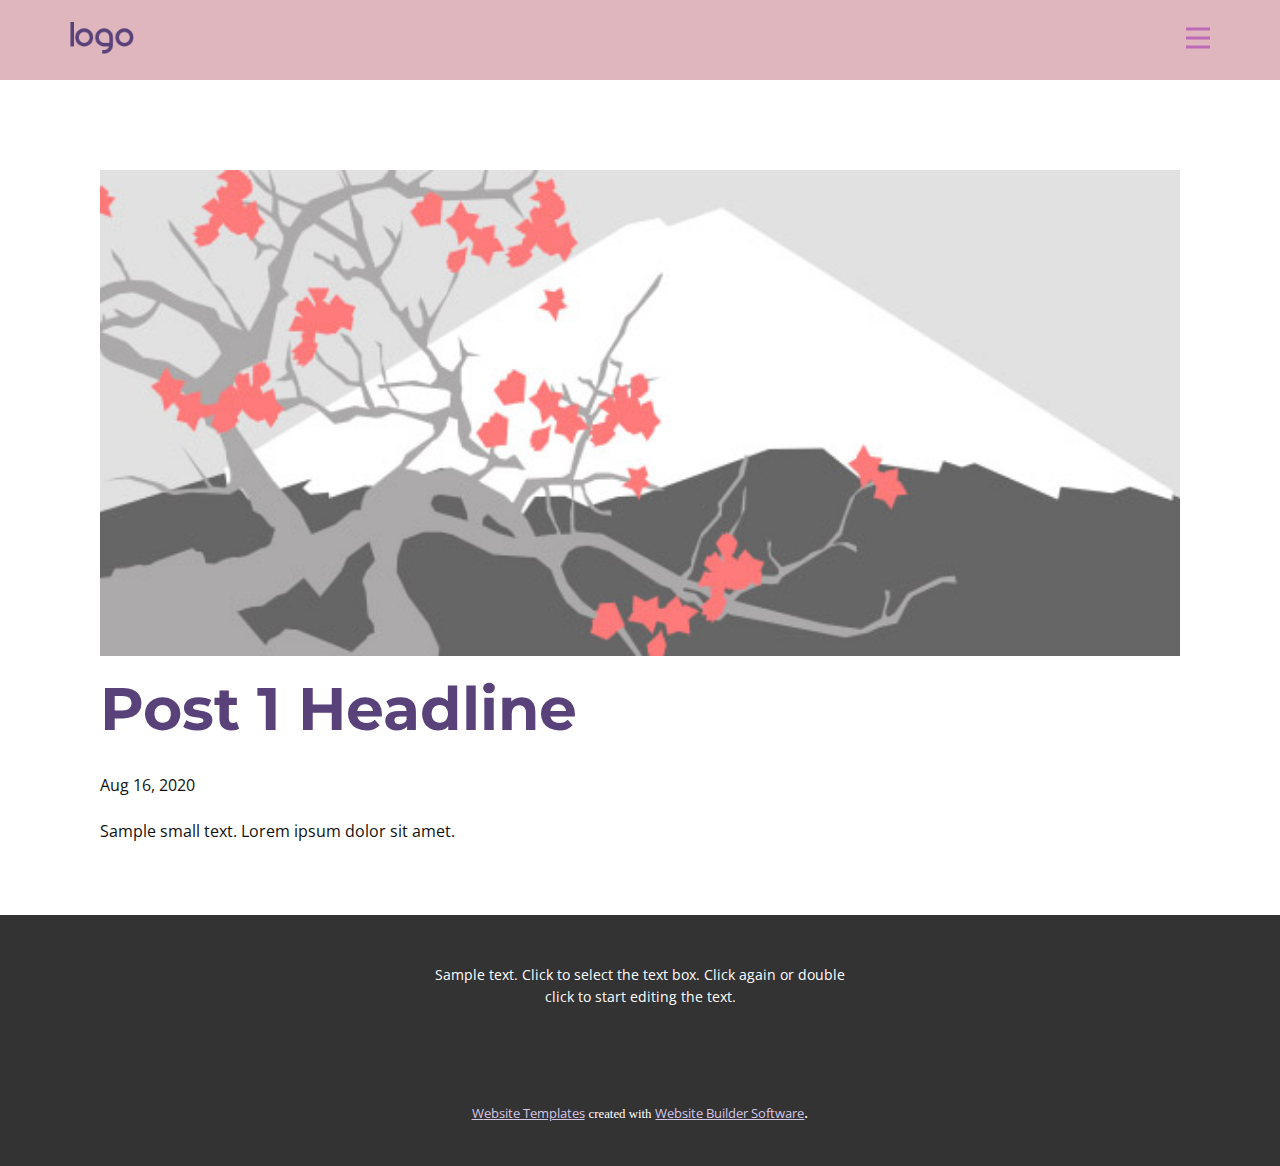
<file: blog/post.html>
<!doctype html>
<html style="font-size: 16px;" lang="en"><head>
    <meta name="viewport" content="width=device-width, initial-scale=1.0">
    <meta charset="utf-8">
    <meta name="keywords" content="Post 1 Headline">
    <meta name="description" content="">
    <title>Post 1 Headline</title>
    <link rel="stylesheet" href="../nicepage.css" media="screen">
<link rel="stylesheet" href="../Post-Template.css" media="screen">
    <script class="u-script" type="text/javascript" src="../jquery.js" "="" defer=""></script>
    <script class="u-script" type="text/javascript" src="../nicepage.js" "="" defer=""></script>
    <meta name="generator" content="Nicepage 4.16.0, nicepage.com">
    <link id="u-theme-google-font" rel="stylesheet" href="https://fonts.googleapis.com/css?family=Montserrat:100,100i,200,200i,300,300i,400,400i,500,500i,600,600i,700,700i,800,800i,900,900i|Open+Sans:300,300i,400,400i,500,500i,600,600i,700,700i,800,800i">
    
    
    <script type="application/ld+json">{
		"@context": "http://schema.org",
		"@type": "Organization",
		"name": "",
		"logo": "images/ttt.png"
}</script>
    <meta name="theme-color" content="#59427a">
  </head>
  <body class="u-body u-xl-mode" data-lang="en"><header class="u-clearfix u-header u-palette-2-base u-header" id="sec-9bd1"><div class="u-clearfix u-sheet u-sheet-1">
        <a href="https://nicepage.com" class="u-image u-logo u-image-1" data-image-width="80" data-image-height="40">
          <img src="../images/ttt.png" class="u-logo-image u-logo-image-1" data-image-width="64">
        </a>
        <nav class="u-menu u-menu-hamburger u-offcanvas u-menu-1" data-responsive-from="XL">
          <div class="menu-collapse" style="font-size: 1rem; letter-spacing: 0px; font-weight: 700; text-transform: uppercase;" wfd-invisible="true">
            <a class="u-button-style u-custom-active-border-color u-custom-border u-custom-border-color u-custom-borders u-custom-hover-border-color u-custom-left-right-menu-spacing u-custom-padding-bottom u-custom-text-color u-custom-text-hover-color u-custom-top-bottom-menu-spacing u-nav-link u-text-active-palette-1-base u-text-hover-palette-2-base u-text-palette-3-base" href="#">
              <svg class="u-svg-link" viewBox="0 0 24 24"><use xmlns:xlink="http://www.w3.org/1999/xlink" xlink:href="#menu-hamburger"></use></svg>
              <svg class="u-svg-content" version="1.1" id="menu-hamburger" viewBox="0 0 16 16" x="0px" y="0px" xmlns:xlink="http://www.w3.org/1999/xlink" xmlns="http://www.w3.org/2000/svg"><g><rect y="1" width="16" height="2"></rect><rect y="7" width="16" height="2"></rect><rect y="13" width="16" height="2"></rect>
</g></svg>
            </a>
          </div>
          <div class="u-nav-container" wfd-invisible="true">
            <ul class="u-nav u-spacing-30 u-unstyled u-nav-1"><li class="u-nav-item"><a class="u-border-2 u-border-active-palette-1-base u-border-hover-palette-1-base u-border-no-left u-border-no-right u-border-no-top u-button-style u-nav-link u-text-active-palette-1-base u-text-grey-90 u-text-hover-grey-90" href="../Home.html" style="padding: 10px 0px;">Home</a>
</li></ul>
          </div>
          <div class="u-nav-container-collapse" wfd-invisible="true">
            <div class="u-black u-container-style u-inner-container-layout u-opacity u-opacity-95 u-sidenav">
              <div class="u-inner-container-layout u-sidenav-overflow">
                <div class="u-menu-close"></div>
                <ul class="u-align-center u-nav u-popupmenu-items u-unstyled u-nav-2"><li class="u-nav-item"><a class="u-button-style u-nav-link" href="../Home.html" style="padding: 10px 20px;">Home</a>
</li></ul>
              </div>
            </div>
            <div class="u-black u-menu-overlay u-opacity u-opacity-70" wfd-invisible="true"></div>
          </div>
        </nav>
      </div></header>
    <section class="u-align-center u-clearfix u-section-1" id="sec-6542">
      <div class="u-clearfix u-sheet u-valign-middle-md u-valign-middle-sm u-valign-middle-xs u-sheet-1"><!--post_details--><!--post_details_options_json--><!--{"source":""}--><!--/post_details_options_json--><!--blog_post-->
        <div class="u-container-style u-expanded-width u-post-details u-post-details-1">
          <div class="u-container-layout u-valign-middle u-container-layout-1"><!--blog_post_image-->
            <img alt="" class="u-blog-control u-expanded-width u-image u-image-default u-image-1" src="../images/0fd3416c.jpeg"><!--/blog_post_image--><!--blog_post_header-->
            <h2 class="u-blog-control u-text u-text-1">Post 1 Headline</h2><!--/blog_post_header--><!--blog_post_metadata-->
            <div class="u-blog-control u-metadata u-metadata-1"><!--blog_post_metadata_date-->
              <span class="u-meta-date u-meta-icon">Aug 16, 2020</span><!--/blog_post_metadata_date--><!--blog_post_metadata_category-->
              <!--/blog_post_metadata_category--><!--blog_post_metadata_comments-->
              <!--/blog_post_metadata_comments-->
            </div><!--/blog_post_metadata--><!--blog_post_content-->
            <div class="u-align-justify u-blog-control u-post-content u-text u-text-2 fr-view">
  Sample small text. Lorem ipsum dolor sit amet.
  </div><!--/blog_post_content-->
          </div>
        </div><!--/blog_post--><!--/post_details-->
      </div>
    </section>
    
    
    <footer class="u-align-center u-clearfix u-footer u-grey-80 u-footer" id="sec-a3c3"><div class="u-clearfix u-sheet u-sheet-1">
        <p class="u-small-text u-text u-text-variant u-text-1">Sample text. Click to select the text box. Click again or double click to start editing the text.</p>
      </div></footer>
    <section class="u-backlink u-clearfix u-grey-80">
      <a class="u-link" href="https://nicepage.com/website-templates" target="_blank">
        <span>Website Templates</span>
      </a>
      <p class="u-text">
        <span>created with</span>
      </p>
      <a class="u-link" href="" target="_blank">
        <span>Website Builder Software</span>
      </a>. 
    </section>
  
</body></html>
</file>
